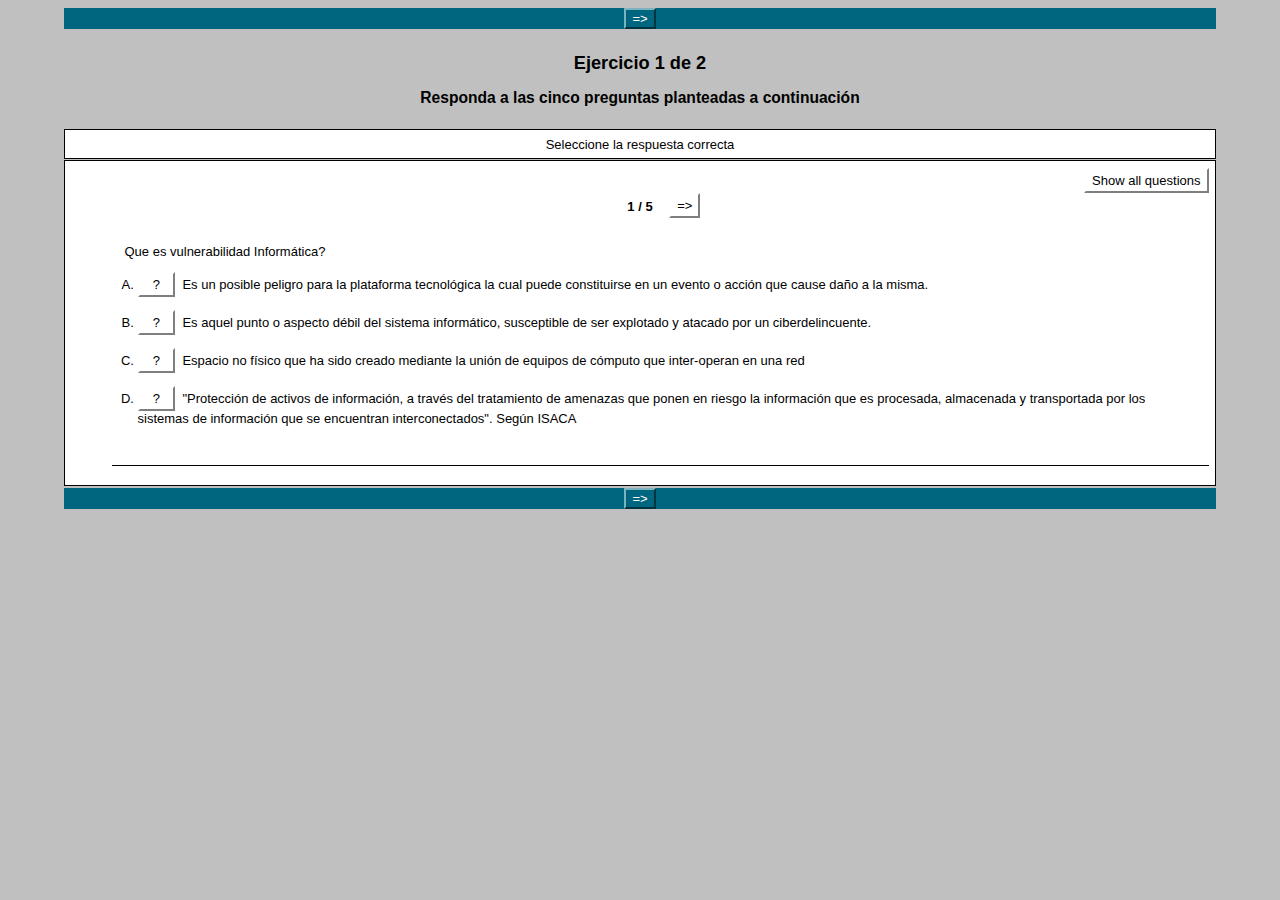
<file: actividad1.htm>
<?xml version="1.0"?>
       <!DOCTYPE html PUBLIC "-//W3C//DTD XHTML 1.1//EN" "xhtml11.dtd">
       <html xmlns="http://www.w3.org/1999/xhtml"
             xml:lang="en"><head><meta name="author" content="Created with Hot Potatoes by Half-Baked Software, registered to Carlos."></meta><meta name="keywords" content="Hot Potatoes, Hot Potatoes, Half-Baked Software, Windows, University of Victoria"></meta>

<link rel="schema.DC" href="http://purl.org/dc/elements/1.1/" />
<meta name="DC:Creator" content="Carlos" />
<meta name="DC:Title" content="Ejercicio 1 de 2" />


<meta http-equiv="Content-Type" content="text/html; charset=iso-8859-1" /> 

<title>
Ejercicio 1 de 2
</title>

<!-- Made with executable version 6.3 Release 0 Build 5 -->

<!-- The following insertion allows you to add your own code directly to this head tag from the configuration screen -->



<style type="text/css">


/* This is the CSS stylesheet used in the exercise. */
/* Elements in square brackets are replaced by data based on configuration settings when the exercise is built. */

/* BeginCorePageCSS */

/* Made with executable version 6.3 Release 0 Build 5 */


/* Hack to hide a nested Quicktime player from IE, which can't handle it. */
* html object.MediaPlayerNotForIE {
	display: none;
}

body{
	font-family: Geneva,Arial,sans-serif;
	background-color: #C0C0C0;
	color: #000000;
 
	margin-right: 5%;
	margin-left: 5%;
	font-size: small;
}

p{
	text-align: left;
	margin: 0px;
	font-size: 100%;
}

table,div,span,td{
	font-size: 100%;
	color: #000000;
}

div.Titles{
	padding: 0.5em;;
	text-align: center;
	color: #000000;
}

button{
	font-family: Geneva,Arial,sans-serif;
	font-size: 100%;
	display: inline;
}

.ExerciseTitle{
	font-size: 140%;
	color: #000000;
}

.ExerciseSubtitle{
	font-size: 120%;
	color: #000000;
}

div.StdDiv{
	background-color: #FFFFFF;
	text-align: center;
	font-size: 100%;
	color: #000000;
	padding: 0.5em;
	border-style: solid;
	border-width: 1px 1px 1px 1px;
	border-color: #000000;
	margin-bottom: 1px;
}

/* EndCorePageCSS */

.RTLText{
	text-align: right;
	font-size: 150%;
	direction: rtl;
	font-family: "Simplified Arabic", "Traditional Arabic", "Times New Roman", Geneva,Arial,sans-serif; 
}

.CentredRTLText{
	text-align: center;
	font-size: 150%;
	direction: rtl;
	font-family: "Simplified Arabic", "Traditional Arabic", "Times New Roman", Geneva,Arial,sans-serif; 
}

button p.RTLText{
	text-align: center;
}

.RTLGapBox{
	text-align: right;
	font-size: 150%;
	direction: rtl;
	font-family: "Times New Roman", Geneva,Arial,sans-serif;
}

.Guess{
	font-weight: bold;
}

.CorrectAnswer{
	font-weight: bold;
}

div#Timer{
	padding: 0.25em;
	margin-left: auto;
	margin-right: auto;
	text-align: center;
	color: #000000;
}

span#TimerText{
	padding: 0.25em;
	border-width: 1px;
	border-style: solid;
	font-weight: bold;
	display: none;
	color: #000000;
}

span.Instructions{

}

div.ExerciseText{

}

.FeedbackText, .FeedbackText span.CorrectAnswer, .FeedbackText span.Guess, .FeedbackText span.Answer{
	color: #000000;
}

.LeftItem{
	font-size: 100%;
	color: #000000;
	text-align: left;
}

.RightItem{
	font-weight: bold;
	font-size: 100%;
	color: #000000;
}

span.CorrectMark{

}

input, textarea{
	font-family: Geneva,Arial,sans-serif;
	font-size: 120%;
}

select{
	font-size: 100%;
}

div.Feedback {
	background-color: #C0C0C0;
	left: 33%;
	width: 34%;
	top: 33%;
	z-index: 1;
	border-style: solid;
	border-width: 1px;
	padding: 5px;
	text-align: center;
	color: #000000;
	position: absolute;
	display: none;
	font-size: 100%;
}




div.ExerciseDiv{
	color: #000000;
}

/* JMatch flashcard styles */
table.FlashcardTable{
	background-color: transparent;
	color: #000000;
	border-color: #000000;
	margin-left: 5%;
	margin-right: 5%;
	margin-top: 2em;
	margin-bottom: 2em;
	width: 90%;
	position: relative;
	text-align: center;
	padding: 0px;
}

table.FlashcardTable tr{
	border-style: none;
	margin: 0px;
	padding: 0px;
	background-color: #FFFFFF;
}

table.FlashcardTable td.Showing{
	font-size: 140%;
	text-align: center;
	width: 50%;
	display: table-cell;
	padding: 2em;
	margin: 0px;
	border-style: solid;
	border-width: 1px;
	color: #000000;
	background-color: #FFFFFF;
}

table.FlashcardTable td.Hidden{
	display: none;
}

/* JMix styles */
div#SegmentDiv{
	margin-top: 2em;
	margin-bottom: 2em;
	text-align: center;
}

a.ExSegment{
	font-size: 120%;
	font-weight: bold;
	text-decoration: none;
	color: #000000;
}

span.RemainingWordList{
	font-style: italic;
}

div.DropLine {
	position: absolute;
	text-align: center;
	border-bottom-style: solid;
	border-bottom-width: 1px;
	border-bottom-color: #000000;
	width: 80%;
}

/* JCloze styles */

.ClozeWordList{
	text-align: center;
	font-weight: bold;
}

div.ClozeBody{
	text-align: left;
	margin-top: 2em;
	margin-bottom: 2em;
	line-height: 2.0
}

span.GapSpan{
	font-weight: bold;
}

/* JCross styles */

table.CrosswordGrid{
	margin: auto auto 1em auto;
	border-collapse: collapse;
	padding: 0px;
	background-color: #000000;
}

table.CrosswordGrid tbody tr td{
	width: 1.5em;
	height: 1.5em;
	text-align: center;
	vertical-align: middle;
	font-size: 140%;
	padding: 1px;
	margin: 0px;
	border-style: solid;
	border-width: 1px;
	border-color: #000000;
	color: #000000;
}

table.CrosswordGrid span{
	color: #000000;
}

table.CrosswordGrid td.BlankCell{
	background-color: #000000;
	color: #000000;
}

table.CrosswordGrid td.LetterOnlyCell{
	text-align: center;
	vertical-align: middle;
	background-color: #ffffff;
	color: #000000;
	font-weight: bold;
}

table.CrosswordGrid td.NumLetterCell{
	text-align: left;
	vertical-align: top;
	background-color: #ffffff;
	color: #000000;
	padding: 1px;
	font-weight: bold;
}

.NumLetterCellText{
	cursor: pointer;
	color: #000000;
}

.GridNum{
	vertical-align: super;
	font-size: 66%;
	font-weight: bold;
	text-decoration: none;
	color: #000000;
}

.GridNum:hover, .GridNum:visited{
	color: #000000;
}

table#Clues{
	margin: auto;
	vertical-align: top;
}

table#Clues td{
	vertical-align: top;
}

table.ClueList{
  margin: auto;
}

td.ClueNum{
	text-align: right;
	font-weight: bold;
	vertical-align: top;
}

td.Clue{
	text-align: left;
}

div#ClueEntry{
	text-align: left;
	margin-bottom: 1em;
}

/* Keypad styles */

div.Keypad{
	text-align: center;
	display: none; /* initially hidden, shown if needed */
	margin-bottom: 0.5em;
}

div.Keypad button{
	font-family: Geneva,Arial,sans-serif;
	font-size: 120%;
	background-color: #ffffff;
	color: #000000;
	width: 2em;
}

/* JQuiz styles */

div.QuestionNavigation{
	text-align: center;
}

.QNum{
	margin: 0em 1em 0.5em 1em;
	font-weight: bold;
	vertical-align: middle;
}

textarea{
	font-family: Geneva,Arial,sans-serif;
}

.QuestionText{
	text-align: left;
	margin: 0px;
	font-size: 100%;
}

.Answer{
	font-size: 120%;
	letter-spacing: 0.1em;
}

.PartialAnswer{
	font-size: 120%;
	letter-spacing: 0.1em;
	color: #000000;
}

.Highlight{
	color: #000000;
	background-color: #ffff00;
	font-weight: bold;
	font-size: 120%;
}

ol.QuizQuestions{
	text-align: left;
	list-style-type: none;
}

li.QuizQuestion{
	padding: 1em;
	border-style: solid;
	border-width: 0px 0px 1px 0px;
}

ol.MCAnswers{
	text-align: left;
	list-style-type: upper-alpha;
	padding: 1em;
}

ol.MCAnswers li{
	margin-bottom: 1em;
}

ol.MSelAnswers{
	text-align: left;
	list-style-type: lower-alpha;
	padding: 1em;
}

div.ShortAnswer{
	padding: 1em;
}

.FuncButton {
	text-align: center;
	border-style: solid;

	border-left-color: #ffffff;
	border-top-color: #ffffff;
	border-right-color: #7f7f7f;
	border-bottom-color: #7f7f7f;
	color: #000000;
	background-color: #FFFFFF;

	border-width: 2px;
	padding: 3px 6px 3px 6px;
	cursor: pointer;
}

.FuncButtonUp {
	color: #FFFFFF;
	text-align: center;
	border-style: solid;

	border-left-color: #ffffff;
	border-top-color: #ffffff;
	border-right-color: #7f7f7f;
	border-bottom-color: #7f7f7f;

	background-color: #000000;
	color: #FFFFFF;
	border-width: 2px;
	padding: 3px 6px 3px 6px;
	cursor: pointer;
}

.FuncButtonDown {
	color: #FFFFFF;
	text-align: center;
	border-style: solid;

	border-left-color: #7f7f7f;
	border-top-color: #7f7f7f;
	border-right-color: #ffffff;
	border-bottom-color: #ffffff;
	background-color: #000000;
	color: #FFFFFF;

	border-width: 2px;
	padding: 3px 6px 3px 6px;
	cursor: pointer;
}

/*BeginNavBarStyle*/

div.NavButtonBar{
	background-color: #006680;
	text-align: center;
	margin: 2px 0px 2px 0px;
	clear: both;
	font-size: 100%;
}

.NavButton {
	border-style: solid;
	
	border-left-color: #7fb2bf;
	border-top-color: #7fb2bf;
	border-right-color: #003340;
	border-bottom-color: #003340;
	background-color: #006680;
	color: #ffffff;

	border-width: 2px;
	cursor: pointer;	
}

.NavButtonUp {
	border-style: solid;

	border-left-color: #7fb2bf;
	border-top-color: #7fb2bf;
	border-right-color: #003340;
	border-bottom-color: #003340;
	color: #006680;
	background-color: #ffffff;

	border-width: 2px;
	cursor: pointer;	
}

.NavButtonDown {
	border-style: solid;

	border-left-color: #003340;
	border-top-color: #003340;
	border-right-color: #7fb2bf;
	border-bottom-color: #7fb2bf;
	color: #006680;
	background-color: #ffffff;

	border-width: 2px;
	cursor: pointer;	
}

/*EndNavBarStyle*/

a{
	color: #0000FF;
}

a:visited{
	color: #0000CC;
}

a:hover{
	color: #0000FF;
}

div.CardStyle {
	position: absolute;
	font-family: Geneva,Arial,sans-serif;
	font-size: 100%;
	padding: 5px;
	border-style: solid;
	border-width: 1px;
	color: #000000;
	background-color: #FFFFFF;
	left: -50px;
	top: -50px;
	overflow: visible;
}

.rtl{
	text-align: right;
	font-size: 140%;
}


</style>

<script type="text/javascript">

//<![CDATA[

<!--




function Client(){
//if not a DOM browser, hopeless
	this.min = false; if (document.getElementById){this.min = true;};

	this.ua = navigator.userAgent;
	this.name = navigator.appName;
	this.ver = navigator.appVersion;  

//Get data about the browser
	this.mac = (this.ver.indexOf('Mac') != -1);
	this.win = (this.ver.indexOf('Windows') != -1);

//Look for Gecko
	this.gecko = (this.ua.indexOf('Gecko') > 1);
	if (this.gecko){
		this.geckoVer = parseInt(this.ua.substring(this.ua.indexOf('Gecko')+6, this.ua.length));
//		if (this.geckoVer < 20020000){this.min = false;}
	}
	
//Look for Firebird
	this.firebird = (this.ua.indexOf('Firebird') > 1);
	
//Look for Safari
	this.safari = (this.ua.indexOf('Safari') > 1);
	if (this.safari){
		this.gecko = false;
	}
	
//Look for IE
	this.ie = (this.ua.indexOf('MSIE') > 0);
	if (this.ie){
		this.ieVer = parseFloat(this.ua.substring(this.ua.indexOf('MSIE')+5, this.ua.length));
		if (this.ieVer < 5.5){this.min = false;}
	}
	
//Look for Opera
	this.opera = (this.ua.indexOf('Opera') > 0);
	if (this.opera){
		this.operaVer = parseFloat(this.ua.substring(this.ua.indexOf('Opera')+6, this.ua.length));
		if (this.operaVer < 7.04){this.min = false;}
	}
	if (this.min == false){
//		alert('Your browser may not be able to handle this page.');
	}
	
//Special case for the horrible ie5mac
	this.ie5mac = (this.ie&&this.mac&&(this.ieVer<6));
}

var C = new Client();

//for (prop in C){
//	alert(prop + ': ' + C[prop]);
//}



//CODE FOR HANDLING NAV BUTTONS AND FUNCTION BUTTONS

//[strNavBarJS]
function NavBtnOver(Btn){
	if (Btn.className != 'NavButtonDown'){Btn.className = 'NavButtonUp';}
}

function NavBtnOut(Btn){
	Btn.className = 'NavButton';
}

function NavBtnDown(Btn){
	Btn.className = 'NavButtonDown';
}
//[/strNavBarJS]

function FuncBtnOver(Btn){
	if (Btn.className != 'FuncButtonDown'){Btn.className = 'FuncButtonUp';}
}

function FuncBtnOut(Btn){
	Btn.className = 'FuncButton';
}

function FuncBtnDown(Btn){
	Btn.className = 'FuncButtonDown';
}

function FocusAButton(){
	if (document.getElementById('CheckButton1') != null){
		document.getElementById('CheckButton1').focus();
	}
	else{
		if (document.getElementById('CheckButton2') != null){
			document.getElementById('CheckButton2').focus();
		}
		else{
			document.getElementsByTagName('button')[0].focus();
		}
	}
}




//CODE FOR HANDLING DISPLAY OF POPUP FEEDBACK BOX

var topZ = 1000;

function ShowMessage(Feedback){
	var Output = Feedback + '<br /><br />';
	document.getElementById('FeedbackContent').innerHTML = Output;
	var FDiv = document.getElementById('FeedbackDiv');
	topZ++;
	FDiv.style.zIndex = topZ;
	FDiv.style.top = TopSettingWithScrollOffset(30) + 'px';

	FDiv.style.display = 'block';

	ShowElements(false, 'input');
	ShowElements(false, 'select');
	ShowElements(false, 'object');
	ShowElements(true, 'object', 'FeedbackContent');

//Focus the OK button
	setTimeout("document.getElementById('FeedbackOKButton').focus()", 50);
	
//
}

function ShowElements(Show, TagName, ContainerToReverse){
// added third argument to allow objects in the feedback box to appear
//IE bug -- hide all the form elements that will show through the popup
//FF on Mac bug : doesn't redisplay objects whose visibility is set to visible
//unless the object's display property is changed

	//get container object (by Id passed in, or use document otherwise)
	TopNode = document.getElementById(ContainerToReverse);
	var Els;
	if (TopNode != null) {
		Els = TopNode.getElementsByTagName(TagName);
	} else {
		Els = document.getElementsByTagName(TagName);
	}

	for (var i=0; i<Els.length; i++){
		if (TagName == "object") {
			//manipulate object elements in all browsers
			if (Show == true){
				Els[i].style.visibility = 'visible';
				//get Mac FireFox to manipulate display, to force screen redraw
				if (C.mac && C.gecko) {Els[i].style.display = '';}
			}
			else{
				Els[i].style.visibility = 'hidden';
				if (C.mac && C.gecko) {Els[i].style.display = 'none';}
			}
		} 
		else {
			// tagName is either input or select (that is, Form Elements)
			// ie6 has a problem with Form elements, so manipulate those
			if (C.ie) {
				if (C.ieVer < 7) {
					if (Show == true){
						Els[i].style.visibility = 'visible';
					}
					else{
						Els[i].style.visibility = 'hidden';
					}
				}
			}
		}
	}
}



function HideFeedback(){
	document.getElementById('FeedbackDiv').style.display = 'none';
	ShowElements(true, 'input');
	ShowElements(true, 'select');
	ShowElements(true, 'object');
	if (Finished == true){
		Finish();
	}
}


//GENERAL UTILITY FUNCTIONS AND VARIABLES

//PAGE DIMENSION FUNCTIONS
function PageDim(){
//Get the page width and height
	this.W = 600;
	this.H = 400;
	this.W = document.getElementsByTagName('body')[0].clientWidth;
	this.H = document.getElementsByTagName('body')[0].clientHeight;
}

var pg = null;

function GetPageXY(El) {
	var XY = {x: 0, y: 0};
	while(El){
		XY.x += El.offsetLeft;
		XY.y += El.offsetTop;
		El = El.offsetParent;
	}
	return XY;
}

function GetScrollTop(){
	if (typeof(window.pageYOffset) == 'number'){
		return window.pageYOffset;
	}
	else{
		if ((document.body)&&(document.body.scrollTop)){
			return document.body.scrollTop;
		}
		else{
			if ((document.documentElement)&&(document.documentElement.scrollTop)){
				return document.documentElement.scrollTop;
			}
			else{
				return 0;
			}
		}
	}
}

function GetViewportHeight(){
	if (typeof window.innerHeight != 'undefined'){
		return window.innerHeight;
	}
	else{
		if (((typeof document.documentElement != 'undefined')&&(typeof document.documentElement.clientHeight !=
     'undefined'))&&(document.documentElement.clientHeight != 0)){
			return document.documentElement.clientHeight;
		}
		else{
			return document.getElementsByTagName('body')[0].clientHeight;
		}
	}
}

function TopSettingWithScrollOffset(TopPercent){
	var T = Math.floor(GetViewportHeight() * (TopPercent/100));
	return GetScrollTop() + T; 
}

//CODE FOR AVOIDING LOSS OF DATA WHEN BACKSPACE KEY INVOKES history.back()
var InTextBox = false;

function SuppressBackspace(e){ 
	if (InTextBox == true){return;}
	if (C.ie) {
		thisKey = window.event.keyCode;
	}
	else {
		thisKey = e.keyCode;
	}

	var Suppress = false;

	if (thisKey == 8) {
		Suppress = true;
	}

	if (Suppress == true){
		if (C.ie){
			window.event.returnValue = false;	
			window.event.cancelBubble = true;
		}
		else{
			e.preventDefault();
		}
	}
}

if (C.ie){
	document.attachEvent('onkeydown',SuppressBackspace);
	window.attachEvent('onkeydown',SuppressBackspace);
}
else{
	if (window.addEventListener){
		window.addEventListener('keypress',SuppressBackspace,false);
	}
}

function ReduceItems(InArray, ReduceToSize){
	var ItemToDump=0;
	var j=0;
	while (InArray.length > ReduceToSize){
		ItemToDump = Math.floor(InArray.length*Math.random());
		InArray.splice(ItemToDump, 1);
	}
}

function Shuffle(InArray){
	var Num;
	var Temp = new Array();
	var Len = InArray.length;

	var j = Len;

	for (var i=0; i<Len; i++){
		Temp[i] = InArray[i];
	}

	for (i=0; i<Len; i++){
		Num = Math.floor(j  *  Math.random());
		InArray[i] = Temp[Num];

		for (var k=Num; k < (j-1); k++) {
			Temp[k] = Temp[k+1];
		}
		j--;
	}
	return InArray;
}

function WriteToInstructions(Feedback) {
	document.getElementById('InstructionsDiv').innerHTML = Feedback;

}




function EscapeDoubleQuotes(InString){
	return InString.replace(/"/g, '&quot;')
}

function TrimString(InString){
        var x = 0;

        if (InString.length != 0) {
                while ((InString.charAt(InString.length - 1) == '\u0020') || (InString.charAt(InString.length - 1) == '\u000A') || (InString.charAt(InString.length - 1) == '\u000D')){
                        InString = InString.substring(0, InString.length - 1)
                }

                while ((InString.charAt(0) == '\u0020') || (InString.charAt(0) == '\u000A') || (InString.charAt(0) == '\u000D')){
                        InString = InString.substring(1, InString.length)
                }

                while (InString.indexOf('  ') != -1) {
                        x = InString.indexOf('  ')
                        InString = InString.substring(0, x) + InString.substring(x+1, InString.length)
                 }

                return InString;
        }

        else {
                return '';
        }
}

function FindLongest(InArray){
	if (InArray.length < 1){return -1;}

	var Longest = 0;
	for (var i=1; i<InArray.length; i++){
		if (InArray[i].length > InArray[Longest].length){
			Longest = i;
		}
	}
	return Longest;
}

//UNICODE CHARACTER FUNCTIONS
function IsCombiningDiacritic(CharNum){
	var Result = (((CharNum >= 0x0300)&&(CharNum <= 0x370))||((CharNum >= 0x20d0)&&(CharNum <= 0x20ff)));
	Result = Result || (((CharNum >= 0x3099)&&(CharNum <= 0x309a))||((CharNum >= 0xfe20)&&(CharNum <= 0xfe23)));
	return Result;
}

function IsCJK(CharNum){
	return ((CharNum >= 0x3000)&&(CharNum < 0xd800));
}

//SETUP FUNCTIONS
//BROWSER WILL REFILL TEXT BOXES FROM CACHE IF NOT PREVENTED
function ClearTextBoxes(){
	var NList = document.getElementsByTagName('input');
	for (var i=0; i<NList.length; i++){
		if ((NList[i].id.indexOf('Guess') > -1)||(NList[i].id.indexOf('Gap') > -1)){
			NList[i].value = '';
		}
		if (NList[i].id.indexOf('Chk') > -1){
			NList[i].checked = '';
		}
	}
}

//EXTENSION TO ARRAY OBJECT
function Array_IndexOf(Input){
	var Result = -1;
	for (var i=0; i<this.length; i++){
		if (this[i] == Input){
			Result = i;
		}
	}
	return Result;
}
Array.prototype.indexOf = Array_IndexOf;

//IE HAS RENDERING BUG WITH BOTTOM NAVBAR
function RemoveBottomNavBarForIE(){
	if ((C.ie)&&(document.getElementById('Reading') != null)){
		if (document.getElementById('BottomNavBar') != null){
			document.getElementById('TheBody').removeChild(document.getElementById('BottomNavBar'));
		}
	}
}




//HOTPOTNET-RELATED CODE

var HPNStartTime = (new Date()).getTime();
var SubmissionTimeout = 30000;
var Detail = ''; //Global that is used to submit tracking data

function Finish(){
//If there's a form, fill it out and submit it
	if (document.store != null){
		Frm = document.store;
		Frm.starttime.value = HPNStartTime;
		Frm.endtime.value = (new Date()).getTime();
		Frm.mark.value = Score;
		Frm.detail.value = Detail;
		Frm.submit();
	}
}





//JQUIZ CORE JAVASCRIPT CODE

var CurrQNum = 0;
var CorrectIndicator = ':-)';
var IncorrectIndicator = 'X';
var YourScoreIs = 'Your score is ';

//New for 6.2.2.0
var CompletedSoFar = 'Questions completed so far: ';
var ExerciseCompleted = 'You have completed the exercise.';
var ShowCompletedSoFar = true;

var ContinuousScoring = true;
var CorrectFirstTime = 'Questions answered correctly first time: ';
var ShowCorrectFirstTime = true;
var ShuffleQs = false;
var ShuffleAs = false;
var DefaultRight = 'Correct!';
var DefaultWrong = 'Sorry! Try again.';
var QsToShow = 5;
var Score = 0;
var Finished = false;
var Qs = null;
var QArray = new Array();
var ShowingAllQuestions = false;
var ShowAllQuestionsCaption = 'Show all questions';
var ShowOneByOneCaption = 'Show questions one by one';
var State = new Array();
var Feedback = '';
var TimeOver = false;
var strInstructions = '';
var Locked = false;

//The following variable can be used to add a message explaining that
//the question is finished, so no further marking will take place.
var strQuestionFinished = '';

function CompleteEmptyFeedback(){
	var QNum, ANum;
	for (QNum=0; QNum<I.length; QNum++){
//Only do this if not multi-select
		if (I[QNum][2] != '3'){
  		for (ANum = 0; ANum<I[QNum][3].length; ANum++){
  			if (I[QNum][3][ANum][1].length < 1){
  				if (I[QNum][3][ANum][2] > 0){
  					I[QNum][3][ANum][1] = DefaultRight;
  				}
  				else{
  					I[QNum][3][ANum][1] = DefaultWrong;
  				}
  			}
  		}
		}
	}
}

function SetUpQuestions(){
	var AList = new Array(); 
	var QList = new Array();
	var i, j;
	Qs = document.getElementById('Questions');
	while (Qs.getElementsByTagName('li').length > 0){
		QList.push(Qs.removeChild(Qs.getElementsByTagName('li')[0]));
	}
	var DumpItem = 0;
	if (QsToShow > QList.length){
		QsToShow = QList.length;
	}
	while (QsToShow < QList.length){
		DumpItem = Math.floor(QList.length*Math.random());
		for (j=DumpItem; j<(QList.length-1); j++){
			QList[j] = QList[j+1];
		}
		QList.length = QList.length-1;
	}
	if (ShuffleQs == true){
		QList = Shuffle(QList);
	}
	if (ShuffleAs == true){
		var As;
		for (var i=0; i<QList.length; i++){
			As = QList[i].getElementsByTagName('ol')[0];
			if (As != null){
  			AList.length = 0;
				while (As.getElementsByTagName('li').length > 0){
					AList.push(As.removeChild(As.getElementsByTagName('li')[0]));
				}
				AList = Shuffle(AList);
				for (j=0; j<AList.length; j++){
					As.appendChild(AList[j]);
				}
			}
		}
	}
	
	for (i=0; i<QList.length; i++){
		Qs.appendChild(QList[i]);
		QArray[QArray.length] = QList[i];
	}

//Show the first item
	QArray[0].style.display = '';
	
//Now hide all except the first item
	for (i=1; i<QArray.length; i++){
		QArray[i].style.display = 'none';
	}		
	SetQNumReadout();
	
	SetFocusToTextbox();
}

function SetFocusToTextbox(){
//if there's a textbox, set the focus in it
	if (QArray[CurrQNum].getElementsByTagName('input')[0] != null){
		QArray[CurrQNum].getElementsByTagName('input')[0].focus();
//and show a keypad if there is one
		if (document.getElementById('CharacterKeypad') != null){
			document.getElementById('CharacterKeypad').style.display = 'block';
		}
	}
	else{
  	if (QArray[CurrQNum].getElementsByTagName('textarea')[0] != null){
  		QArray[CurrQNum].getElementsByTagName('textarea')[0].focus();	
//and show a keypad if there is one
			if (document.getElementById('CharacterKeypad') != null){
				document.getElementById('CharacterKeypad').style.display = 'block';
			}
		}
//This added for 6.0.4.11: hide accented character buttons if no textbox
		else{
			if (document.getElementById('CharacterKeypad') != null){
				document.getElementById('CharacterKeypad').style.display = 'none';
			}
		}
	}
}

function ChangeQ(ChangeBy){
//The following line prevents moving to another question until the current
//question is answered correctly. Uncomment it to enable this behaviour. 
//	if (State[CurrQNum][0] == -1){return;}
	if (((CurrQNum + ChangeBy) < 0)||((CurrQNum + ChangeBy) >= QArray.length)){return;}
	QArray[CurrQNum].style.display = 'none';
	CurrQNum += ChangeBy;
	QArray[CurrQNum].style.display = '';
//Undocumented function added 10/12/2004
	ShowSpecialReadingForQuestion();
	SetQNumReadout();
	SetFocusToTextbox();
}

var HiddenReadingShown = false;
function ShowSpecialReadingForQuestion(){
//Undocumented function for showing specific reading text elements which change with each question
//Added on 10/12/2004
	if (document.getElementById('ReadingDiv') != null){
		if (HiddenReadingShown == true){
			document.getElementById('ReadingDiv').innerHTML = '';
		}
		if (QArray[CurrQNum] != null){
//Fix for 6.0.4.25
			var Children = QArray[CurrQNum].getElementsByTagName('div');
			for (var i=0; i<Children.length; i++){
			if (Children[i].className=="HiddenReading"){
					document.getElementById('ReadingDiv').innerHTML = Children[i].innerHTML;
					HiddenReadingShown = true;
//Hide the ShowAllQuestions button to avoid confusion
					if (document.getElementById('ShowMethodButton') != null){
						document.getElementById('ShowMethodButton').style.display = 'none';
					}
				}
			}	
		}
	}
}

function SetQNumReadout(){
	document.getElementById('QNumReadout').innerHTML = (CurrQNum+1) + ' / ' + QArray.length;
	if ((CurrQNum+1) >= QArray.length){
		if (document.getElementById('NextQButton') != null){
			document.getElementById('NextQButton').style.visibility = 'hidden';
		}
	}
	else{
		if (document.getElementById('NextQButton') != null){
			document.getElementById('NextQButton').style.visibility = 'visible';
		}
	}
	if (CurrQNum <= 0){
		if (document.getElementById('PrevQButton') != null){
			document.getElementById('PrevQButton').style.visibility = 'hidden';
		}
	}
	else{
		if (document.getElementById('PrevQButton') != null){
			document.getElementById('PrevQButton').style.visibility = 'visible';
		}
	}
}

var I=new Array();
I[0]=new Array();I[0][0]=20;
I[0][1]='';
I[0][2]='0';
I[0][3]=new Array();
I[0][3][0]=new Array('Es un posible peligro para la plataforma tecnol\u00F3gica la cual puede constituirse en un evento o acci\u00F3n que cause da\u00F1o a la misma.','Incorrecto, esto corresponde al significado de amenaza inform\u00E1tica',0,0,1);
I[0][3][1]=new Array('Es aquel punto o aspecto d\u00E9bil del sistema inform\u00E1tico, susceptible de ser explotado y atacado por un ciberdelincuente.','Es correcto',1,100,1);
I[0][3][2]=new Array('Espacio no f\u00EDsico que ha sido creado mediante la uni\u00F3n de equipos de c\u00F3mputo que inter-operan en una red','Incorrecto, esto corresponde al significado de ciberespacio',0,0,1);
I[0][3][3]=new Array('"Protecci\u00F3n de activos de informaci\u00F3n, a trav\u00E9s del tratamiento de amenazas que ponen en riesgo la informaci\u00F3n que es procesada, almacenada y transportada por los sistemas de informaci\u00F3n que se encuentran interconectados". Seg\u00FAn ISACA','Incorrecto, esto corresponde a Ciberseguridad',0,0,1);
I[1]=new Array();I[1][0]=20;
I[1][1]='';
I[1][2]='0';
I[1][3]=new Array();
I[1][3][0]=new Array('Espacio no f\u00EDsico que ha sido creado mediante la uni\u00F3n de equipos de c\u00F3mputo que inter-operan en una red','Incorrecto, esto corresponde a Ciberespacio',0,0,1);
I[1][3][1]=new Array('"Protecci\u00F3n de activos de informaci\u00F3n, a trav\u00E9s del tratamiento de amenazas que ponen en riesgo la informaci\u00F3n que es procesada, almacenada y transportada por los sistemas de informaci\u00F3n que se encuentran interconectados". Seg\u00FAn ISACA','Incorrecto, esto corresponde a  Ciberseguridad',0,0,1);
I[1][3][2]=new Array('Es un posible peligro para la plataforma tecnol\u00F3gica la cual puede constituirse en un evento o acci\u00F3n que cause da\u00F1o a la misma.','Correcto',1,100,1);
I[1][3][3]=new Array('Es aquel punto o aspecto d\u00E9bil del sistema inform\u00E1tico, susceptible de ser explotado y atacado por un ciberdelincuente.','Incorrecto, esto corresponde a Vulnerabilidad',0,0,1);
I[2]=new Array();I[2][0]=20;
I[2][1]='';
I[2][2]='0';
I[2][3]=new Array();
I[2][3][0]=new Array('Es aquel punto o aspecto d\u00E9bil del sistema inform\u00E1tico, susceptible de ser explotado y atacado por un ciberdelincuente.','Incorrecto, esto corresponde a Vulnerabilidad',0,0,1);
I[2][3][1]=new Array('Espacio no f\u00EDsico que ha sido creado mediante la uni\u00F3n de equipos de c\u00F3mputo que inter-operan en una red','Correcto',1,100,1);
I[2][3][2]=new Array('"Protecci\u00F3n de activos de informaci\u00F3n, a trav\u00E9s del tratamiento de amenazas que ponen en riesgo la informaci\u00F3n que es procesada, almacenada y transportada por los sistemas de informaci\u00F3n que se encuentran interconectados". Seg\u00FAn ISACA','Incorrecto, esto corresponde a  Ciberseguridad',0,0,1);
I[2][3][3]=new Array('Es un posible peligro para la plataforma tecnol\u00F3gica la cual puede constituirse en un evento o acci\u00F3n que cause da\u00F1o a la misma.','Incorrecto, esto corresponde al significado de amenaza inform\u00E1tica',0,0,1);
I[3]=new Array();I[3][0]=20;
I[3][1]='';
I[3][2]='0';
I[3][3]=new Array();
I[3][3][0]=new Array('"Protecci\u00F3n de activos de informaci\u00F3n, a trav\u00E9s del tratamiento de amenazas que ponen en riesgo la informaci\u00F3n que es procesada, almacenada y transportada por los sistemas de informaci\u00F3n que se encuentran interconectados". Seg\u00FAn ISACA','Correcto',1,100,1);
I[3][3][1]=new Array('Es aquel punto o aspecto d\u00E9bil del sistema inform\u00E1tico, susceptible de ser explotado y atacado por un ciberdelincuente.','Incorrecto, esto corresponde a Vulnerabilidad',0,0,1);
I[3][3][2]=new Array('Es un posible peligro para la plataforma tecnol\u00F3gica la cual puede constituirse en un evento o acci\u00F3n que cause da\u00F1o a la misma.','Incorrecto, esto corresponde al significado de amenaza inform\u00E1tica',0,0,1);
I[3][3][3]=new Array('Espacio no f\u00EDsico que ha sido creado mediante la uni\u00F3n de equipos de c\u00F3mputo que inter-operan en una red','Incorrecto, esto corresponde a Ciberespacio',0,0,1);
I[4]=new Array();I[4][0]=20;
I[4][1]='';
I[4][2]='0';
I[4][3]=new Array();
I[4][3][0]=new Array('Transparencia, Lealtad y Corresponsabilidad','Incorrecto, lee nuevamente el material',0,0,1);
I[4][3][1]=new Array('Fidelidad, Repudio y Confidencialidad','Incorrecto, lee nuevamente el material',0,0,1);
I[4][3][2]=new Array('Disponibilidad, Garant\u00EDa y Fidelidad','Incorrecto, lee nuevamente el material',0,0,1);
I[4][3][3]=new Array('Disponibilidad, Integridad y Confidencialidad','Correcto',1,100,1);


function StartUp(){
	RemoveBottomNavBarForIE();

//If there's only one question, no need for question navigation controls
	if (QsToShow < 2){
		document.getElementById('QNav').style.display = 'none';
	}
	
//Stash the instructions so they can be redisplayed
	strInstructions = document.getElementById('InstructionsDiv').innerHTML;
	

	

	

	
	CompleteEmptyFeedback();

	SetUpQuestions();
	ClearTextBoxes();
	CreateStatusArray();
	

	
//Check search string for q parameter
	if (document.location.search.length > 0){
		if (ShuffleQs == false){
			var JumpTo = parseInt(document.location.search.substring(1,document.location.search.length))-1;
			if (JumpTo <= QsToShow){
				ChangeQ(JumpTo);
			}
		}
	}
//Undocumented function added 10/12/2004
	ShowSpecialReadingForQuestion();
}

function ShowHideQuestions(){
	FuncBtnOut(document.getElementById('ShowMethodButton'));
	document.getElementById('ShowMethodButton').style.display = 'none';
	if (ShowingAllQuestions == false){
		for (var i=0; i<QArray.length; i++){
				QArray[i].style.display = '';
			}
		document.getElementById('Questions').style.listStyleType = 'decimal';
		document.getElementById('OneByOneReadout').style.display = 'none';
		document.getElementById('ShowMethodButton').innerHTML = ShowOneByOneCaption;
		ShowingAllQuestions = true;
	}
	else{
		for (var i=0; i<QArray.length; i++){
				if (i != CurrQNum){
					QArray[i].style.display = 'none';
				}
			}
		document.getElementById('Questions').style.listStyleType = 'none';
		document.getElementById('OneByOneReadout').style.display = '';
		document.getElementById('ShowMethodButton').innerHTML = ShowAllQuestionsCaption;
		ShowingAllQuestions = false;	
	}
	document.getElementById('ShowMethodButton').style.display = 'inline';
}

function CreateStatusArray(){
	var QNum, ANum;
//For each item in the item array
	for (QNum=0; QNum<I.length; QNum++){
//Check if the question still exists (hasn't been nuked by showing a random selection)
		if (document.getElementById('Q_' + QNum) != null){
			State[QNum] = new Array();
			State[QNum][0] = -1; //Score for this q; -1 shows question not done yet
			State[QNum][1] = new Array(); //answers
			for (ANum = 0; ANum<I[QNum][3].length; ANum++){
				State[QNum][1][ANum] = 0; //answer not chosen yet; when chosen, will store its position in the series of choices
			}
			State[QNum][2] = 0; //tries at this q so far
			State[QNum][3] = 0; //incrementing percent-correct values of selected answers
			State[QNum][4] = 0; //penalties incurred for hints
			State[QNum][5] = ''; //Sequence of answers chosen by number
		}
		else{
			State[QNum] = null;
		}
	}
}



function CheckMCAnswer(QNum, ANum, Btn){
//if question doesn't exist, bail
	if (State[QNum].length < 1){return;}
	
//Get the feedback
	Feedback = I[QNum][3][ANum][1];
	
//Now show feedback and bail if question already complete
	if (State[QNum][0] > -1){
//Add an extra message explaining that the question
// is finished if defined by the user
		if (strQuestionFinished.length > 0){Feedback += '<br />' + strQuestionFinished;}
//Show the feedback
		ShowMessage(Feedback);
//New for 6.2.2.1: If you want to mark an answer as correct even when it's the final choice, uncomment this line.
//		if (I[QNum][3][ANum][2] >= 1){Btn.innerHTML = CorrectIndicator;}else{Btn.innerHTML = IncorrectIndicator;}	
		return;
	}
	
//Hide the button while processing
	Btn.style.display = 'none';

//Increment the number of tries
	State[QNum][2]++;
	
//Add the percent-correct value of this answer
	State[QNum][3] += I[QNum][3][ANum][3];
	
//Store the try number in the answer part of the State array, for tracking purposes
	State[QNum][1][ANum] = State[QNum][2];
	if (State[QNum][5].length > 0){State[QNum][5] += ' | ';}
	State[QNum][5] += String.fromCharCode(65+ANum);
	
//Should this answer be accepted as correct?
	if (I[QNum][3][ANum][2] < 1){
//It's wrong

//Mark the answer
		Btn.innerHTML = IncorrectIndicator;
		
//Remove any previous score unless exercise is finished (6.0.3.8+)
		if (Finished == false){
			WriteToInstructions(strInstructions);
		}	
		
//Check whether this leaves just one MC answer unselected, in which case the Q is terminated
		var RemainingAnswer = FinalAnswer(QNum);
		if (RemainingAnswer > -1){
//Behave as if the last answer had been selected, but give no credit for it
//Increment the number of tries
			State[QNum][2]++;		
		
//Calculate the score for this question
			CalculateMCQuestionScore(QNum);
			
//Get the overall score and add it to the feedback
			CalculateOverallScore();
//New for 6.2.2.1
			var QsDone = CheckQuestionsCompleted();
			if ((ContinuousScoring == true)||(Finished == true)){
				Feedback += '<br />' + YourScoreIs + ' ' + Score + '%.' + '<br />' + QsDone;
				WriteToInstructions(YourScoreIs + ' ' + Score + '%.' + '<br />' + QsDone);
			}
			else{
				WriteToInstructions(QsDone);
			}
		}
	}
	else{
//It's right
//Mark the answer
		Btn.innerHTML = CorrectIndicator;
				
//Calculate the score for this question
		CalculateMCQuestionScore(QNum);
		
//New for 6.2.2.0
		var QsDone = CheckQuestionsCompleted();

//Get the overall score and add it to the feedback
		if (ContinuousScoring == true){
			CalculateOverallScore();
			if ((ContinuousScoring == true)||(Finished == true)){
				Feedback += '<br />' + YourScoreIs + ' ' + Score + '%.' + '<br />' + QsDone;
				WriteToInstructions(YourScoreIs + ' ' + Score + '%.' + '<br />' + QsDone);
			}
		}
		else{
			WriteToInstructions(QsDone);
		}
	}
	
//Show the button again
	Btn.style.display = 'inline';
	
//Finally, show the feedback	
	ShowMessage(Feedback);
	
//Check whether all questions are now done
	CheckFinished();
}

function CalculateMCQuestionScore(QNum){
	var Tries = State[QNum][2] + State[QNum][4]; //include tries and hint penalties
	var PercentCorrect = State[QNum][3];
	var TotAns = GetTotalMCAnswers(QNum);
	var HintPenalties = State[QNum][4];
	
//Make sure it's not already complete

	if (State[QNum][0] < 0){
//Allow for Hybrids
		if (HintPenalties >= 1){
			State[QNum][0] = 0;
		}
		else{
//This line calculates the score for this question
			if (TotAns == 1){
				State[QNum][0] = 1;
			}
			else{
				State[QNum][0] = ((TotAns-((Tries*100)/State[QNum][3]))/(TotAns-1));
			}
		}
//Fix for Safari bug added for version 6.0.3.42 (negative infinity problem)
		if ((State[QNum][0] < 0)||(State[QNum][0] == Number.NEGATIVE_INFINITY)){
			State[QNum][0] = 0;
		}
	}
}

function GetTotalMCAnswers(QNum){
	var Result = 0;
	for (var ANum=0; ANum<I[QNum][3].length; ANum++){
		if (I[QNum][3][ANum][4] == 1){ //This is an MC answer
			Result++;
		}
	}
	return Result;
}

function FinalAnswer(QNum){
	var UnchosenAnswers = 0;
	var FinalAnswer = -1;
	for (var ANum=0; ANum<I[QNum][3].length; ANum++){
		if (I[QNum][3][ANum][4] == 1){ //This is an MC answer
			if (State[QNum][1][ANum] < 1){ //This answer hasn't been chosen yet
				UnchosenAnswers++;
				FinalAnswer = ANum;
			}
		}
	}
	if (UnchosenAnswers == 1){
		return FinalAnswer;
	}
	else{
		return -1;
	}
}





function CalculateOverallScore(){
	var TotalWeighting = 0;
	var TotalScore = 0;
	
	for (var QNum=0; QNum<State.length; QNum++){
		if (State[QNum] != null){
			if (State[QNum][0] > -1){
				TotalWeighting += I[QNum][0];
				TotalScore += (I[QNum][0] * State[QNum][0]);
			}
		}
	}
	if (TotalWeighting > 0){
		Score = Math.floor((TotalScore/TotalWeighting)*100);
	}
	else{
//if TotalWeighting is 0, no questions so far have any value, so 
//no penalty should be shown.
		Score = 100; 
	}
}

//New for 6.2.2.0
function CheckQuestionsCompleted(){
	if (ShowCompletedSoFar == false){return '';}
	var QsCompleted = 0;
	for (var QNum=0; QNum<State.length; QNum++){
		if (State[QNum] != null){
			if (State[QNum][0] >= 0){
				QsCompleted++;
			}
		}
	}
//Fixes for 6.2.2.2
	if (QsCompleted >= QArray.length){
		return ExerciseCompleted;
	}
	else{
		return CompletedSoFar + ' ' + QsCompleted + '/' + QArray.length + '.';
	}
}

function CheckFinished(){
	var FB = '';
	var AllDone = true;
	for (var QNum=0; QNum<State.length; QNum++){
		if (State[QNum] != null){
			if (State[QNum][0] < 0){
				AllDone = false;
			}
		}
	}
	if (AllDone == true){
	
//Report final score and submit if necessary
		CalculateOverallScore();
		FB = YourScoreIs + ' ' + Score + '%.';
		if (ShowCorrectFirstTime == true){
			var CFT = 0;
			for (QNum=0; QNum<State.length; QNum++){
				if (State[QNum] != null){
					if (State[QNum][0] >= 1){
						CFT++;
					}
				}
			}
			FB += '<br />' + CorrectFirstTime + ' ' + CFT + '/' + QsToShow;
		}
		
//New for 6.2.2.0
		FB += '<br />' + ExerciseCompleted;
		
		WriteToInstructions(FB);
		
		Finished == true;




		TimeOver = true;
		Locked = true;
		


		Finished = true;
		Detail = '<?xml version="1.0"?><hpnetresult><fields>';
		for (QNum=0; QNum<State.length; QNum++){
			if (State[QNum] != null){
				if (State[QNum][5].length > 0){
					Detail += '<field><fieldname>Question #' + (QNum+1) + '</fieldname><fieldtype>question-tracking</fieldtype><fieldlabel>Q ' + (QNum+1) + '</fieldlabel><fieldlabelid>QuestionTrackingField</fieldlabelid><fielddata>' + State[QNum][5] + '</fielddata></field>';
				}
			}
		}
		Detail += '</fields></hpnetresult>';
		setTimeout('Finish()', SubmissionTimeout);
	}

}










//-->

//]]>

</script>


</head>

<body onload="StartUp()" id="TheBody" >

<!-- BeginTopNavButtons -->


<div class="NavButtonBar" id="TopNavBar">






<button class="NavButton" onfocus="NavBtnOver(this)" onblur="NavBtnOut(this)" onmouseover="NavBtnOver(this)" onmouseout="NavBtnOut(this)" onmousedown="NavBtnDown(this)" onmouseup="NavBtnOut(this)" onclick="location='actividad2.htm'; return false;">=&gt;</button>


</div>



<!-- EndTopNavButtons -->

<div class="Titles">
	<h2 class="ExerciseTitle">Ejercicio 1 de 2</h2>

	<h3 class="ExerciseSubtitle">Responda a las cinco preguntas planteadas a continuaci&#x00F3;n</h3>



</div>

<div id="InstructionsDiv" class="StdDiv">
	<div id="Instructions">Seleccione la respuesta correcta</div>
</div>




<div id="MainDiv" class="StdDiv">
 
<div id="QNav" class="QuestionNavigation">

<p style="text-align: right;">
<button id="ShowMethodButton" class="FuncButton" onfocus="FuncBtnOver(this)" onblur="FuncBtnOut(this)" onmouseover="FuncBtnOver(this)" onmouseout="FuncBtnOut(this)" onmousedown="FuncBtnDown(this)" onmouseup="FuncBtnOver(this)" onclick="ShowHideQuestions(); return false;">Show all questions</button>
</p>

<div id="OneByOneReadout">
<button id="PrevQButton" class="FuncButton" onfocus="FuncBtnOver(this)" onblur="FuncBtnOut(this)" onmouseover="FuncBtnOver(this)" onmouseout="FuncBtnOut(this)" onmousedown="FuncBtnDown(this)" onmouseup="FuncBtnOver(this)" onclick="ChangeQ(-1); return false;">&lt;=</button>

<span id="QNumReadout" class="QNum">&nbsp;</span>

<button id="NextQButton" class="FuncButton" onfocus="FuncBtnOver(this)" onblur="FuncBtnOut(this)" onmouseover="FuncBtnOver(this)" onmouseout="FuncBtnOut(this)" onmousedown="FuncBtnDown(this)" onmouseup="FuncBtnOver(this)" onclick="ChangeQ(1); return false;">=&gt;</button>
<br />
</div>

</div>
 
<ol class="QuizQuestions" id="Questions">
<li class="QuizQuestion" id="Q_0" style="display: none;"><div class="QuestionText">Que es vulnerabilidad Inform&#x00E1;tica?</div><ol class="MCAnswers"><li id="Q_0_0"><button class="FuncButton" onfocus="FuncBtnOver(this)" onblur="FuncBtnOut(this)" onmouseover="FuncBtnOver(this)" onmouseout="FuncBtnOut(this)"  onmousedown="FuncBtnDown(this)" onmouseup="FuncBtnOut(this)" id="Q_0_0_Btn" onclick="CheckMCAnswer(0,0,this)">&nbsp;&nbsp;?&nbsp;&nbsp;</button>&nbsp;&nbsp;Es un posible peligro para la plataforma tecnol&#x00F3;gica la cual puede constituirse en un evento o acci&#x00F3;n que cause da&#x00F1;o a la misma.</li><li id="Q_0_1"><button class="FuncButton" onfocus="FuncBtnOver(this)" onblur="FuncBtnOut(this)" onmouseover="FuncBtnOver(this)" onmouseout="FuncBtnOut(this)"  onmousedown="FuncBtnDown(this)" onmouseup="FuncBtnOut(this)" id="Q_0_1_Btn" onclick="CheckMCAnswer(0,1,this)">&nbsp;&nbsp;?&nbsp;&nbsp;</button>&nbsp;&nbsp;Es aquel punto o aspecto d&#x00E9;bil del sistema inform&#x00E1;tico, susceptible de ser explotado y atacado por un ciberdelincuente.</li><li id="Q_0_2"><button class="FuncButton" onfocus="FuncBtnOver(this)" onblur="FuncBtnOut(this)" onmouseover="FuncBtnOver(this)" onmouseout="FuncBtnOut(this)"  onmousedown="FuncBtnDown(this)" onmouseup="FuncBtnOut(this)" id="Q_0_2_Btn" onclick="CheckMCAnswer(0,2,this)">&nbsp;&nbsp;?&nbsp;&nbsp;</button>&nbsp;&nbsp;Espacio no f&#x00ED;sico que ha sido creado mediante la uni&#x00F3;n de equipos de c&#x00F3;mputo que inter-operan en una red</li><li id="Q_0_3"><button class="FuncButton" onfocus="FuncBtnOver(this)" onblur="FuncBtnOut(this)" onmouseover="FuncBtnOver(this)" onmouseout="FuncBtnOut(this)"  onmousedown="FuncBtnDown(this)" onmouseup="FuncBtnOut(this)" id="Q_0_3_Btn" onclick="CheckMCAnswer(0,3,this)">&nbsp;&nbsp;?&nbsp;&nbsp;</button>&nbsp;&nbsp;"Protecci&#x00F3;n de activos de informaci&#x00F3;n, a trav&#x00E9;s del tratamiento de amenazas que ponen en riesgo la informaci&#x00F3;n que es procesada, almacenada y transportada por los sistemas de informaci&#x00F3;n que se encuentran interconectados". Seg&#x00FA;n ISACA</li></ol></li>
<li class="QuizQuestion" id="Q_1" style="display: none;"><div class="QuestionText">Que es amenaza inform&#x00E1;tica?</div><ol class="MCAnswers"><li id="Q_1_0"><button class="FuncButton" onfocus="FuncBtnOver(this)" onblur="FuncBtnOut(this)" onmouseover="FuncBtnOver(this)" onmouseout="FuncBtnOut(this)"  onmousedown="FuncBtnDown(this)" onmouseup="FuncBtnOut(this)" id="Q_1_0_Btn" onclick="CheckMCAnswer(1,0,this)">&nbsp;&nbsp;?&nbsp;&nbsp;</button>&nbsp;&nbsp;Espacio no f&#x00ED;sico que ha sido creado mediante la uni&#x00F3;n de equipos de c&#x00F3;mputo que inter-operan en una red</li><li id="Q_1_1"><button class="FuncButton" onfocus="FuncBtnOver(this)" onblur="FuncBtnOut(this)" onmouseover="FuncBtnOver(this)" onmouseout="FuncBtnOut(this)"  onmousedown="FuncBtnDown(this)" onmouseup="FuncBtnOut(this)" id="Q_1_1_Btn" onclick="CheckMCAnswer(1,1,this)">&nbsp;&nbsp;?&nbsp;&nbsp;</button>&nbsp;&nbsp;"Protecci&#x00F3;n de activos de informaci&#x00F3;n, a trav&#x00E9;s del tratamiento de amenazas que ponen en riesgo la informaci&#x00F3;n que es procesada, almacenada y transportada por los sistemas de informaci&#x00F3;n que se encuentran interconectados". Seg&#x00FA;n ISACA</li><li id="Q_1_2"><button class="FuncButton" onfocus="FuncBtnOver(this)" onblur="FuncBtnOut(this)" onmouseover="FuncBtnOver(this)" onmouseout="FuncBtnOut(this)"  onmousedown="FuncBtnDown(this)" onmouseup="FuncBtnOut(this)" id="Q_1_2_Btn" onclick="CheckMCAnswer(1,2,this)">&nbsp;&nbsp;?&nbsp;&nbsp;</button>&nbsp;&nbsp;Es un posible peligro para la plataforma tecnol&#x00F3;gica la cual puede constituirse en un evento o acci&#x00F3;n que cause da&#x00F1;o a la misma.</li><li id="Q_1_3"><button class="FuncButton" onfocus="FuncBtnOver(this)" onblur="FuncBtnOut(this)" onmouseover="FuncBtnOver(this)" onmouseout="FuncBtnOut(this)"  onmousedown="FuncBtnDown(this)" onmouseup="FuncBtnOut(this)" id="Q_1_3_Btn" onclick="CheckMCAnswer(1,3,this)">&nbsp;&nbsp;?&nbsp;&nbsp;</button>&nbsp;&nbsp;Es aquel punto o aspecto d&#x00E9;bil del sistema inform&#x00E1;tico, susceptible de ser explotado y atacado por un ciberdelincuente.</li></ol></li>
<li class="QuizQuestion" id="Q_2" style="display: none;"><div class="QuestionText">Que es Ciberespacio?</div><ol class="MCAnswers"><li id="Q_2_0"><button class="FuncButton" onfocus="FuncBtnOver(this)" onblur="FuncBtnOut(this)" onmouseover="FuncBtnOver(this)" onmouseout="FuncBtnOut(this)"  onmousedown="FuncBtnDown(this)" onmouseup="FuncBtnOut(this)" id="Q_2_0_Btn" onclick="CheckMCAnswer(2,0,this)">&nbsp;&nbsp;?&nbsp;&nbsp;</button>&nbsp;&nbsp;Es aquel punto o aspecto d&#x00E9;bil del sistema inform&#x00E1;tico, susceptible de ser explotado y atacado por un ciberdelincuente.</li><li id="Q_2_1"><button class="FuncButton" onfocus="FuncBtnOver(this)" onblur="FuncBtnOut(this)" onmouseover="FuncBtnOver(this)" onmouseout="FuncBtnOut(this)"  onmousedown="FuncBtnDown(this)" onmouseup="FuncBtnOut(this)" id="Q_2_1_Btn" onclick="CheckMCAnswer(2,1,this)">&nbsp;&nbsp;?&nbsp;&nbsp;</button>&nbsp;&nbsp;Espacio no f&#x00ED;sico que ha sido creado mediante la uni&#x00F3;n de equipos de c&#x00F3;mputo que inter-operan en una red</li><li id="Q_2_2"><button class="FuncButton" onfocus="FuncBtnOver(this)" onblur="FuncBtnOut(this)" onmouseover="FuncBtnOver(this)" onmouseout="FuncBtnOut(this)"  onmousedown="FuncBtnDown(this)" onmouseup="FuncBtnOut(this)" id="Q_2_2_Btn" onclick="CheckMCAnswer(2,2,this)">&nbsp;&nbsp;?&nbsp;&nbsp;</button>&nbsp;&nbsp;"Protecci&#x00F3;n de activos de informaci&#x00F3;n, a trav&#x00E9;s del tratamiento de amenazas que ponen en riesgo la informaci&#x00F3;n que es procesada, almacenada y transportada por los sistemas de informaci&#x00F3;n que se encuentran interconectados". Seg&#x00FA;n ISACA</li><li id="Q_2_3"><button class="FuncButton" onfocus="FuncBtnOver(this)" onblur="FuncBtnOut(this)" onmouseover="FuncBtnOver(this)" onmouseout="FuncBtnOut(this)"  onmousedown="FuncBtnDown(this)" onmouseup="FuncBtnOut(this)" id="Q_2_3_Btn" onclick="CheckMCAnswer(2,3,this)">&nbsp;&nbsp;?&nbsp;&nbsp;</button>&nbsp;&nbsp;Es un posible peligro para la plataforma tecnol&#x00F3;gica la cual puede constituirse en un evento o acci&#x00F3;n que cause da&#x00F1;o a la misma.</li></ol></li>
<li class="QuizQuestion" id="Q_3" style="display: none;"><div class="QuestionText">Que es Ciberseguridad?</div><ol class="MCAnswers"><li id="Q_3_0"><button class="FuncButton" onfocus="FuncBtnOver(this)" onblur="FuncBtnOut(this)" onmouseover="FuncBtnOver(this)" onmouseout="FuncBtnOut(this)"  onmousedown="FuncBtnDown(this)" onmouseup="FuncBtnOut(this)" id="Q_3_0_Btn" onclick="CheckMCAnswer(3,0,this)">&nbsp;&nbsp;?&nbsp;&nbsp;</button>&nbsp;&nbsp;"Protecci&#x00F3;n de activos de informaci&#x00F3;n, a trav&#x00E9;s del tratamiento de amenazas que ponen en riesgo la informaci&#x00F3;n que es procesada, almacenada y transportada por los sistemas de informaci&#x00F3;n que se encuentran interconectados". Seg&#x00FA;n ISACA</li><li id="Q_3_1"><button class="FuncButton" onfocus="FuncBtnOver(this)" onblur="FuncBtnOut(this)" onmouseover="FuncBtnOver(this)" onmouseout="FuncBtnOut(this)"  onmousedown="FuncBtnDown(this)" onmouseup="FuncBtnOut(this)" id="Q_3_1_Btn" onclick="CheckMCAnswer(3,1,this)">&nbsp;&nbsp;?&nbsp;&nbsp;</button>&nbsp;&nbsp;Es aquel punto o aspecto d&#x00E9;bil del sistema inform&#x00E1;tico, susceptible de ser explotado y atacado por un ciberdelincuente.</li><li id="Q_3_2"><button class="FuncButton" onfocus="FuncBtnOver(this)" onblur="FuncBtnOut(this)" onmouseover="FuncBtnOver(this)" onmouseout="FuncBtnOut(this)"  onmousedown="FuncBtnDown(this)" onmouseup="FuncBtnOut(this)" id="Q_3_2_Btn" onclick="CheckMCAnswer(3,2,this)">&nbsp;&nbsp;?&nbsp;&nbsp;</button>&nbsp;&nbsp;Es un posible peligro para la plataforma tecnol&#x00F3;gica la cual puede constituirse en un evento o acci&#x00F3;n que cause da&#x00F1;o a la misma.</li><li id="Q_3_3"><button class="FuncButton" onfocus="FuncBtnOver(this)" onblur="FuncBtnOut(this)" onmouseover="FuncBtnOver(this)" onmouseout="FuncBtnOut(this)"  onmousedown="FuncBtnDown(this)" onmouseup="FuncBtnOut(this)" id="Q_3_3_Btn" onclick="CheckMCAnswer(3,3,this)">&nbsp;&nbsp;?&nbsp;&nbsp;</button>&nbsp;&nbsp;Espacio no f&#x00ED;sico que ha sido creado mediante la uni&#x00F3;n de equipos de c&#x00F3;mputo que inter-operan en una red</li></ol></li>
<li class="QuizQuestion" id="Q_4" style="display: none;"><div class="QuestionText">Cuales son los objetivos de la Seguridad inform&#x00E1;tica?</div><ol class="MCAnswers"><li id="Q_4_0"><button class="FuncButton" onfocus="FuncBtnOver(this)" onblur="FuncBtnOut(this)" onmouseover="FuncBtnOver(this)" onmouseout="FuncBtnOut(this)"  onmousedown="FuncBtnDown(this)" onmouseup="FuncBtnOut(this)" id="Q_4_0_Btn" onclick="CheckMCAnswer(4,0,this)">&nbsp;&nbsp;?&nbsp;&nbsp;</button>&nbsp;&nbsp;Transparencia, Lealtad y Corresponsabilidad</li><li id="Q_4_1"><button class="FuncButton" onfocus="FuncBtnOver(this)" onblur="FuncBtnOut(this)" onmouseover="FuncBtnOver(this)" onmouseout="FuncBtnOut(this)"  onmousedown="FuncBtnDown(this)" onmouseup="FuncBtnOut(this)" id="Q_4_1_Btn" onclick="CheckMCAnswer(4,1,this)">&nbsp;&nbsp;?&nbsp;&nbsp;</button>&nbsp;&nbsp;Fidelidad, Repudio y Confidencialidad</li><li id="Q_4_2"><button class="FuncButton" onfocus="FuncBtnOver(this)" onblur="FuncBtnOut(this)" onmouseover="FuncBtnOver(this)" onmouseout="FuncBtnOut(this)"  onmousedown="FuncBtnDown(this)" onmouseup="FuncBtnOut(this)" id="Q_4_2_Btn" onclick="CheckMCAnswer(4,2,this)">&nbsp;&nbsp;?&nbsp;&nbsp;</button>&nbsp;&nbsp;Disponibilidad, Garant&#x00ED;a y Fidelidad</li><li id="Q_4_3"><button class="FuncButton" onfocus="FuncBtnOver(this)" onblur="FuncBtnOut(this)" onmouseover="FuncBtnOver(this)" onmouseout="FuncBtnOut(this)"  onmousedown="FuncBtnDown(this)" onmouseup="FuncBtnOut(this)" id="Q_4_3_Btn" onclick="CheckMCAnswer(4,3,this)">&nbsp;&nbsp;?&nbsp;&nbsp;</button>&nbsp;&nbsp;Disponibilidad, Integridad y Confidencialidad</li></ol></li></ol>



</div>



<div class="Feedback" id="FeedbackDiv">
<div class="FeedbackText" id="FeedbackContent"></div>
<button id="FeedbackOKButton" class="FuncButton" onfocus="FuncBtnOver(this)" onblur="FuncBtnOut(this)" onmouseover="FuncBtnOver(this)" onmouseout="FuncBtnOut(this)" onmousedown="FuncBtnDown(this)" onmouseup="FuncBtnOut(this)" onclick="HideFeedback(); return false;">&nbsp;OK&nbsp;</button>
</div>

<!-- BeginBottomNavButtons -->


<div class="NavButtonBar" id="BottomNavBar">






<button class="NavButton" onfocus="NavBtnOver(this)" onblur="NavBtnOut(this)" onmouseover="NavBtnOver(this)" onmouseout="NavBtnOut(this)" onmousedown="NavBtnDown(this)" onmouseup="NavBtnOut(this)" onclick="location='actividad2.htm'; return false;">=&gt;</button>


</div>



<!-- EndBottomNavButtons -->

<!-- BeginSubmissionForm -->

<!-- EndSubmissionForm -->

</body>

</html>
</file>
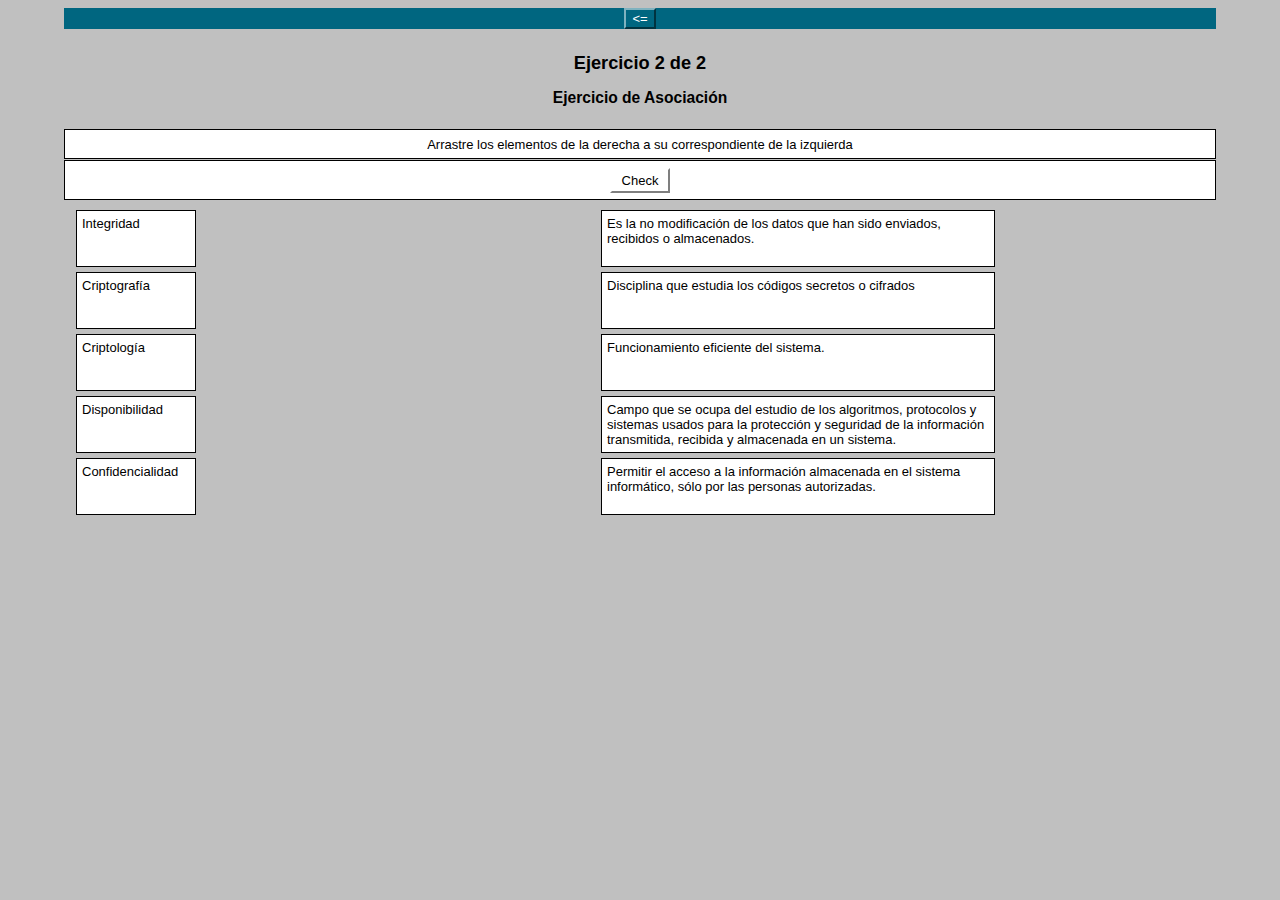
<file: actividad2.htm>
<?xml version="1.0"?>
       <!DOCTYPE html PUBLIC "-//W3C//DTD XHTML 1.1//EN" "xhtml11.dtd">
       <html xmlns="http://www.w3.org/1999/xhtml"
             xml:lang="en"><head><meta name="author" content="Created with Hot Potatoes by Half-Baked Software, registered to Carlos."></meta><meta name="keywords" content="Hot Potatoes, Hot Potatoes, Half-Baked Software, Windows, University of Victoria"></meta>

<link rel="schema.DC" href="http://purl.org/dc/elements/1.1/" />
<meta name="DC:Creator" content="Carlos" />
<meta name="DC:Title" content="Ejercicio 2 de 2" />


<meta http-equiv="Content-Type" content="text/html; charset=iso-8859-1" /> 

<title>
Ejercicio 2 de 2
</title>

<!-- Made with executable version 6.3 Release 0 Build 5 -->

<!-- The following insertion allows you to add your own code directly to this head tag from the configuration screen -->



<style type="text/css">


/* This is the CSS stylesheet used in the exercise. */
/* Elements in square brackets are replaced by data based on configuration settings when the exercise is built. */

/* BeginCorePageCSS */

/* Made with executable version 6.3 Release 0 Build 5 */


/* Hack to hide a nested Quicktime player from IE, which can't handle it. */
* html object.MediaPlayerNotForIE {
	display: none;
}

body{
	font-family: Geneva,Arial,sans-serif;
	background-color: #C0C0C0;
	color: #000000;
 
	margin-right: 5%;
	margin-left: 5%;
	font-size: small;
}

p{
	text-align: left;
	margin: 0px;
	font-size: 100%;
}

table,div,span,td{
	font-size: 100%;
	color: #000000;
}

div.Titles{
	padding: 0.5em;;
	text-align: center;
	color: #000000;
}

button{
	font-family: Geneva,Arial,sans-serif;
	font-size: 100%;
	display: inline;
}

.ExerciseTitle{
	font-size: 140%;
	color: #000000;
}

.ExerciseSubtitle{
	font-size: 120%;
	color: #000000;
}

div.StdDiv{
	background-color: #FFFFFF;
	text-align: center;
	font-size: 100%;
	color: #000000;
	padding: 0.5em;
	border-style: solid;
	border-width: 1px 1px 1px 1px;
	border-color: #000000;
	margin-bottom: 1px;
}

/* EndCorePageCSS */

.RTLText{
	text-align: right;
	font-size: 150%;
	direction: rtl;
	font-family: "Simplified Arabic", "Traditional Arabic", "Times New Roman", Geneva,Arial,sans-serif; 
}

.CentredRTLText{
	text-align: center;
	font-size: 150%;
	direction: rtl;
	font-family: "Simplified Arabic", "Traditional Arabic", "Times New Roman", Geneva,Arial,sans-serif; 
}

button p.RTLText{
	text-align: center;
}

.RTLGapBox{
	text-align: right;
	font-size: 150%;
	direction: rtl;
	font-family: "Times New Roman", Geneva,Arial,sans-serif;
}

.Guess{
	font-weight: bold;
}

.CorrectAnswer{
	font-weight: bold;
}

div#Timer{
	padding: 0.25em;
	margin-left: auto;
	margin-right: auto;
	text-align: center;
	color: #000000;
}

span#TimerText{
	padding: 0.25em;
	border-width: 1px;
	border-style: solid;
	font-weight: bold;
	display: none;
	color: #000000;
}

span.Instructions{

}

div.ExerciseText{

}

.FeedbackText, .FeedbackText span.CorrectAnswer, .FeedbackText span.Guess, .FeedbackText span.Answer{
	color: #000000;
}

.LeftItem{
	font-size: 100%;
	color: #000000;
	text-align: left;
}

.RightItem{
	font-weight: bold;
	font-size: 100%;
	color: #000000;
}

span.CorrectMark{

}

input, textarea{
	font-family: Geneva,Arial,sans-serif;
	font-size: 120%;
}

select{
	font-size: 100%;
}

div.Feedback {
	background-color: #C0C0C0;
	left: 33%;
	width: 34%;
	top: 33%;
	z-index: 1;
	border-style: solid;
	border-width: 1px;
	padding: 5px;
	text-align: center;
	color: #000000;
	position: absolute;
	display: none;
	font-size: 100%;
}




div.ExerciseDiv{
	color: #000000;
}

/* JMatch flashcard styles */
table.FlashcardTable{
	background-color: transparent;
	color: #000000;
	border-color: #000000;
	margin-left: 5%;
	margin-right: 5%;
	margin-top: 2em;
	margin-bottom: 2em;
	width: 90%;
	position: relative;
	text-align: center;
	padding: 0px;
}

table.FlashcardTable tr{
	border-style: none;
	margin: 0px;
	padding: 0px;
	background-color: #FFFFFF;
}

table.FlashcardTable td.Showing{
	font-size: 140%;
	text-align: center;
	width: 50%;
	display: table-cell;
	padding: 2em;
	margin: 0px;
	border-style: solid;
	border-width: 1px;
	color: #000000;
	background-color: #FFFFFF;
}

table.FlashcardTable td.Hidden{
	display: none;
}

/* JMix styles */
div#SegmentDiv{
	margin-top: 2em;
	margin-bottom: 2em;
	text-align: center;
}

a.ExSegment{
	font-size: 120%;
	font-weight: bold;
	text-decoration: none;
	color: #000000;
}

span.RemainingWordList{
	font-style: italic;
}

div.DropLine {
	position: absolute;
	text-align: center;
	border-bottom-style: solid;
	border-bottom-width: 1px;
	border-bottom-color: #000000;
	width: 80%;
}

/* JCloze styles */

.ClozeWordList{
	text-align: center;
	font-weight: bold;
}

div.ClozeBody{
	text-align: left;
	margin-top: 2em;
	margin-bottom: 2em;
	line-height: 2.0
}

span.GapSpan{
	font-weight: bold;
}

/* JCross styles */

table.CrosswordGrid{
	margin: auto auto 1em auto;
	border-collapse: collapse;
	padding: 0px;
	background-color: #000000;
}

table.CrosswordGrid tbody tr td{
	width: 1.5em;
	height: 1.5em;
	text-align: center;
	vertical-align: middle;
	font-size: 140%;
	padding: 1px;
	margin: 0px;
	border-style: solid;
	border-width: 1px;
	border-color: #000000;
	color: #000000;
}

table.CrosswordGrid span{
	color: #000000;
}

table.CrosswordGrid td.BlankCell{
	background-color: #000000;
	color: #000000;
}

table.CrosswordGrid td.LetterOnlyCell{
	text-align: center;
	vertical-align: middle;
	background-color: #ffffff;
	color: #000000;
	font-weight: bold;
}

table.CrosswordGrid td.NumLetterCell{
	text-align: left;
	vertical-align: top;
	background-color: #ffffff;
	color: #000000;
	padding: 1px;
	font-weight: bold;
}

.NumLetterCellText{
	cursor: pointer;
	color: #000000;
}

.GridNum{
	vertical-align: super;
	font-size: 66%;
	font-weight: bold;
	text-decoration: none;
	color: #000000;
}

.GridNum:hover, .GridNum:visited{
	color: #000000;
}

table#Clues{
	margin: auto;
	vertical-align: top;
}

table#Clues td{
	vertical-align: top;
}

table.ClueList{
  margin: auto;
}

td.ClueNum{
	text-align: right;
	font-weight: bold;
	vertical-align: top;
}

td.Clue{
	text-align: left;
}

div#ClueEntry{
	text-align: left;
	margin-bottom: 1em;
}

/* Keypad styles */

div.Keypad{
	text-align: center;
	display: none; /* initially hidden, shown if needed */
	margin-bottom: 0.5em;
}

div.Keypad button{
	font-family: Geneva,Arial,sans-serif;
	font-size: 120%;
	background-color: #ffffff;
	color: #000000;
	width: 2em;
}

/* JQuiz styles */

div.QuestionNavigation{
	text-align: center;
}

.QNum{
	margin: 0em 1em 0.5em 1em;
	font-weight: bold;
	vertical-align: middle;
}

textarea{
	font-family: Geneva,Arial,sans-serif;
}

.QuestionText{
	text-align: left;
	margin: 0px;
	font-size: 100%;
}

.Answer{
	font-size: 120%;
	letter-spacing: 0.1em;
}

.PartialAnswer{
	font-size: 120%;
	letter-spacing: 0.1em;
	color: #000000;
}

.Highlight{
	color: #000000;
	background-color: #ffff00;
	font-weight: bold;
	font-size: 120%;
}

ol.QuizQuestions{
	text-align: left;
	list-style-type: none;
}

li.QuizQuestion{
	padding: 1em;
	border-style: solid;
	border-width: 0px 0px 1px 0px;
}

ol.MCAnswers{
	text-align: left;
	list-style-type: upper-alpha;
	padding: 1em;
}

ol.MCAnswers li{
	margin-bottom: 1em;
}

ol.MSelAnswers{
	text-align: left;
	list-style-type: lower-alpha;
	padding: 1em;
}

div.ShortAnswer{
	padding: 1em;
}

.FuncButton {
	text-align: center;
	border-style: solid;

	border-left-color: #ffffff;
	border-top-color: #ffffff;
	border-right-color: #7f7f7f;
	border-bottom-color: #7f7f7f;
	color: #000000;
	background-color: #FFFFFF;

	border-width: 2px;
	padding: 3px 6px 3px 6px;
	cursor: pointer;
}

.FuncButtonUp {
	color: #FFFFFF;
	text-align: center;
	border-style: solid;

	border-left-color: #ffffff;
	border-top-color: #ffffff;
	border-right-color: #7f7f7f;
	border-bottom-color: #7f7f7f;

	background-color: #000000;
	color: #FFFFFF;
	border-width: 2px;
	padding: 3px 6px 3px 6px;
	cursor: pointer;
}

.FuncButtonDown {
	color: #FFFFFF;
	text-align: center;
	border-style: solid;

	border-left-color: #7f7f7f;
	border-top-color: #7f7f7f;
	border-right-color: #ffffff;
	border-bottom-color: #ffffff;
	background-color: #000000;
	color: #FFFFFF;

	border-width: 2px;
	padding: 3px 6px 3px 6px;
	cursor: pointer;
}

/*BeginNavBarStyle*/

div.NavButtonBar{
	background-color: #006680;
	text-align: center;
	margin: 2px 0px 2px 0px;
	clear: both;
	font-size: 100%;
}

.NavButton {
	border-style: solid;
	
	border-left-color: #7fb2bf;
	border-top-color: #7fb2bf;
	border-right-color: #003340;
	border-bottom-color: #003340;
	background-color: #006680;
	color: #ffffff;

	border-width: 2px;
	cursor: pointer;	
}

.NavButtonUp {
	border-style: solid;

	border-left-color: #7fb2bf;
	border-top-color: #7fb2bf;
	border-right-color: #003340;
	border-bottom-color: #003340;
	color: #006680;
	background-color: #ffffff;

	border-width: 2px;
	cursor: pointer;	
}

.NavButtonDown {
	border-style: solid;

	border-left-color: #003340;
	border-top-color: #003340;
	border-right-color: #7fb2bf;
	border-bottom-color: #7fb2bf;
	color: #006680;
	background-color: #ffffff;

	border-width: 2px;
	cursor: pointer;	
}

/*EndNavBarStyle*/

a{
	color: #0000FF;
}

a:visited{
	color: #0000CC;
}

a:hover{
	color: #0000FF;
}

div.CardStyle {
	position: absolute;
	font-family: Geneva,Arial,sans-serif;
	font-size: 100%;
	padding: 5px;
	border-style: solid;
	border-width: 1px;
	color: #000000;
	background-color: #FFFFFF;
	left: -50px;
	top: -50px;
	overflow: visible;
}

.rtl{
	text-align: right;
	font-size: 140%;
}


</style>

<script type="text/javascript">

//<![CDATA[

<!--




function Client(){
//if not a DOM browser, hopeless
	this.min = false; if (document.getElementById){this.min = true;};

	this.ua = navigator.userAgent;
	this.name = navigator.appName;
	this.ver = navigator.appVersion;  

//Get data about the browser
	this.mac = (this.ver.indexOf('Mac') != -1);
	this.win = (this.ver.indexOf('Windows') != -1);

//Look for Gecko
	this.gecko = (this.ua.indexOf('Gecko') > 1);
	if (this.gecko){
		this.geckoVer = parseInt(this.ua.substring(this.ua.indexOf('Gecko')+6, this.ua.length));
//		if (this.geckoVer < 20020000){this.min = false;}
	}
	
//Look for Firebird
	this.firebird = (this.ua.indexOf('Firebird') > 1);
	
//Look for Safari
	this.safari = (this.ua.indexOf('Safari') > 1);
	if (this.safari){
		this.gecko = false;
	}
	
//Look for IE
	this.ie = (this.ua.indexOf('MSIE') > 0);
	if (this.ie){
		this.ieVer = parseFloat(this.ua.substring(this.ua.indexOf('MSIE')+5, this.ua.length));
		if (this.ieVer < 5.5){this.min = false;}
	}
	
//Look for Opera
	this.opera = (this.ua.indexOf('Opera') > 0);
	if (this.opera){
		this.operaVer = parseFloat(this.ua.substring(this.ua.indexOf('Opera')+6, this.ua.length));
		if (this.operaVer < 7.04){this.min = false;}
	}
	if (this.min == false){
//		alert('Your browser may not be able to handle this page.');
	}
	
//Special case for the horrible ie5mac
	this.ie5mac = (this.ie&&this.mac&&(this.ieVer<6));
}

var C = new Client();

//for (prop in C){
//	alert(prop + ': ' + C[prop]);
//}



//CODE FOR HANDLING NAV BUTTONS AND FUNCTION BUTTONS

//[strNavBarJS]
function NavBtnOver(Btn){
	if (Btn.className != 'NavButtonDown'){Btn.className = 'NavButtonUp';}
}

function NavBtnOut(Btn){
	Btn.className = 'NavButton';
}

function NavBtnDown(Btn){
	Btn.className = 'NavButtonDown';
}
//[/strNavBarJS]

function FuncBtnOver(Btn){
	if (Btn.className != 'FuncButtonDown'){Btn.className = 'FuncButtonUp';}
}

function FuncBtnOut(Btn){
	Btn.className = 'FuncButton';
}

function FuncBtnDown(Btn){
	Btn.className = 'FuncButtonDown';
}

function FocusAButton(){
	if (document.getElementById('CheckButton1') != null){
		document.getElementById('CheckButton1').focus();
	}
	else{
		if (document.getElementById('CheckButton2') != null){
			document.getElementById('CheckButton2').focus();
		}
		else{
			document.getElementsByTagName('button')[0].focus();
		}
	}
}




//CODE FOR HANDLING DISPLAY OF POPUP FEEDBACK BOX

var topZ = 1000;

function ShowMessage(Feedback){
	var Output = Feedback + '<br /><br />';
	document.getElementById('FeedbackContent').innerHTML = Output;
	var FDiv = document.getElementById('FeedbackDiv');
	topZ++;
	FDiv.style.zIndex = topZ;
	FDiv.style.top = TopSettingWithScrollOffset(30) + 'px';

	FDiv.style.display = 'block';

	ShowElements(false, 'input');
	ShowElements(false, 'select');
	ShowElements(false, 'object');
	ShowElements(true, 'object', 'FeedbackContent');

//Focus the OK button
	setTimeout("document.getElementById('FeedbackOKButton').focus()", 50);
	
//
}

function ShowElements(Show, TagName, ContainerToReverse){
// added third argument to allow objects in the feedback box to appear
//IE bug -- hide all the form elements that will show through the popup
//FF on Mac bug : doesn't redisplay objects whose visibility is set to visible
//unless the object's display property is changed

	//get container object (by Id passed in, or use document otherwise)
	TopNode = document.getElementById(ContainerToReverse);
	var Els;
	if (TopNode != null) {
		Els = TopNode.getElementsByTagName(TagName);
	} else {
		Els = document.getElementsByTagName(TagName);
	}

	for (var i=0; i<Els.length; i++){
		if (TagName == "object") {
			//manipulate object elements in all browsers
			if (Show == true){
				Els[i].style.visibility = 'visible';
				//get Mac FireFox to manipulate display, to force screen redraw
				if (C.mac && C.gecko) {Els[i].style.display = '';}
			}
			else{
				Els[i].style.visibility = 'hidden';
				if (C.mac && C.gecko) {Els[i].style.display = 'none';}
			}
		} 
		else {
			// tagName is either input or select (that is, Form Elements)
			// ie6 has a problem with Form elements, so manipulate those
			if (C.ie) {
				if (C.ieVer < 7) {
					if (Show == true){
						Els[i].style.visibility = 'visible';
					}
					else{
						Els[i].style.visibility = 'hidden';
					}
				}
			}
		}
	}
}



function HideFeedback(){
	document.getElementById('FeedbackDiv').style.display = 'none';
	ShowElements(true, 'input');
	ShowElements(true, 'select');
	ShowElements(true, 'object');
	if (Finished == true){
		Finish();
	}
}


//GENERAL UTILITY FUNCTIONS AND VARIABLES

//PAGE DIMENSION FUNCTIONS
function PageDim(){
//Get the page width and height
	this.W = 600;
	this.H = 400;
	this.W = document.getElementsByTagName('body')[0].clientWidth;
	this.H = document.getElementsByTagName('body')[0].clientHeight;
}

var pg = null;

function GetPageXY(El) {
	var XY = {x: 0, y: 0};
	while(El){
		XY.x += El.offsetLeft;
		XY.y += El.offsetTop;
		El = El.offsetParent;
	}
	return XY;
}

function GetScrollTop(){
	if (typeof(window.pageYOffset) == 'number'){
		return window.pageYOffset;
	}
	else{
		if ((document.body)&&(document.body.scrollTop)){
			return document.body.scrollTop;
		}
		else{
			if ((document.documentElement)&&(document.documentElement.scrollTop)){
				return document.documentElement.scrollTop;
			}
			else{
				return 0;
			}
		}
	}
}

function GetViewportHeight(){
	if (typeof window.innerHeight != 'undefined'){
		return window.innerHeight;
	}
	else{
		if (((typeof document.documentElement != 'undefined')&&(typeof document.documentElement.clientHeight !=
     'undefined'))&&(document.documentElement.clientHeight != 0)){
			return document.documentElement.clientHeight;
		}
		else{
			return document.getElementsByTagName('body')[0].clientHeight;
		}
	}
}

function TopSettingWithScrollOffset(TopPercent){
	var T = Math.floor(GetViewportHeight() * (TopPercent/100));
	return GetScrollTop() + T; 
}

//CODE FOR AVOIDING LOSS OF DATA WHEN BACKSPACE KEY INVOKES history.back()
var InTextBox = false;

function SuppressBackspace(e){ 
	if (InTextBox == true){return;}
	if (C.ie) {
		thisKey = window.event.keyCode;
	}
	else {
		thisKey = e.keyCode;
	}

	var Suppress = false;

	if (thisKey == 8) {
		Suppress = true;
	}

	if (Suppress == true){
		if (C.ie){
			window.event.returnValue = false;	
			window.event.cancelBubble = true;
		}
		else{
			e.preventDefault();
		}
	}
}

if (C.ie){
	document.attachEvent('onkeydown',SuppressBackspace);
	window.attachEvent('onkeydown',SuppressBackspace);
}
else{
	if (window.addEventListener){
		window.addEventListener('keypress',SuppressBackspace,false);
	}
}

function ReduceItems(InArray, ReduceToSize){
	var ItemToDump=0;
	var j=0;
	while (InArray.length > ReduceToSize){
		ItemToDump = Math.floor(InArray.length*Math.random());
		InArray.splice(ItemToDump, 1);
	}
}

function Shuffle(InArray){
	var Num;
	var Temp = new Array();
	var Len = InArray.length;

	var j = Len;

	for (var i=0; i<Len; i++){
		Temp[i] = InArray[i];
	}

	for (i=0; i<Len; i++){
		Num = Math.floor(j  *  Math.random());
		InArray[i] = Temp[Num];

		for (var k=Num; k < (j-1); k++) {
			Temp[k] = Temp[k+1];
		}
		j--;
	}
	return InArray;
}

function WriteToInstructions(Feedback) {
	document.getElementById('InstructionsDiv').innerHTML = Feedback;

}




function EscapeDoubleQuotes(InString){
	return InString.replace(/"/g, '&quot;')
}

function TrimString(InString){
        var x = 0;

        if (InString.length != 0) {
                while ((InString.charAt(InString.length - 1) == '\u0020') || (InString.charAt(InString.length - 1) == '\u000A') || (InString.charAt(InString.length - 1) == '\u000D')){
                        InString = InString.substring(0, InString.length - 1)
                }

                while ((InString.charAt(0) == '\u0020') || (InString.charAt(0) == '\u000A') || (InString.charAt(0) == '\u000D')){
                        InString = InString.substring(1, InString.length)
                }

                while (InString.indexOf('  ') != -1) {
                        x = InString.indexOf('  ')
                        InString = InString.substring(0, x) + InString.substring(x+1, InString.length)
                 }

                return InString;
        }

        else {
                return '';
        }
}

function FindLongest(InArray){
	if (InArray.length < 1){return -1;}

	var Longest = 0;
	for (var i=1; i<InArray.length; i++){
		if (InArray[i].length > InArray[Longest].length){
			Longest = i;
		}
	}
	return Longest;
}

//UNICODE CHARACTER FUNCTIONS
function IsCombiningDiacritic(CharNum){
	var Result = (((CharNum >= 0x0300)&&(CharNum <= 0x370))||((CharNum >= 0x20d0)&&(CharNum <= 0x20ff)));
	Result = Result || (((CharNum >= 0x3099)&&(CharNum <= 0x309a))||((CharNum >= 0xfe20)&&(CharNum <= 0xfe23)));
	return Result;
}

function IsCJK(CharNum){
	return ((CharNum >= 0x3000)&&(CharNum < 0xd800));
}

//SETUP FUNCTIONS
//BROWSER WILL REFILL TEXT BOXES FROM CACHE IF NOT PREVENTED
function ClearTextBoxes(){
	var NList = document.getElementsByTagName('input');
	for (var i=0; i<NList.length; i++){
		if ((NList[i].id.indexOf('Guess') > -1)||(NList[i].id.indexOf('Gap') > -1)){
			NList[i].value = '';
		}
		if (NList[i].id.indexOf('Chk') > -1){
			NList[i].checked = '';
		}
	}
}

//EXTENSION TO ARRAY OBJECT
function Array_IndexOf(Input){
	var Result = -1;
	for (var i=0; i<this.length; i++){
		if (this[i] == Input){
			Result = i;
		}
	}
	return Result;
}
Array.prototype.indexOf = Array_IndexOf;

//IE HAS RENDERING BUG WITH BOTTOM NAVBAR
function RemoveBottomNavBarForIE(){
	if ((C.ie)&&(document.getElementById('Reading') != null)){
		if (document.getElementById('BottomNavBar') != null){
			document.getElementById('TheBody').removeChild(document.getElementById('BottomNavBar'));
		}
	}
}




//HOTPOTNET-RELATED CODE

var HPNStartTime = (new Date()).getTime();
var SubmissionTimeout = 30000;
var Detail = ''; //Global that is used to submit tracking data

function Finish(){
//If there's a form, fill it out and submit it
	if (document.store != null){
		Frm = document.store;
		Frm.starttime.value = HPNStartTime;
		Frm.endtime.value = (new Date()).getTime();
		Frm.mark.value = Score;
		Frm.detail.value = Detail;
		Frm.submit();
	}
}



function Card(ID, OverlapTolerance){
	this.elm=document.getElementById(ID);
	this.name=ID;
	this.css=this.elm.style;
	this.elm.style.left = 0 +'px';
	this.elm.style.top = 0 +'px';
	this.HomeL = 0;
	this.HomeT = 0;
	this.tag=-1;
	this.index=-1;
	this.OverlapTolerance = OverlapTolerance;
}

function CardGetL(){return parseInt(this.css.left)}
Card.prototype.GetL=CardGetL;

function CardGetT(){return parseInt(this.css.top)}
Card.prototype.GetT=CardGetT;

function CardGetW(){return parseInt(this.elm.offsetWidth)}
Card.prototype.GetW=CardGetW;

function CardGetH(){return parseInt(this.elm.offsetHeight)}
Card.prototype.GetH=CardGetH;

function CardGetB(){return this.GetT()+this.GetH()}
Card.prototype.GetB=CardGetB;

function CardGetR(){return this.GetL()+this.GetW()}
Card.prototype.GetR=CardGetR;

function CardSetL(NewL){this.css.left = NewL+'px'}
Card.prototype.SetL=CardSetL;

function CardSetT(NewT){this.css.top = NewT+'px'}
Card.prototype.SetT=CardSetT;

function CardSetW(NewW){this.css.width = NewW+'px'}
Card.prototype.SetW=CardSetW;

function CardSetH(NewH){this.css.height = NewH+'px'}
Card.prototype.SetH=CardSetH;

function CardInside(X,Y){
	var Result=false;
	if(X>=this.GetL()){if(X<=this.GetR()){if(Y>=this.GetT()){if(Y<=this.GetB()){Result=true;}}}}
	return Result;
}
Card.prototype.Inside=CardInside;

function CardSwapColours(){
	var c=this.css.backgroundColor;
	this.css.backgroundColor=this.css.color;
	this.css.color=c;
}
Card.prototype.SwapColours=CardSwapColours;

function CardHighlight(){
	this.css.backgroundColor='#000000';
	this.css.color='#FFFFFF';
}
Card.prototype.Highlight=CardHighlight;

function CardUnhighlight(){
	this.css.backgroundColor='#FFFFFF';
	this.css.color='#000000';
}
Card.prototype.Unhighlight=CardUnhighlight;

function CardOverlap(OtherCard){
	var smR=(this.GetR()<(OtherCard.GetR()+this.OverlapTolerance))? this.GetR(): (OtherCard.GetR()+this.OverlapTolerance);
	var lgL=(this.GetL()>OtherCard.GetL())? this.GetL(): OtherCard.GetL();
	var HDim=smR-lgL;
	if (HDim<1){return 0;}
	var smB=(this.GetB()<OtherCard.GetB())? this.GetB(): OtherCard.GetB();
	var lgT=(this.GetT()>OtherCard.GetT())? this.GetT(): OtherCard.GetT();
	var VDim=smB-lgT;
	if (VDim<1){return 0;}
	return (HDim*VDim);	
}
Card.prototype.Overlap=CardOverlap;

function CardDockToR(OtherCard){
	this.SetL(OtherCard.GetR() + 5);
	this.SetT(OtherCard.GetT());
}

Card.prototype.DockToR=CardDockToR;

function CardSetHome(){
	this.HomeL=this.GetL();
	this.HomeT=this.GetT();
}
Card.prototype.SetHome=CardSetHome;

function CardGoHome(){
	this.SetL(this.HomeL);
	this.SetT(this.HomeT);
}

Card.prototype.GoHome=CardGoHome;

//Fix for 6.2.5.2: avoid image dragging problem in draggable cards
function CardSetHTML(HTML){
	this.elm.innerHTML = HTML;
	var DragImgs = this.elm.getElementsByTagName('img');
	if (DragImgs.length > 0){
		for (var i=0; i<DragImgs.length; i++){
			DragImgs[i]. onmousedown = function(){return false;}
		}
	}
}

Card.prototype.SetHTML = CardSetHTML;

function doDrag(e) {
	if (CurrDrag == -1) {return};
	if (C.ie){var Ev = window.event}else{var Ev = e}
	var difX = Ev.clientX-window.lastX; 
	var difY = Ev.clientY-window.lastY; 
	var newX = DC[CurrDrag].GetL()+difX; 
	var newY = DC[CurrDrag].GetT()+difY; 
	DC[CurrDrag].SetL(newX); 
	DC[CurrDrag].SetT(newY);
	window.lastX = Ev.clientX; 
	window.lastY = Ev.clientY; 
	return false;
} 

function beginDrag(e, DragNum) { 
	CurrDrag = DragNum;
	if (C.ie){
		var Ev = window.event;
		document.onmousemove=doDrag;
		document.onmouseup=endDrag;
	}
	else{
		var Ev = e;
		window.onmousemove=doDrag; 
		window.onmouseup=endDrag;
	} 
	DC[CurrDrag].Highlight();
	topZ++;
	DC[CurrDrag].css.zIndex = topZ;
	window.lastX=Ev.clientX; 
	window.lastY=Ev.clientY;
	return false;  
} 

function endDrag(e) { 
	if (CurrDrag == -1) {return};
	DC[CurrDrag].Unhighlight();
	if (C.ie){document.onmousemove=null}else{window.onmousemove=null;}
	onEndDrag();	
	CurrDrag = -1;
//Need a bugfix for Opera focus problem here
	if (C.opera){FocusAButton();}
	return true;
} 

var CurrDrag = -1;
var topZ = 100;






//JMATCH-SPECIFIC CORE JAVASCRIPT CODE

var CorrectResponse = 'Correct! Well done.';
var IncorrectResponse = 'Sorry! Try again. Incorrect matches have been removed.';
var YourScoreIs = 'Your score is ';
var DivWidth = 600; //default value
var FeedbackWidth = 200; //default
var ExBGColor = '#FFFFFF';
var PageBGColor = '#C0C0C0';
var TextColor = '#000000';
var TitleColor = '#000000';
var Penalties = 0;
var Score = 0;
var TimeOver = false;
var Locked = false;
var ShuffleQs = true;
var QsToShow = 5;

var DragWidth = 200;
var LeftColPos = 100;
var RightColPos = 500;
var DragTop = 120;
var Finished = false;
var AnswersTried = '';

//Fixed and draggable card arrays
FC = new Array();
DC = new Array();

function onEndDrag(){ 
//Is it dropped on any of the fixed cards?
	var Docked = false;
	var DropTarget = DroppedOnFixed(CurrDrag);
	if (DropTarget > -1){
//If so, send home any card that is currently docked there
		for (var i=0; i<DC.length; i++){
			if (DC[i].tag == DropTarget+1){
				DC[i].GoHome();
				DC[i].tag = 0;
				D[i][2] = 0;
			}
		}
//Dock the dropped card
		DC[CurrDrag].DockToR(FC[DropTarget]);
		D[CurrDrag][2] = F[DropTarget][1];
		DC[CurrDrag].tag = DropTarget+1;
		Docked = true;
	}

	if (Docked == false){
		DC[CurrDrag].GoHome();
		DC[CurrDrag].tag = 0;
		D[CurrDrag][2] = 0;
	}
} 

function DroppedOnFixed(DNum){
	var Result = -1;
	var OverlapArea = 0;
	var Temp = 0;
	for (var i=0; i<FC.length; i++){
		Temp = DC[DNum].Overlap(FC[i]);
		if (Temp > OverlapArea){
			OverlapArea = Temp;
			Result = i;
		}
	}
	return Result;
}


function StartUp(){







//Calculate page dimensions and positions
	pg = new PageDim();
	DivWidth = Math.floor((pg.W*4)/5);
	DragWidth = Math.floor((DivWidth*3)/10);
	LeftColPos = Math.floor(pg.W/15);
	RightColPos = pg.W - (DragWidth + LeftColPos);
	DragTop = parseInt(document.getElementById('CheckButtonDiv').offsetHeight) + parseInt(document.getElementById('CheckButtonDiv').offsetTop) + 10;

	if (C.ie){
		DragTop += 15;
	}
	
//Reduce array if required
	if (QsToShow < F.length){
		ReduceItems2();
	}
	
//Shuffle the left items if required
	if (ShuffleQs == true){
		F = Shuffle(F);
	}

//Shuffle the items on the right
	D = Shuffle(D);

	var CurrTop = DragTop;
	var TempInt = 0;
	var DropHome = 0;
	var Widest = 0;
	var CardContent = '';
	for (var i=0; i<F.length; i++){
		CardContent = F[i][0];
		FC[i] = new Card('F' + i, 10);
		FC[i].elm.innerHTML = CardContent; 
		if (FC[i].GetW() > Widest){
			Widest = FC[i].GetW();
		}
	}
	if (Widest > DragWidth){Widest = DragWidth;}

	CurrTop = DragTop;

	DragWidth = Math.floor((DivWidth-Widest)/2) - 24;
	RightColPos = DivWidth + LeftColPos - (DragWidth + 14);
	var Highest = 0;
	var WidestRight = 0;

	for (i=0; i<D.length; i++){
		DC[i] = new Card('D' + i, 10);
		CardContent = D[i][0];
		
//Fix for 6.2.5.2 problem with dragging images.
		DC[i].SetHTML(CardContent);
		//DC[i].elm.innerHTML = CardContent;  //old version
		if (DC[i].GetW() > DragWidth){DC[i].SetW(DragWidth);}
		DC[i].css.cursor = 'move';
		DC[i].css.backgroundColor = '#FFFFFF';
		DC[i].css.color = '#000000';
		TempInt = DC[i].GetH();
		if (TempInt > Highest){Highest = TempInt;}
		TempInt = DC[i].GetW();
		if (TempInt > WidestRight){WidestRight = TempInt;}
	}

//Fix for 6.2: the reduction by 12 seems to be required -- no idea why!
	var HeightToSet = Highest-12;
	var WidthToSet = WidestRight-12;

	for (i=0; i<D.length; i++){
		DC[i].SetT(CurrTop);
		DC[i].SetL(RightColPos);
		if (DC[i].GetH() < Highest){
			DC[i].SetH(HeightToSet);
		}
		if (DC[i].GetW() < WidestRight){
			DC[i].SetW(WidthToSet);
		}
		DC[i].SetHome();
		DC[i].tag = -1;
		CurrTop = CurrTop + DC[i].GetH() + 5;
	}

	CurrTop = DragTop;

	for (var i=0; i<F.length; i++){
		FC[i].SetW(Widest);
		if (FC[i].GetH() < Highest){
			FC[i].SetH(HeightToSet);
		}
		FC[i].SetT(CurrTop);
		FC[i].SetL(LeftColPos);
		FC[i].SetHome();
		TempInt = FC[i].GetH();
		CurrTop = CurrTop + TempInt + 5;
	}



}



F = new Array();
F[0] = new Array();
F[0][0]='Disponibilidad';
F[0][1] = 1;
F[1] = new Array();
F[1][0]='Integridad';
F[1][1] = 2;
F[2] = new Array();
F[2][0]='Confidencialidad';
F[2][1] = 3;
F[3] = new Array();
F[3][0]='Criptolog&#x00ED;a';
F[3][1] = 4;
F[4] = new Array();
F[4][0]='Criptograf&#x00ED;a';
F[4][1] = 5;


D = new Array();
D[0] = new Array();
D[0][0]='Funcionamiento eficiente del sistema.';
D[0][1] = 1;
D[0][2] = 0;
D[1] = new Array();
D[1][0]='Es la no modificaci&#x00F3;n de los datos que han sido enviados, recibidos o almacenados.';
D[1][1] = 2;
D[1][2] = 0;
D[2] = new Array();
D[2][0]='Permitir el acceso a la informaci&#x00F3;n almacenada en el sistema inform&#x00E1;tico, s&#x00F3;lo por las personas autorizadas.';
D[2][1] = 3;
D[2][2] = 0;
D[3] = new Array();
D[3][0]='Disciplina que estudia los c&#x00F3;digos secretos o cifrados';
D[3][1] = 4;
D[3][2] = 0;
D[4] = new Array();
D[4][0]='Campo que se ocupa del estudio de los algoritmos, protocolos y sistemas usados para la protecci&#x00F3;n y seguridad de la informaci&#x00F3;n transmitida, recibida y almacenada en un sistema.';
D[4][1] = 5;
D[4][2] = 0;


function ReduceItems2(){
	var ItemToDump=0;
	var j=0;
	while (F.length > QsToShow){
		ItemToDump = Math.floor(F.length*Math.random());
		for (j=ItemToDump; j<(F.length-1); j++){
			F[j] = F[j+1];
		}
		for (j=ItemToDump; j<(D.length-1); j++){
			D[j] = D[j+1];
		}		
		F.length = F.length-1;
		D.length = D.length-1;
	}
}

function TimerStartUp(){
	setTimeout('StartUp()', 300);
}

function CheckAnswers(){
	if (Locked == true){return;}
//Set the default score and response
	var TotalCorrect = 0;
	Score = 0;
	var Feedback = '';

//for each fixed, check to see if the tag value for the draggable is the same as the fixed
	if (AnswersTried.length > 0){AnswersTried += ' | ';}
	var i, j;
	for (i=0; i<D.length; i++){
		if (i>0){AnswersTried += ',';}
		AnswersTried += D[i][1] + '.' + D[i][2] + '';
		if ((D[i][2] == D[i][1])&&(D[i][2] > 0)){
			TotalCorrect++;
		}
		else{
//Change made for version 6.0.3.41: don't send wrong items home, 
//show them in a more conspicuous way.
//			DC[i].GoHome();
				DC[i].SetL(DC[i].GetL() + 10);
				DC[i].Highlight();
		}
	}

	Score = Math.floor((100*(TotalCorrect-Penalties))/F.length);

	var AllDone = false;

	if (TotalCorrect == F.length) {
		AllDone = true;
	}

	if (AllDone == true){
		Feedback = YourScoreIs + ' ' + Score + '%.';
		ShowMessage(Feedback + '<br />' + CorrectResponse);
	}
	else {
		Feedback = YourScoreIs + ' ' + Score + '%.' + '<br />' + IncorrectResponse;
		ShowMessage(Feedback);
		Penalties++; // Penalty for inaccurate check
	}
//If the exercise is over, deal with that
	if ((AllDone == true)||(TimeOver == true)){


		TimeOver = true;
		Locked = true;
		Finished = true;
		setTimeout('Finish()', SubmissionTimeout);
		WriteToInstructions(Feedback);
	}

}









//-->

//]]>

</script>

</head> 

<body onload="TimerStartUp()" id="TheBody" > 
<!-- BeginTopNavButtons -->


<div class="NavButtonBar" id="TopNavBar">


<button class="NavButton" onfocus="NavBtnOver(this)" onblur="NavBtnOut(this)" onmouseover="NavBtnOver(this)" onmouseout="NavBtnOut(this)" onmousedown="NavBtnDown(this)" onmouseup="NavBtnOut(this)" onclick="history.back(); return false;">&lt;=</button>






</div>



<!-- EndTopNavButtons -->

<div class="Titles">
	<h2 class="ExerciseTitle">Ejercicio 2 de 2</h2>

	<h3 class="ExerciseSubtitle">Ejercicio de Asociaci&#x00F3;n</h3>



</div>

<div id="InstructionsDiv" class="StdDiv">
	<div id="Instructions">Arrastre los elementos de la derecha a su correspondiente de la izquierda</div>
</div>

<div class="StdDiv" id="CheckButtonDiv">
<button id="CheckButton1" class="FuncButton" onmouseover="FuncBtnOver(this)" onfocus="FuncBtnOver(this)" onmouseout="FuncBtnOut(this)" onblur="FuncBtnOut(this)" onmousedown="FuncBtnDown(this)" onmouseup="FuncBtnOut(this)" onclick="CheckAnswers()">&nbsp;Check&nbsp;</button>
</div>

<script type="text/javascript">

//<![CDATA[

<!--


for (var i=0; i<F.length; i++){
	document.write('<div id="F' + i + '" class="CardStyle"></div>');
}

for (var i=0; i<D.length; i++){
	document.write('<div id="D' + i + '" class="CardStyle" onmousedown="beginDrag(event, ' + i + ')"></div>');
}

//-->

//]]>
</script>

<div class="Feedback" id="FeedbackDiv">
<div class="FeedbackText" id="FeedbackContent"></div>
<button id="FeedbackOKButton" class="FuncButton" onfocus="FuncBtnOver(this)" onblur="FuncBtnOut(this)" onmouseover="FuncBtnOver(this)" onmouseout="FuncBtnOut(this)" onmousedown="FuncBtnDown(this)" onmouseup="FuncBtnOut(this)" onclick="HideFeedback(); return false;">&nbsp;OK&nbsp;</button>
</div>

<!-- BeginBottomNavButtons -->

<!-- EndBottomNavButtons -->

<!-- BeginSubmissionForm -->

<!-- EndSubmissionForm -->

</body>
</html>
</file>
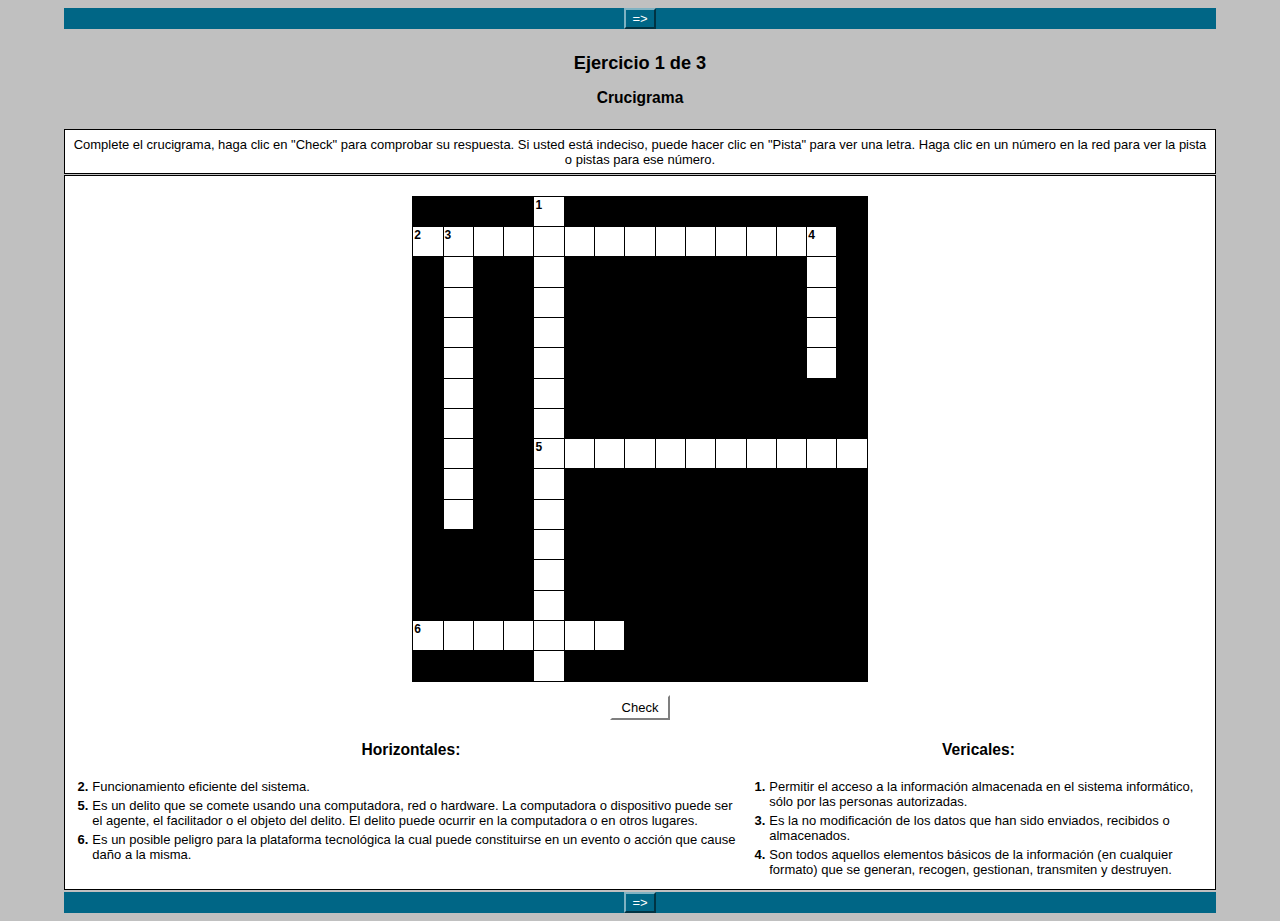
<file: actividad3.htm>
<?xml version="1.0"?>
       <!DOCTYPE html PUBLIC "-//W3C//DTD XHTML 1.1//EN" "xhtml11.dtd">
       <html xmlns="http://www.w3.org/1999/xhtml"
             xml:lang="en"><head><meta name="author" content="Created with Hot Potatoes by Half-Baked Software, registered to Carlos."></meta><meta name="keywords" content="Hot Potatoes, Hot Potatoes, Half-Baked Software, Windows, University of Victoria"></meta>

<link rel="schema.DC" href="http://purl.org/dc/elements/1.1/" />
<meta name="DC:Creator" content="Carlos" />
<meta name="DC:Title" content="Ejercicio 1 de 3" />


<meta http-equiv="Content-Type" content="text/html; charset=iso-8859-1" /> 

<title>
Ejercicio 1 de 3
</title>

<!-- Made with executable version 6.3 Release 0 Build 5 -->

<!-- The following insertion allows you to add your own code directly to this head tag from the configuration screen -->



<style type="text/css">


/* This is the CSS stylesheet used in the exercise. */
/* Elements in square brackets are replaced by data based on configuration settings when the exercise is built. */

/* BeginCorePageCSS */

/* Made with executable version 6.3 Release 0 Build 5 */


/* Hack to hide a nested Quicktime player from IE, which can't handle it. */
* html object.MediaPlayerNotForIE {
	display: none;
}

body{
	font-family: Geneva,Arial,sans-serif;
	background-color: #C0C0C0;
	color: #000000;
 
	margin-right: 5%;
	margin-left: 5%;
	font-size: small;
}

p{
	text-align: left;
	margin: 0px;
	font-size: 100%;
}

table,div,span,td{
	font-size: 100%;
	color: #000000;
}

div.Titles{
	padding: 0.5em;;
	text-align: center;
	color: #000000;
}

button{
	font-family: Geneva,Arial,sans-serif;
	font-size: 100%;
	display: inline;
}

.ExerciseTitle{
	font-size: 140%;
	color: #000000;
}

.ExerciseSubtitle{
	font-size: 120%;
	color: #000000;
}

div.StdDiv{
	background-color: #FFFFFF;
	text-align: center;
	font-size: 100%;
	color: #000000;
	padding: 0.5em;
	border-style: solid;
	border-width: 1px 1px 1px 1px;
	border-color: #000000;
	margin-bottom: 1px;
}

/* EndCorePageCSS */

.RTLText{
	text-align: right;
	font-size: 150%;
	direction: rtl;
	font-family: "Simplified Arabic", "Traditional Arabic", "Times New Roman", Geneva,Arial,sans-serif; 
}

.CentredRTLText{
	text-align: center;
	font-size: 150%;
	direction: rtl;
	font-family: "Simplified Arabic", "Traditional Arabic", "Times New Roman", Geneva,Arial,sans-serif; 
}

button p.RTLText{
	text-align: center;
}

.RTLGapBox{
	text-align: right;
	font-size: 150%;
	direction: rtl;
	font-family: "Times New Roman", Geneva,Arial,sans-serif;
}

.Guess{
	font-weight: bold;
}

.CorrectAnswer{
	font-weight: bold;
}

div#Timer{
	padding: 0.25em;
	margin-left: auto;
	margin-right: auto;
	text-align: center;
	color: #000000;
}

span#TimerText{
	padding: 0.25em;
	border-width: 1px;
	border-style: solid;
	font-weight: bold;
	display: none;
	color: #000000;
}

span.Instructions{

}

div.ExerciseText{

}

.FeedbackText, .FeedbackText span.CorrectAnswer, .FeedbackText span.Guess, .FeedbackText span.Answer{
	color: #000000;
}

.LeftItem{
	font-size: 100%;
	color: #000000;
	text-align: left;
}

.RightItem{
	font-weight: bold;
	font-size: 100%;
	color: #000000;
}

span.CorrectMark{

}

input, textarea{
	font-family: Geneva,Arial,sans-serif;
	font-size: 120%;
}

select{
	font-size: 100%;
}

div.Feedback {
	background-color: #C0C0C0;
	left: 33%;
	width: 34%;
	top: 33%;
	z-index: 1;
	border-style: solid;
	border-width: 1px;
	padding: 5px;
	text-align: center;
	color: #000000;
	position: absolute;
	display: none;
	font-size: 100%;
}




div.ExerciseDiv{
	color: #000000;
}

/* JMatch flashcard styles */
table.FlashcardTable{
	background-color: transparent;
	color: #000000;
	border-color: #000000;
	margin-left: 5%;
	margin-right: 5%;
	margin-top: 2em;
	margin-bottom: 2em;
	width: 90%;
	position: relative;
	text-align: center;
	padding: 0px;
}

table.FlashcardTable tr{
	border-style: none;
	margin: 0px;
	padding: 0px;
	background-color: #FFFFFF;
}

table.FlashcardTable td.Showing{
	font-size: 140%;
	text-align: center;
	width: 50%;
	display: table-cell;
	padding: 2em;
	margin: 0px;
	border-style: solid;
	border-width: 1px;
	color: #000000;
	background-color: #FFFFFF;
}

table.FlashcardTable td.Hidden{
	display: none;
}

/* JMix styles */
div#SegmentDiv{
	margin-top: 2em;
	margin-bottom: 2em;
	text-align: center;
}

a.ExSegment{
	font-size: 120%;
	font-weight: bold;
	text-decoration: none;
	color: #000000;
}

span.RemainingWordList{
	font-style: italic;
}

div.DropLine {
	position: absolute;
	text-align: center;
	border-bottom-style: solid;
	border-bottom-width: 1px;
	border-bottom-color: #000000;
	width: 80%;
}

/* JCloze styles */

.ClozeWordList{
	text-align: center;
	font-weight: bold;
}

div.ClozeBody{
	text-align: left;
	margin-top: 2em;
	margin-bottom: 2em;
	line-height: 2.0
}

span.GapSpan{
	font-weight: bold;
}

/* JCross styles */

table.CrosswordGrid{
	margin: auto auto 1em auto;
	border-collapse: collapse;
	padding: 0px;
	background-color: #000000;
}

table.CrosswordGrid tbody tr td{
	width: 1.5em;
	height: 1.5em;
	text-align: center;
	vertical-align: middle;
	font-size: 140%;
	padding: 1px;
	margin: 0px;
	border-style: solid;
	border-width: 1px;
	border-color: #000000;
	color: #000000;
}

table.CrosswordGrid span{
	color: #000000;
}

table.CrosswordGrid td.BlankCell{
	background-color: #000000;
	color: #000000;
}

table.CrosswordGrid td.LetterOnlyCell{
	text-align: center;
	vertical-align: middle;
	background-color: #ffffff;
	color: #000000;
	font-weight: bold;
}

table.CrosswordGrid td.NumLetterCell{
	text-align: left;
	vertical-align: top;
	background-color: #ffffff;
	color: #000000;
	padding: 1px;
	font-weight: bold;
}

.NumLetterCellText{
	cursor: pointer;
	color: #000000;
}

.GridNum{
	vertical-align: super;
	font-size: 66%;
	font-weight: bold;
	text-decoration: none;
	color: #000000;
}

.GridNum:hover, .GridNum:visited{
	color: #000000;
}

table#Clues{
	margin: auto;
	vertical-align: top;
}

table#Clues td{
	vertical-align: top;
}

table.ClueList{
  margin: auto;
}

td.ClueNum{
	text-align: right;
	font-weight: bold;
	vertical-align: top;
}

td.Clue{
	text-align: left;
}

div#ClueEntry{
	text-align: left;
	margin-bottom: 1em;
}

/* Keypad styles */

div.Keypad{
	text-align: center;
	display: none; /* initially hidden, shown if needed */
	margin-bottom: 0.5em;
}

div.Keypad button{
	font-family: Geneva,Arial,sans-serif;
	font-size: 120%;
	background-color: #ffffff;
	color: #000000;
	width: 2em;
}

/* JQuiz styles */

div.QuestionNavigation{
	text-align: center;
}

.QNum{
	margin: 0em 1em 0.5em 1em;
	font-weight: bold;
	vertical-align: middle;
}

textarea{
	font-family: Geneva,Arial,sans-serif;
}

.QuestionText{
	text-align: left;
	margin: 0px;
	font-size: 100%;
}

.Answer{
	font-size: 120%;
	letter-spacing: 0.1em;
}

.PartialAnswer{
	font-size: 120%;
	letter-spacing: 0.1em;
	color: #000000;
}

.Highlight{
	color: #000000;
	background-color: #ffff00;
	font-weight: bold;
	font-size: 120%;
}

ol.QuizQuestions{
	text-align: left;
	list-style-type: none;
}

li.QuizQuestion{
	padding: 1em;
	border-style: solid;
	border-width: 0px 0px 1px 0px;
}

ol.MCAnswers{
	text-align: left;
	list-style-type: upper-alpha;
	padding: 1em;
}

ol.MCAnswers li{
	margin-bottom: 1em;
}

ol.MSelAnswers{
	text-align: left;
	list-style-type: lower-alpha;
	padding: 1em;
}

div.ShortAnswer{
	padding: 1em;
}

.FuncButton {
	text-align: center;
	border-style: solid;

	border-left-color: #ffffff;
	border-top-color: #ffffff;
	border-right-color: #7f7f7f;
	border-bottom-color: #7f7f7f;
	color: #000000;
	background-color: #FFFFFF;

	border-width: 2px;
	padding: 3px 6px 3px 6px;
	cursor: pointer;
}

.FuncButtonUp {
	color: #FFFFFF;
	text-align: center;
	border-style: solid;

	border-left-color: #ffffff;
	border-top-color: #ffffff;
	border-right-color: #7f7f7f;
	border-bottom-color: #7f7f7f;

	background-color: #000000;
	color: #FFFFFF;
	border-width: 2px;
	padding: 3px 6px 3px 6px;
	cursor: pointer;
}

.FuncButtonDown {
	color: #FFFFFF;
	text-align: center;
	border-style: solid;

	border-left-color: #7f7f7f;
	border-top-color: #7f7f7f;
	border-right-color: #ffffff;
	border-bottom-color: #ffffff;
	background-color: #000000;
	color: #FFFFFF;

	border-width: 2px;
	padding: 3px 6px 3px 6px;
	cursor: pointer;
}

/*BeginNavBarStyle*/

div.NavButtonBar{
	background-color: #006686;
	text-align: center;
	margin: 2px 0px 2px 0px;
	clear: both;
	font-size: 100%;
}

.NavButton {
	border-style: solid;
	
	border-left-color: #7fb2c2;
	border-top-color: #7fb2c2;
	border-right-color: #003343;
	border-bottom-color: #003343;
	background-color: #006686;
	color: #ffffff;

	border-width: 2px;
	cursor: pointer;	
}

.NavButtonUp {
	border-style: solid;

	border-left-color: #7fb2c2;
	border-top-color: #7fb2c2;
	border-right-color: #003343;
	border-bottom-color: #003343;
	color: #006686;
	background-color: #ffffff;

	border-width: 2px;
	cursor: pointer;	
}

.NavButtonDown {
	border-style: solid;

	border-left-color: #003343;
	border-top-color: #003343;
	border-right-color: #7fb2c2;
	border-bottom-color: #7fb2c2;
	color: #006686;
	background-color: #ffffff;

	border-width: 2px;
	cursor: pointer;	
}

/*EndNavBarStyle*/

a{
	color: #0000FF;
}

a:visited{
	color: #0000CC;
}

a:hover{
	color: #0000FF;
}

div.CardStyle {
	position: absolute;
	font-family: Geneva,Arial,sans-serif;
	font-size: 100%;
	padding: 5px;
	border-style: solid;
	border-width: 1px;
	color: #000000;
	background-color: #FFFFFF;
	left: -50px;
	top: -50px;
	overflow: visible;
}

.rtl{
	text-align: right;
	font-size: 140%;
}


</style>

<script type="text/javascript">

//<![CDATA[

<!--




function Client(){
//if not a DOM browser, hopeless
	this.min = false; if (document.getElementById){this.min = true;};

	this.ua = navigator.userAgent;
	this.name = navigator.appName;
	this.ver = navigator.appVersion;  

//Get data about the browser
	this.mac = (this.ver.indexOf('Mac') != -1);
	this.win = (this.ver.indexOf('Windows') != -1);

//Look for Gecko
	this.gecko = (this.ua.indexOf('Gecko') > 1);
	if (this.gecko){
		this.geckoVer = parseInt(this.ua.substring(this.ua.indexOf('Gecko')+6, this.ua.length));
//		if (this.geckoVer < 20020000){this.min = false;}
	}
	
//Look for Firebird
	this.firebird = (this.ua.indexOf('Firebird') > 1);
	
//Look for Safari
	this.safari = (this.ua.indexOf('Safari') > 1);
	if (this.safari){
		this.gecko = false;
	}
	
//Look for IE
	this.ie = (this.ua.indexOf('MSIE') > 0);
	if (this.ie){
		this.ieVer = parseFloat(this.ua.substring(this.ua.indexOf('MSIE')+5, this.ua.length));
		if (this.ieVer < 5.5){this.min = false;}
	}
	
//Look for Opera
	this.opera = (this.ua.indexOf('Opera') > 0);
	if (this.opera){
		this.operaVer = parseFloat(this.ua.substring(this.ua.indexOf('Opera')+6, this.ua.length));
		if (this.operaVer < 7.04){this.min = false;}
	}
	if (this.min == false){
//		alert('Your browser may not be able to handle this page.');
	}
	
//Special case for the horrible ie5mac
	this.ie5mac = (this.ie&&this.mac&&(this.ieVer<6));
}

var C = new Client();

//for (prop in C){
//	alert(prop + ': ' + C[prop]);
//}



//CODE FOR HANDLING NAV BUTTONS AND FUNCTION BUTTONS

//[strNavBarJS]
function NavBtnOver(Btn){
	if (Btn.className != 'NavButtonDown'){Btn.className = 'NavButtonUp';}
}

function NavBtnOut(Btn){
	Btn.className = 'NavButton';
}

function NavBtnDown(Btn){
	Btn.className = 'NavButtonDown';
}
//[/strNavBarJS]

function FuncBtnOver(Btn){
	if (Btn.className != 'FuncButtonDown'){Btn.className = 'FuncButtonUp';}
}

function FuncBtnOut(Btn){
	Btn.className = 'FuncButton';
}

function FuncBtnDown(Btn){
	Btn.className = 'FuncButtonDown';
}

function FocusAButton(){
	if (document.getElementById('CheckButton1') != null){
		document.getElementById('CheckButton1').focus();
	}
	else{
		if (document.getElementById('CheckButton2') != null){
			document.getElementById('CheckButton2').focus();
		}
		else{
			document.getElementsByTagName('button')[0].focus();
		}
	}
}




//CODE FOR HANDLING DISPLAY OF POPUP FEEDBACK BOX

var topZ = 1000;

function ShowMessage(Feedback){
	var Output = Feedback + '<br /><br />';
	document.getElementById('FeedbackContent').innerHTML = Output;
	var FDiv = document.getElementById('FeedbackDiv');
	topZ++;
	FDiv.style.zIndex = topZ;
	FDiv.style.top = TopSettingWithScrollOffset(30) + 'px';

	FDiv.style.display = 'block';

	ShowElements(false, 'input');
	ShowElements(false, 'select');
	ShowElements(false, 'object');
	ShowElements(true, 'object', 'FeedbackContent');

//Focus the OK button
	setTimeout("document.getElementById('FeedbackOKButton').focus()", 50);
	
//
}

function ShowElements(Show, TagName, ContainerToReverse){
// added third argument to allow objects in the feedback box to appear
//IE bug -- hide all the form elements that will show through the popup
//FF on Mac bug : doesn't redisplay objects whose visibility is set to visible
//unless the object's display property is changed

	//get container object (by Id passed in, or use document otherwise)
	TopNode = document.getElementById(ContainerToReverse);
	var Els;
	if (TopNode != null) {
		Els = TopNode.getElementsByTagName(TagName);
	} else {
		Els = document.getElementsByTagName(TagName);
	}

	for (var i=0; i<Els.length; i++){
		if (TagName == "object") {
			//manipulate object elements in all browsers
			if (Show == true){
				Els[i].style.visibility = 'visible';
				//get Mac FireFox to manipulate display, to force screen redraw
				if (C.mac && C.gecko) {Els[i].style.display = '';}
			}
			else{
				Els[i].style.visibility = 'hidden';
				if (C.mac && C.gecko) {Els[i].style.display = 'none';}
			}
		} 
		else {
			// tagName is either input or select (that is, Form Elements)
			// ie6 has a problem with Form elements, so manipulate those
			if (C.ie) {
				if (C.ieVer < 7) {
					if (Show == true){
						Els[i].style.visibility = 'visible';
					}
					else{
						Els[i].style.visibility = 'hidden';
					}
				}
			}
		}
	}
}



function HideFeedback(){
	document.getElementById('FeedbackDiv').style.display = 'none';
	ShowElements(true, 'input');
	ShowElements(true, 'select');
	ShowElements(true, 'object');
	if (Finished == true){
		Finish();
	}
}


//GENERAL UTILITY FUNCTIONS AND VARIABLES

//PAGE DIMENSION FUNCTIONS
function PageDim(){
//Get the page width and height
	this.W = 600;
	this.H = 400;
	this.W = document.getElementsByTagName('body')[0].clientWidth;
	this.H = document.getElementsByTagName('body')[0].clientHeight;
}

var pg = null;

function GetPageXY(El) {
	var XY = {x: 0, y: 0};
	while(El){
		XY.x += El.offsetLeft;
		XY.y += El.offsetTop;
		El = El.offsetParent;
	}
	return XY;
}

function GetScrollTop(){
	if (typeof(window.pageYOffset) == 'number'){
		return window.pageYOffset;
	}
	else{
		if ((document.body)&&(document.body.scrollTop)){
			return document.body.scrollTop;
		}
		else{
			if ((document.documentElement)&&(document.documentElement.scrollTop)){
				return document.documentElement.scrollTop;
			}
			else{
				return 0;
			}
		}
	}
}

function GetViewportHeight(){
	if (typeof window.innerHeight != 'undefined'){
		return window.innerHeight;
	}
	else{
		if (((typeof document.documentElement != 'undefined')&&(typeof document.documentElement.clientHeight !=
     'undefined'))&&(document.documentElement.clientHeight != 0)){
			return document.documentElement.clientHeight;
		}
		else{
			return document.getElementsByTagName('body')[0].clientHeight;
		}
	}
}

function TopSettingWithScrollOffset(TopPercent){
	var T = Math.floor(GetViewportHeight() * (TopPercent/100));
	return GetScrollTop() + T; 
}

//CODE FOR AVOIDING LOSS OF DATA WHEN BACKSPACE KEY INVOKES history.back()
var InTextBox = false;

function SuppressBackspace(e){ 
	if (InTextBox == true){return;}
	if (C.ie) {
		thisKey = window.event.keyCode;
	}
	else {
		thisKey = e.keyCode;
	}

	var Suppress = false;

	if (thisKey == 8) {
		Suppress = true;
	}

	if (Suppress == true){
		if (C.ie){
			window.event.returnValue = false;	
			window.event.cancelBubble = true;
		}
		else{
			e.preventDefault();
		}
	}
}

if (C.ie){
	document.attachEvent('onkeydown',SuppressBackspace);
	window.attachEvent('onkeydown',SuppressBackspace);
}
else{
	if (window.addEventListener){
		window.addEventListener('keypress',SuppressBackspace,false);
	}
}

function ReduceItems(InArray, ReduceToSize){
	var ItemToDump=0;
	var j=0;
	while (InArray.length > ReduceToSize){
		ItemToDump = Math.floor(InArray.length*Math.random());
		InArray.splice(ItemToDump, 1);
	}
}

function Shuffle(InArray){
	var Num;
	var Temp = new Array();
	var Len = InArray.length;

	var j = Len;

	for (var i=0; i<Len; i++){
		Temp[i] = InArray[i];
	}

	for (i=0; i<Len; i++){
		Num = Math.floor(j  *  Math.random());
		InArray[i] = Temp[Num];

		for (var k=Num; k < (j-1); k++) {
			Temp[k] = Temp[k+1];
		}
		j--;
	}
	return InArray;
}

function WriteToInstructions(Feedback) {
	document.getElementById('InstructionsDiv').innerHTML = Feedback;

}




function EscapeDoubleQuotes(InString){
	return InString.replace(/"/g, '&quot;')
}

function TrimString(InString){
        var x = 0;

        if (InString.length != 0) {
                while ((InString.charAt(InString.length - 1) == '\u0020') || (InString.charAt(InString.length - 1) == '\u000A') || (InString.charAt(InString.length - 1) == '\u000D')){
                        InString = InString.substring(0, InString.length - 1)
                }

                while ((InString.charAt(0) == '\u0020') || (InString.charAt(0) == '\u000A') || (InString.charAt(0) == '\u000D')){
                        InString = InString.substring(1, InString.length)
                }

                while (InString.indexOf('  ') != -1) {
                        x = InString.indexOf('  ')
                        InString = InString.substring(0, x) + InString.substring(x+1, InString.length)
                 }

                return InString;
        }

        else {
                return '';
        }
}

function FindLongest(InArray){
	if (InArray.length < 1){return -1;}

	var Longest = 0;
	for (var i=1; i<InArray.length; i++){
		if (InArray[i].length > InArray[Longest].length){
			Longest = i;
		}
	}
	return Longest;
}

//UNICODE CHARACTER FUNCTIONS
function IsCombiningDiacritic(CharNum){
	var Result = (((CharNum >= 0x0300)&&(CharNum <= 0x370))||((CharNum >= 0x20d0)&&(CharNum <= 0x20ff)));
	Result = Result || (((CharNum >= 0x3099)&&(CharNum <= 0x309a))||((CharNum >= 0xfe20)&&(CharNum <= 0xfe23)));
	return Result;
}

function IsCJK(CharNum){
	return ((CharNum >= 0x3000)&&(CharNum < 0xd800));
}

//SETUP FUNCTIONS
//BROWSER WILL REFILL TEXT BOXES FROM CACHE IF NOT PREVENTED
function ClearTextBoxes(){
	var NList = document.getElementsByTagName('input');
	for (var i=0; i<NList.length; i++){
		if ((NList[i].id.indexOf('Guess') > -1)||(NList[i].id.indexOf('Gap') > -1)){
			NList[i].value = '';
		}
		if (NList[i].id.indexOf('Chk') > -1){
			NList[i].checked = '';
		}
	}
}

//EXTENSION TO ARRAY OBJECT
function Array_IndexOf(Input){
	var Result = -1;
	for (var i=0; i<this.length; i++){
		if (this[i] == Input){
			Result = i;
		}
	}
	return Result;
}
Array.prototype.indexOf = Array_IndexOf;

//IE HAS RENDERING BUG WITH BOTTOM NAVBAR
function RemoveBottomNavBarForIE(){
	if ((C.ie)&&(document.getElementById('Reading') != null)){
		if (document.getElementById('BottomNavBar') != null){
			document.getElementById('TheBody').removeChild(document.getElementById('BottomNavBar'));
		}
	}
}




//HOTPOTNET-RELATED CODE

var HPNStartTime = (new Date()).getTime();
var SubmissionTimeout = 30000;
var Detail = ''; //Global that is used to submit tracking data

function Finish(){
//If there's a form, fill it out and submit it
	if (document.store != null){
		Frm = document.store;
		Frm.starttime.value = HPNStartTime;
		Frm.endtime.value = (new Date()).getTime();
		Frm.mark.value = Score;
		Frm.detail.value = Detail;
		Frm.submit();
	}
}




//JCROSS CORE JAVASCRIPT CODE

var InGap = false;
var CurrentBox = null;
var Feedback = '';
var AcrossCaption = '';
var DownCaption = '';
var Correct = 'Correcto! Bi&#x00E9;n hecho.';
var Incorrect = 'Alguna de sus respuestas est&#x00E1;n incorrectas. Los cuadrados incorrectos se han omitido'; 
var GiveHint = 'Un letra correcta se ha a&#x00F1;adido';
var YourScoreIs = 'Su puntuaci&#x00F3;n es:';
var BuiltGrid = '';
var BuiltExercise = '';
var Penalties = 0;
var Score = 0;
var InTextBox = false;
var Locked = false;
var TimeOver = false;
var CaseSensitive = false; 

var InputStuff = '<form method="post" action="" onsubmit="return false;"><span class="ClueNum">[strClueNum]: </span>';
InputStuff += '[strClue] <input onfocus="CurrentBox=this;InTextBox=true;" onblur="InTextBox=false;" id="[strBoxId]" type="edit" size="[strEditSize]" maxlength="[strMaxLength]"></input>';
InputStuff += '<button class="FuncButton" onfocus="FuncBtnOver(this)" onblur="FuncBtnOut(this)" onmouseover="FuncBtnOver(this)" onmouseout="FuncBtnOut(this)" onmousedown="FuncBtnDown(this)" onmouseup="FuncBtnOut(this)" onclick="EnterGuess([strParams])">Enter</button>';
InputStuff += '<button class="FuncButton" onfocus="FuncBtnOver(this)" onblur="FuncBtnOut(this)" onmouseover="FuncBtnOver(this)" onmouseout="FuncBtnOut(this)" onmousedown="FuncBtnDown(this)" onmouseup="FuncBtnOut(this)" onclick="ShowHint([strParams])">Hint</button>';
InputStuff += '</form>';

var CurrBoxElement = null;
var Finished = false;

function StartUp(){
	RemoveBottomNavBarForIE();
//Show a keypad if there is one	(added bugfix for 6.0.4.12)
	if (document.getElementById('CharacterKeypad') != null){
		document.getElementById('CharacterKeypad').style.display = 'block';
	}

	
	AcrossCaption = document.getElementById('CluesAcrossLabel').innerHTML;
	DownCaption = document.getElementById('CluesDownLabel').innerHTML;






}

function GetAnswerLength(Across,x,y){
	Result = 0;
	if (Across == false){
		while ((x<L.length)&&(L[x][y].length > 0)){
			Result += L[x][y].length;
			x++;
		} 
		return Result;
	}
	else{
		while ((y<L[x].length)&&(L[x][y].length > 0)){
			Result += L[x][y].length;
			y++;
		} 	
		return Result;
	}
}

function GetEditSize(Across,x,y){
	var Len = GetAnswerLength(Across,x,y);
	if (IsCJK(L[x][y].charCodeAt(0))){
		Len *= 2;
	}
	return Len;
}

function ShowClue(ClueNum,x,y){
	var Result = '';
	var Temp;
	var strParams;
	var Clue = document.getElementById('Clue_A_' + ClueNum);
	if (Clue != null){
		Temp = InputStuff.replace(/\[ClueNum\]/g, ClueNum);
		Temp = Temp.replace(/\[strClueNum\]/g, AcrossCaption + ' ' + ClueNum);
		strParams = 'true,' + ClueNum + ',' + x + ',' + y + ',\'[strBoxId]\'';
		Temp = Temp.replace(/\[strParams\]/g, strParams);
		Temp = Temp.replace(/\[strBoxId\]/g, 'GA_' + ClueNum + '_' + x + '_' + y);
		Temp = Temp.replace(/\[strEditSize\]/g, GetEditSize(true,x,y));
		Temp = Temp.replace(/\[strMaxLength\]/g, GetAnswerLength(true,x,y));
		Temp = Temp.replace(/\[strClue\]/g, Clue.innerHTML, Temp);
		Result += Temp;
	}
	Clue = document.getElementById('Clue_D_' + ClueNum);
	if (Clue != null){
		Temp = InputStuff.replace(/\[ClueNum\]/g, ClueNum);
		Temp = Temp.replace(/\[strClueNum\]/g, DownCaption + ' ' + ClueNum);
		strParams = 'false,' + ClueNum + ',' + x + ',' + y + ',\'[strBoxId]\'';
		Temp = Temp.replace(/\[strParams\]/g, strParams);
		Temp = Temp.replace(/\[strBoxId\]/g, 'GD_' + ClueNum + '_' + x + '_' + y);
		Temp = Temp.replace(/\[strEditSize\]/g, GetAnswerLength(false,x,y));
		Temp = Temp.replace(/\[strClue\]/g, Clue.innerHTML, Temp);
		Result += Temp;
	}
	document.getElementById('ClueEntry').innerHTML = Result;
}

function EnterGuess(Across,ClueNum,x,y,BoxId){
	if (document.getElementById(BoxId) != null){
		var Guess = document.getElementById(BoxId).value;
		var AnsLength = GetAnswerLength(Across,x,y);
		EnterAnswer(Guess,Across,AnsLength,x,y);
	}
}

function SplitStringToPerceivedChars(InString, PC){
	var Temp = InString.charAt(0);
	if (InString.length > 1){
		for (var i=1; i<InString.length; i++){
			if (IsCombiningDiacritic(InString.charCodeAt(i)) == true){
				Temp += InString.charAt(i);
			}
			else{
				PC.push(Temp);
				Temp = InString.charAt(i);
			}
		}
	}
	PC.push(Temp);
}

function EnterAnswer(Guess,Across,AnsLength,x,y){
	var PC = new Array();
	SplitStringToPerceivedChars(Guess, PC);
	
	var i=x;
	var j=y;
	var Letter = 0;
	while (Letter < AnsLength){
		if (Letter < PC.length){
			G[i][j] = PC[Letter];
			if (document.getElementById('L_' + i + '_' + j) != null){
				document.getElementById('L_' + i + '_' + j).innerHTML = PC[Letter];
			}
		}
		if (Across == true){
			j++;
		}
		else{
			i++;
		}
		Letter++;
	}
}

function SetGridSquareValue(x,y,Val){
	var GridId = 'L_' + x + '_' + y;
	if (document.getElementById(GridId) != null){
		document.getElementById(GridId).innerHTML = Val;
	}
}

function ShowHint(Across,ClueNum,x,y,BoxId){
	var i=x;
	var j=y;
	var LetterFromGuess = '';
	var LetterFromKey = '';
	var OutString = '';
	if (Across==true){
		while (j<L[i].length){
			if (L[i][j] != ''){
				OutString += L[i][j];
				if (CaseSensitive == true){
					LetterFromKey = L[i][j];
					LetterFromGuess = G[i][j];
				}
				else {
					LetterFromKey = L[i][j].toUpperCase();
					LetterFromGuess = G[i][j].toUpperCase();
				}
				if (LetterFromGuess != LetterFromKey){
//				if (G[i][j] != L[i][j]){
					G[i][j] = L[i][j];
					Penalties++;
					break;
				}
			}
			else{
				break;
			}
		j++;
		}
	}
	else{
		while (i<L.length){
			if (L[i][j] != ''){
				OutString += L[i][j];
				if (CaseSensitive == true){
					LetterFromKey = L[i][j];
					LetterFromGuess = G[i][j];
				}
				else {
					LetterFromKey = L[i][j].toUpperCase();
					LetterFromGuess = G[i][j].toUpperCase();
				}
				if (LetterFromGuess != LetterFromKey){
//				if (G[i][j] != L[i][j]){
					G[i][j] = L[i][j];
					Penalties++;
					break;
				}
			}
			else{
				break;
			}
		i++;
		}
	}
	if (document.getElementById(BoxId) != null){
		document.getElementById(BoxId).value = OutString;
	}
}

L = new Array();
L[0] = new Array('','','','','C','','','','','','','','','','');
L[1] = new Array('D','I','S','P','O','N','I','B','I','L','I','D','A','D','');
L[2] = new Array('','N','','','N','','','','','','','','','A','');
L[3] = new Array('','T','','','F','','','','','','','','','T','');
L[4] = new Array('','E','','','I','','','','','','','','','O','');
L[5] = new Array('','G','','','D','','','','','','','','','S','');
L[6] = new Array('','R','','','E','','','','','','','','','','');
L[7] = new Array('','I','','','N','','','','','','','','','','');
L[8] = new Array('','D','','','C','I','B','E','R','D','E','L','I','T','O');
L[9] = new Array('','A','','','I','','','','','','','','','','');
L[10] = new Array('','D','','','A','','','','','','','','','','');
L[11] = new Array('','','','','L','','','','','','','','','','');
L[12] = new Array('','','','','I','','','','','','','','','','');
L[13] = new Array('','','','','D','','','','','','','','','','');
L[14] = new Array('A','M','E','N','A','Z','A','','','','','','','','');
L[15] = new Array('','','','','D','','','','','','','','','','');


CL = new Array();
CL[0] = new Array(0,0,0,0,1,0,0,0,0,0,0,0,0,0,0);
CL[1] = new Array(2,3,0,0,0,0,0,0,0,0,0,0,0,4,0);
CL[2] = new Array(0,0,0,0,0,0,0,0,0,0,0,0,0,0,0);
CL[3] = new Array(0,0,0,0,0,0,0,0,0,0,0,0,0,0,0);
CL[4] = new Array(0,0,0,0,0,0,0,0,0,0,0,0,0,0,0);
CL[5] = new Array(0,0,0,0,0,0,0,0,0,0,0,0,0,0,0);
CL[6] = new Array(0,0,0,0,0,0,0,0,0,0,0,0,0,0,0);
CL[7] = new Array(0,0,0,0,0,0,0,0,0,0,0,0,0,0,0);
CL[8] = new Array(0,0,0,0,5,0,0,0,0,0,0,0,0,0,0);
CL[9] = new Array(0,0,0,0,0,0,0,0,0,0,0,0,0,0,0);
CL[10] = new Array(0,0,0,0,0,0,0,0,0,0,0,0,0,0,0);
CL[11] = new Array(0,0,0,0,0,0,0,0,0,0,0,0,0,0,0);
CL[12] = new Array(0,0,0,0,0,0,0,0,0,0,0,0,0,0,0);
CL[13] = new Array(0,0,0,0,0,0,0,0,0,0,0,0,0,0,0);
CL[14] = new Array(6,0,0,0,0,0,0,0,0,0,0,0,0,0,0);
CL[15] = new Array(0,0,0,0,0,0,0,0,0,0,0,0,0,0,0);


G = new Array();
G[0] = new Array('','','','','','','','','','','','','','','');
G[1] = new Array('','','','','','','','','','','','','','','');
G[2] = new Array('','','','','','','','','','','','','','','');
G[3] = new Array('','','','','','','','','','','','','','','');
G[4] = new Array('','','','','','','','','','','','','','','');
G[5] = new Array('','','','','','','','','','','','','','','');
G[6] = new Array('','','','','','','','','','','','','','','');
G[7] = new Array('','','','','','','','','','','','','','','');
G[8] = new Array('','','','','','','','','','','','','','','');
G[9] = new Array('','','','','','','','','','','','','','','');
G[10] = new Array('','','','','','','','','','','','','','','');
G[11] = new Array('','','','','','','','','','','','','','','');
G[12] = new Array('','','','','','','','','','','','','','','');
G[13] = new Array('','','','','','','','','','','','','','','');
G[14] = new Array('','','','','','','','','','','','','','','');
G[15] = new Array('','','','','','','','','','','','','','','');


function CheckAnswers(){
	if (Locked == true){return;}

	var AllCorrect = true;
	var TotLetters = 0;
	var CorrectLetters = 0;
	var LetterFromKey = ''; 
	var LetterFromGuess = '';
	
//Check each letter
	for (var i=0; i<L.length; i++){
		for (var j=0; j<L[i].length; j++){
			if (L[i][j] != ''){
				TotLetters++;
				if (CaseSensitive == true) {
					LetterFromKey = L[i][j];
					LetterFromGuess = G[i][j];
				}
				else {
					LetterFromKey = L[i][j].toUpperCase();
					LetterFromGuess = G[i][j].toUpperCase();
				}
				if (LetterFromGuess != LetterFromKey){ 
					G[i][j] = '';
//Blank that square in the grid
					SetGridSquareValue(i,j,'');
					AllCorrect = false;
				}
				else{
					CorrectLetters++;
				}
			}
		}
	}

	Score = Math.floor(((CorrectLetters-Penalties) * 100)/TotLetters);
	if (Score < 0){Score = 0;}

//Compile the output
	var Output = '';

	if (AllCorrect == true){
		Output = Correct + '<br />';
	}

	Output += YourScoreIs + ' ' + Score + '%.<br />';
	if (AllCorrect == false){
		Output += Incorrect;
		Penalties++;
	}

	ShowMessage(Output);
	WriteToInstructions(Output);
	
	if ((AllCorrect == true)||(TimeOver == true)){


		TimeOver = true;
		Locked = true;
		Finished = true;
		setTimeout('Finish()', SubmissionTimeout);
	}

}

function Finish(){
//If there's a form, fill it out and submit it
	if (document.store != null){
		Frm = document.store;
		Frm.starttime.value = HPNStartTime;
		Frm.endtime.value = (new Date()).getTime();
		Frm.mark.value = Score;
		Frm.submit();
	}
}

function TypeChars(Chars){
	if (CurrentBox != null){
		CurrentBox.value += Chars;
	}
}








//-->

//]]>

</script>


</head>

<body onload="StartUp()" id="TheBody" >

<!-- BeginTopNavButtons -->


<div class="NavButtonBar" id="TopNavBar">






<button class="NavButton" onfocus="NavBtnOver(this)" onblur="NavBtnOut(this)" onmouseover="NavBtnOver(this)" onmouseout="NavBtnOut(this)" onmousedown="NavBtnDown(this)" onmouseup="NavBtnOut(this)" onclick="location='actividad4.htm'; return false;">=&gt;</button>


</div>



<!-- EndTopNavButtons -->

<div class="Titles">
	<h2 class="ExerciseTitle">Ejercicio 1 de 3</h2>

	<h3 class="ExerciseSubtitle">Crucigrama</h3>



</div>

<div id="InstructionsDiv" class="StdDiv">
	<div id="Instructions">Complete el crucigrama, haga clic en "Check" para comprobar su respuesta. Si usted est&#x00E1; indeciso, puede hacer clic en "Pista" para ver una letra. Haga clic en un n&#x00FA;mero en la red para ver la pista o pistas para ese n&#x00FA;mero.</div>
</div>



<div id="MainDiv" class="StdDiv">



<div id="ClueEntry">

</div>

<!-- This top button is hidden; uncomment it to reveal it. -->
<!--
<button id="CheckButton1" class="FuncButton" onmouseover="FuncBtnOver(this)" onfocus="FuncBtnOver(this)" onmouseout="FuncBtnOut(this)" onblur="FuncBtnOut(this)" onmousedown="FuncBtnDown(this)" onmouseup="FuncBtnOut(this)" onclick="CheckAnswers()">&nbsp;Check&nbsp;</button>

 -->
 
<table class="CrosswordGrid">
<tbody>

<tr id="Row_0"><td class="BlankCell">&nbsp;</td><td class="BlankCell">&nbsp;</td><td class="BlankCell">&nbsp;</td><td class="BlankCell">&nbsp;</td><td class="NumLetterCell"><a href="javascript:void(0);" class="GridNum" onclick="ShowClue(1,0,4)">1</a><span class="NumLetterCellText" id="L_0_4" onclick="ShowClue(1,0,4)">&nbsp;&nbsp;&nbsp;</span></td><td class="BlankCell">&nbsp;</td><td class="BlankCell">&nbsp;</td><td class="BlankCell">&nbsp;</td><td class="BlankCell">&nbsp;</td><td class="BlankCell">&nbsp;</td><td class="BlankCell">&nbsp;</td><td class="BlankCell">&nbsp;</td><td class="BlankCell">&nbsp;</td><td class="BlankCell">&nbsp;</td><td class="BlankCell">&nbsp;</td></tr><tr id="Row_1"><td class="NumLetterCell"><a href="javascript:void(0);" class="GridNum" onclick="ShowClue(2,1,0)">2</a><span class="NumLetterCellText" id="L_1_0" onclick="ShowClue(2,1,0)">&nbsp;&nbsp;&nbsp;</span></td><td class="NumLetterCell"><a href="javascript:void(0);" class="GridNum" onclick="ShowClue(3,1,1)">3</a><span class="NumLetterCellText" id="L_1_1" onclick="ShowClue(3,1,1)">&nbsp;&nbsp;&nbsp;</span></td><td class="LetterOnlyCell"><span id="L_1_2">&nbsp;</span></td><td class="LetterOnlyCell"><span id="L_1_3">&nbsp;</span></td><td class="LetterOnlyCell"><span id="L_1_4">&nbsp;</span></td><td class="LetterOnlyCell"><span id="L_1_5">&nbsp;</span></td><td class="LetterOnlyCell"><span id="L_1_6">&nbsp;</span></td><td class="LetterOnlyCell"><span id="L_1_7">&nbsp;</span></td><td class="LetterOnlyCell"><span id="L_1_8">&nbsp;</span></td><td class="LetterOnlyCell"><span id="L_1_9">&nbsp;</span></td><td class="LetterOnlyCell"><span id="L_1_10">&nbsp;</span></td><td class="LetterOnlyCell"><span id="L_1_11">&nbsp;</span></td><td class="LetterOnlyCell"><span id="L_1_12">&nbsp;</span></td><td class="NumLetterCell"><a href="javascript:void(0);" class="GridNum" onclick="ShowClue(4,1,13)">4</a><span class="NumLetterCellText" id="L_1_13" onclick="ShowClue(4,1,13)">&nbsp;&nbsp;&nbsp;</span></td><td class="BlankCell">&nbsp;</td></tr><tr id="Row_2"><td class="BlankCell">&nbsp;</td><td class="LetterOnlyCell"><span id="L_2_1">&nbsp;</span></td><td class="BlankCell">&nbsp;</td><td class="BlankCell">&nbsp;</td><td class="LetterOnlyCell"><span id="L_2_4">&nbsp;</span></td><td class="BlankCell">&nbsp;</td><td class="BlankCell">&nbsp;</td><td class="BlankCell">&nbsp;</td><td class="BlankCell">&nbsp;</td><td class="BlankCell">&nbsp;</td><td class="BlankCell">&nbsp;</td><td class="BlankCell">&nbsp;</td><td class="BlankCell">&nbsp;</td><td class="LetterOnlyCell"><span id="L_2_13">&nbsp;</span></td><td class="BlankCell">&nbsp;</td></tr><tr id="Row_3"><td class="BlankCell">&nbsp;</td><td class="LetterOnlyCell"><span id="L_3_1">&nbsp;</span></td><td class="BlankCell">&nbsp;</td><td class="BlankCell">&nbsp;</td><td class="LetterOnlyCell"><span id="L_3_4">&nbsp;</span></td><td class="BlankCell">&nbsp;</td><td class="BlankCell">&nbsp;</td><td class="BlankCell">&nbsp;</td><td class="BlankCell">&nbsp;</td><td class="BlankCell">&nbsp;</td><td class="BlankCell">&nbsp;</td><td class="BlankCell">&nbsp;</td><td class="BlankCell">&nbsp;</td><td class="LetterOnlyCell"><span id="L_3_13">&nbsp;</span></td><td class="BlankCell">&nbsp;</td></tr><tr id="Row_4"><td class="BlankCell">&nbsp;</td><td class="LetterOnlyCell"><span id="L_4_1">&nbsp;</span></td><td class="BlankCell">&nbsp;</td><td class="BlankCell">&nbsp;</td><td class="LetterOnlyCell"><span id="L_4_4">&nbsp;</span></td><td class="BlankCell">&nbsp;</td><td class="BlankCell">&nbsp;</td><td class="BlankCell">&nbsp;</td><td class="BlankCell">&nbsp;</td><td class="BlankCell">&nbsp;</td><td class="BlankCell">&nbsp;</td><td class="BlankCell">&nbsp;</td><td class="BlankCell">&nbsp;</td><td class="LetterOnlyCell"><span id="L_4_13">&nbsp;</span></td><td class="BlankCell">&nbsp;</td></tr><tr id="Row_5"><td class="BlankCell">&nbsp;</td><td class="LetterOnlyCell"><span id="L_5_1">&nbsp;</span></td><td class="BlankCell">&nbsp;</td><td class="BlankCell">&nbsp;</td><td class="LetterOnlyCell"><span id="L_5_4">&nbsp;</span></td><td class="BlankCell">&nbsp;</td><td class="BlankCell">&nbsp;</td><td class="BlankCell">&nbsp;</td><td class="BlankCell">&nbsp;</td><td class="BlankCell">&nbsp;</td><td class="BlankCell">&nbsp;</td><td class="BlankCell">&nbsp;</td><td class="BlankCell">&nbsp;</td><td class="LetterOnlyCell"><span id="L_5_13">&nbsp;</span></td><td class="BlankCell">&nbsp;</td></tr><tr id="Row_6"><td class="BlankCell">&nbsp;</td><td class="LetterOnlyCell"><span id="L_6_1">&nbsp;</span></td><td class="BlankCell">&nbsp;</td><td class="BlankCell">&nbsp;</td><td class="LetterOnlyCell"><span id="L_6_4">&nbsp;</span></td><td class="BlankCell">&nbsp;</td><td class="BlankCell">&nbsp;</td><td class="BlankCell">&nbsp;</td><td class="BlankCell">&nbsp;</td><td class="BlankCell">&nbsp;</td><td class="BlankCell">&nbsp;</td><td class="BlankCell">&nbsp;</td><td class="BlankCell">&nbsp;</td><td class="BlankCell">&nbsp;</td><td class="BlankCell">&nbsp;</td></tr><tr id="Row_7"><td class="BlankCell">&nbsp;</td><td class="LetterOnlyCell"><span id="L_7_1">&nbsp;</span></td><td class="BlankCell">&nbsp;</td><td class="BlankCell">&nbsp;</td><td class="LetterOnlyCell"><span id="L_7_4">&nbsp;</span></td><td class="BlankCell">&nbsp;</td><td class="BlankCell">&nbsp;</td><td class="BlankCell">&nbsp;</td><td class="BlankCell">&nbsp;</td><td class="BlankCell">&nbsp;</td><td class="BlankCell">&nbsp;</td><td class="BlankCell">&nbsp;</td><td class="BlankCell">&nbsp;</td><td class="BlankCell">&nbsp;</td><td class="BlankCell">&nbsp;</td></tr><tr id="Row_8"><td class="BlankCell">&nbsp;</td><td class="LetterOnlyCell"><span id="L_8_1">&nbsp;</span></td><td class="BlankCell">&nbsp;</td><td class="BlankCell">&nbsp;</td><td class="NumLetterCell"><a href="javascript:void(0);" class="GridNum" onclick="ShowClue(5,8,4)">5</a><span class="NumLetterCellText" id="L_8_4" onclick="ShowClue(5,8,4)">&nbsp;&nbsp;&nbsp;</span></td><td class="LetterOnlyCell"><span id="L_8_5">&nbsp;</span></td><td class="LetterOnlyCell"><span id="L_8_6">&nbsp;</span></td><td class="LetterOnlyCell"><span id="L_8_7">&nbsp;</span></td><td class="LetterOnlyCell"><span id="L_8_8">&nbsp;</span></td><td class="LetterOnlyCell"><span id="L_8_9">&nbsp;</span></td><td class="LetterOnlyCell"><span id="L_8_10">&nbsp;</span></td><td class="LetterOnlyCell"><span id="L_8_11">&nbsp;</span></td><td class="LetterOnlyCell"><span id="L_8_12">&nbsp;</span></td><td class="LetterOnlyCell"><span id="L_8_13">&nbsp;</span></td><td class="LetterOnlyCell"><span id="L_8_14">&nbsp;</span></td></tr><tr id="Row_9"><td class="BlankCell">&nbsp;</td><td class="LetterOnlyCell"><span id="L_9_1">&nbsp;</span></td><td class="BlankCell">&nbsp;</td><td class="BlankCell">&nbsp;</td><td class="LetterOnlyCell"><span id="L_9_4">&nbsp;</span></td><td class="BlankCell">&nbsp;</td><td class="BlankCell">&nbsp;</td><td class="BlankCell">&nbsp;</td><td class="BlankCell">&nbsp;</td><td class="BlankCell">&nbsp;</td><td class="BlankCell">&nbsp;</td><td class="BlankCell">&nbsp;</td><td class="BlankCell">&nbsp;</td><td class="BlankCell">&nbsp;</td><td class="BlankCell">&nbsp;</td></tr><tr id="Row_10"><td class="BlankCell">&nbsp;</td><td class="LetterOnlyCell"><span id="L_10_1">&nbsp;</span></td><td class="BlankCell">&nbsp;</td><td class="BlankCell">&nbsp;</td><td class="LetterOnlyCell"><span id="L_10_4">&nbsp;</span></td><td class="BlankCell">&nbsp;</td><td class="BlankCell">&nbsp;</td><td class="BlankCell">&nbsp;</td><td class="BlankCell">&nbsp;</td><td class="BlankCell">&nbsp;</td><td class="BlankCell">&nbsp;</td><td class="BlankCell">&nbsp;</td><td class="BlankCell">&nbsp;</td><td class="BlankCell">&nbsp;</td><td class="BlankCell">&nbsp;</td></tr><tr id="Row_11"><td class="BlankCell">&nbsp;</td><td class="BlankCell">&nbsp;</td><td class="BlankCell">&nbsp;</td><td class="BlankCell">&nbsp;</td><td class="LetterOnlyCell"><span id="L_11_4">&nbsp;</span></td><td class="BlankCell">&nbsp;</td><td class="BlankCell">&nbsp;</td><td class="BlankCell">&nbsp;</td><td class="BlankCell">&nbsp;</td><td class="BlankCell">&nbsp;</td><td class="BlankCell">&nbsp;</td><td class="BlankCell">&nbsp;</td><td class="BlankCell">&nbsp;</td><td class="BlankCell">&nbsp;</td><td class="BlankCell">&nbsp;</td></tr><tr id="Row_12"><td class="BlankCell">&nbsp;</td><td class="BlankCell">&nbsp;</td><td class="BlankCell">&nbsp;</td><td class="BlankCell">&nbsp;</td><td class="LetterOnlyCell"><span id="L_12_4">&nbsp;</span></td><td class="BlankCell">&nbsp;</td><td class="BlankCell">&nbsp;</td><td class="BlankCell">&nbsp;</td><td class="BlankCell">&nbsp;</td><td class="BlankCell">&nbsp;</td><td class="BlankCell">&nbsp;</td><td class="BlankCell">&nbsp;</td><td class="BlankCell">&nbsp;</td><td class="BlankCell">&nbsp;</td><td class="BlankCell">&nbsp;</td></tr><tr id="Row_13"><td class="BlankCell">&nbsp;</td><td class="BlankCell">&nbsp;</td><td class="BlankCell">&nbsp;</td><td class="BlankCell">&nbsp;</td><td class="LetterOnlyCell"><span id="L_13_4">&nbsp;</span></td><td class="BlankCell">&nbsp;</td><td class="BlankCell">&nbsp;</td><td class="BlankCell">&nbsp;</td><td class="BlankCell">&nbsp;</td><td class="BlankCell">&nbsp;</td><td class="BlankCell">&nbsp;</td><td class="BlankCell">&nbsp;</td><td class="BlankCell">&nbsp;</td><td class="BlankCell">&nbsp;</td><td class="BlankCell">&nbsp;</td></tr><tr id="Row_14"><td class="NumLetterCell"><a href="javascript:void(0);" class="GridNum" onclick="ShowClue(6,14,0)">6</a><span class="NumLetterCellText" id="L_14_0" onclick="ShowClue(6,14,0)">&nbsp;&nbsp;&nbsp;</span></td><td class="LetterOnlyCell"><span id="L_14_1">&nbsp;</span></td><td class="LetterOnlyCell"><span id="L_14_2">&nbsp;</span></td><td class="LetterOnlyCell"><span id="L_14_3">&nbsp;</span></td><td class="LetterOnlyCell"><span id="L_14_4">&nbsp;</span></td><td class="LetterOnlyCell"><span id="L_14_5">&nbsp;</span></td><td class="LetterOnlyCell"><span id="L_14_6">&nbsp;</span></td><td class="BlankCell">&nbsp;</td><td class="BlankCell">&nbsp;</td><td class="BlankCell">&nbsp;</td><td class="BlankCell">&nbsp;</td><td class="BlankCell">&nbsp;</td><td class="BlankCell">&nbsp;</td><td class="BlankCell">&nbsp;</td><td class="BlankCell">&nbsp;</td></tr><tr id="Row_15"><td class="BlankCell">&nbsp;</td><td class="BlankCell">&nbsp;</td><td class="BlankCell">&nbsp;</td><td class="BlankCell">&nbsp;</td><td class="LetterOnlyCell"><span id="L_15_4">&nbsp;</span></td><td class="BlankCell">&nbsp;</td><td class="BlankCell">&nbsp;</td><td class="BlankCell">&nbsp;</td><td class="BlankCell">&nbsp;</td><td class="BlankCell">&nbsp;</td><td class="BlankCell">&nbsp;</td><td class="BlankCell">&nbsp;</td><td class="BlankCell">&nbsp;</td><td class="BlankCell">&nbsp;</td><td class="BlankCell">&nbsp;</td></tr>

</tbody>
</table>

<button id="CheckButton2" class="FuncButton" onmouseover="FuncBtnOver(this)" onfocus="FuncBtnOver(this)" onmouseout="FuncBtnOut(this)" onblur="FuncBtnOut(this)" onmousedown="FuncBtnDown(this)" onmouseup="FuncBtnOut(this)" onclick="CheckAnswers()">&nbsp;Check&nbsp;</button>

<table id="Clues">
<tbody>
<tr>
<td>

<table class="ClueList">
<tbody id="CluesAcross">
<tr><td colspan="2"><h3 class="ExerciseSubtitle" id="CluesAcrossLabel">Horizontales:</h3></td></tr>

<tr><td class="ClueNum">2. </td><td id="Clue_A_2" class="Clue">Funcionamiento eficiente del sistema.</td></tr><tr><td class="ClueNum">5. </td><td id="Clue_A_5" class="Clue">Es un delito que se comete usando una computadora, red o hardware. La computadora o dispositivo puede ser el agente, el facilitador o el objeto del delito. El delito puede ocurrir en la computadora o en otros lugares.</td></tr><tr><td class="ClueNum">6. </td><td id="Clue_A_6" class="Clue">Es un posible peligro para la plataforma tecnol&#x00F3;gica la cual puede constituirse en un evento o acci&#x00F3;n que cause da&#x00F1;o a la misma.</td></tr>

</tbody>
</table>

</td>

<td>

<table class="ClueList">
<tbody id="CluesDown">
<tr><td colspan="2"><h3 class="ExerciseSubtitle" id="CluesDownLabel">Vericales:</h3></td></tr>

<tr><td class="ClueNum">1. </td><td id="Clue_D_1" class="Clue">Permitir el acceso a la informaci&#x00F3;n almacenada en el sistema inform&#x00E1;tico, s&#x00F3;lo por las personas autorizadas.</td></tr><tr><td class="ClueNum">3. </td><td id="Clue_D_3" class="Clue">Es la no modificaci&#x00F3;n de los datos que han sido enviados, recibidos o almacenados.<br /></td></tr><tr><td class="ClueNum">4. </td><td id="Clue_D_4" class="Clue">Son todos aquellos elementos b&#x00E1;sicos de la informaci&#x00F3;n (en cualquier formato) que se generan, recogen, gestionan, transmiten y destruyen.</td></tr>

</tbody>
</table>

</td>
</tr>
</tbody>
</table>

</div>



<div class="Feedback" id="FeedbackDiv">
<div class="FeedbackText" id="FeedbackContent"></div>
<button id="FeedbackOKButton" class="FuncButton" onfocus="FuncBtnOver(this)" onblur="FuncBtnOut(this)" onmouseover="FuncBtnOver(this)" onmouseout="FuncBtnOut(this)" onmousedown="FuncBtnDown(this)" onmouseup="FuncBtnOut(this)" onclick="HideFeedback(); return false;">&nbsp;OK&nbsp;</button>
</div>

<!-- BeginBottomNavButtons -->


<div class="NavButtonBar" id="BottomNavBar">






<button class="NavButton" onfocus="NavBtnOver(this)" onblur="NavBtnOut(this)" onmouseover="NavBtnOver(this)" onmouseout="NavBtnOut(this)" onmousedown="NavBtnDown(this)" onmouseup="NavBtnOut(this)" onclick="location='actividad4.htm'; return false;">=&gt;</button>


</div>



<!-- EndBottomNavButtons -->

<!-- BeginSubmissionForm -->

<!-- EndSubmissionForm -->

</body>

</html>
</file>
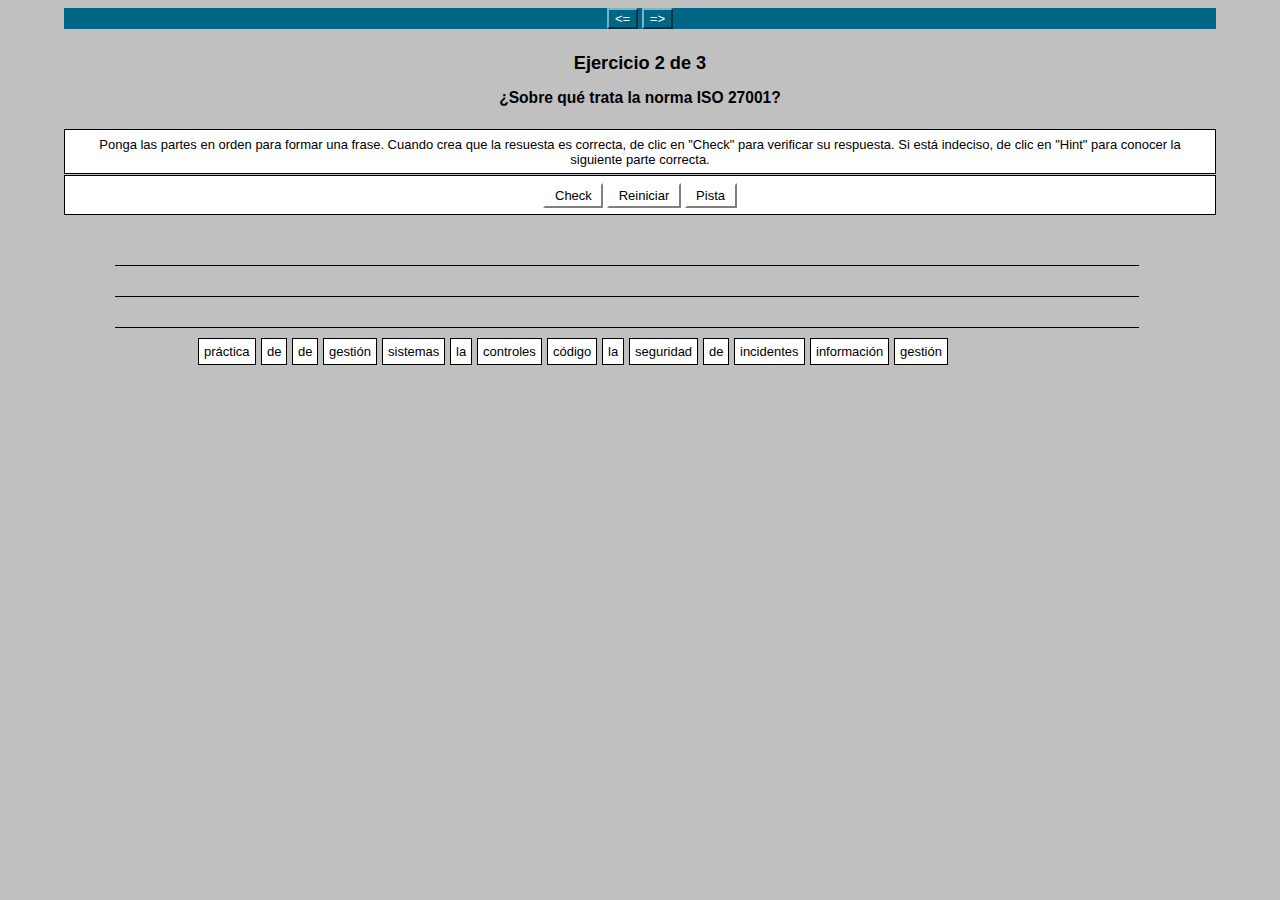
<file: actividad4.htm>
<?xml version="1.0"?>
       <!DOCTYPE html PUBLIC "-//W3C//DTD XHTML 1.1//EN" "xhtml11.dtd">
       <html xmlns="http://www.w3.org/1999/xhtml"
             xml:lang="en"><head><meta name="author" content="Created with Hot Potatoes by Half-Baked Software, registered to Carlos."></meta><meta name="keywords" content="Hot Potatoes, Hot Potatoes, Half-Baked Software, Windows, University of Victoria"></meta>

<link rel="schema.DC" href="http://purl.org/dc/elements/1.1/" />
<meta name="DC:Creator" content="Carlos" />
<meta name="DC:Title" content="Ejercicio 2 de 3" />


<meta http-equiv="Content-Type" content="text/html; charset=iso-8859-1" /> 

<title>
Ejercicio 2 de 3
</title>

<!-- Made with executable version 6.3 Release 0 Build 5 -->

<!-- The following insertion allows you to add your own code directly to this head tag from the configuration screen -->



<style type="text/css">


/* This is the CSS stylesheet used in the exercise. */
/* Elements in square brackets are replaced by data based on configuration settings when the exercise is built. */

/* BeginCorePageCSS */

/* Made with executable version 6.3 Release 0 Build 5 */


/* Hack to hide a nested Quicktime player from IE, which can't handle it. */
* html object.MediaPlayerNotForIE {
	display: none;
}

body{
	font-family: Geneva,Arial,sans-serif;
	background-color: #C0C0C0;
	color: #000000;
 
	margin-right: 5%;
	margin-left: 5%;
	font-size: small;
}

p{
	text-align: left;
	margin: 0px;
	font-size: 100%;
}

table,div,span,td{
	font-size: 100%;
	color: #000000;
}

div.Titles{
	padding: 0.5em;;
	text-align: center;
	color: #000000;
}

button{
	font-family: Geneva,Arial,sans-serif;
	font-size: 100%;
	display: inline;
}

.ExerciseTitle{
	font-size: 140%;
	color: #000000;
}

.ExerciseSubtitle{
	font-size: 120%;
	color: #000000;
}

div.StdDiv{
	background-color: #FFFFFF;
	text-align: center;
	font-size: 100%;
	color: #000000;
	padding: 0.5em;
	border-style: solid;
	border-width: 1px 1px 1px 1px;
	border-color: #000000;
	margin-bottom: 1px;
}

/* EndCorePageCSS */

.RTLText{
	text-align: right;
	font-size: 150%;
	direction: rtl;
	font-family: "Simplified Arabic", "Traditional Arabic", "Times New Roman", Geneva,Arial,sans-serif; 
}

.CentredRTLText{
	text-align: center;
	font-size: 150%;
	direction: rtl;
	font-family: "Simplified Arabic", "Traditional Arabic", "Times New Roman", Geneva,Arial,sans-serif; 
}

button p.RTLText{
	text-align: center;
}

.RTLGapBox{
	text-align: right;
	font-size: 150%;
	direction: rtl;
	font-family: "Times New Roman", Geneva,Arial,sans-serif;
}

.Guess{
	font-weight: bold;
}

.CorrectAnswer{
	font-weight: bold;
}

div#Timer{
	padding: 0.25em;
	margin-left: auto;
	margin-right: auto;
	text-align: center;
	color: #000000;
}

span#TimerText{
	padding: 0.25em;
	border-width: 1px;
	border-style: solid;
	font-weight: bold;
	display: none;
	color: #000000;
}

span.Instructions{

}

div.ExerciseText{

}

.FeedbackText, .FeedbackText span.CorrectAnswer, .FeedbackText span.Guess, .FeedbackText span.Answer{
	color: #000000;
}

.LeftItem{
	font-size: 100%;
	color: #000000;
	text-align: left;
}

.RightItem{
	font-weight: bold;
	font-size: 100%;
	color: #000000;
}

span.CorrectMark{

}

input, textarea{
	font-family: Geneva,Arial,sans-serif;
	font-size: 120%;
}

select{
	font-size: 100%;
}

div.Feedback {
	background-color: #C0C0C0;
	left: 33%;
	width: 34%;
	top: 33%;
	z-index: 1;
	border-style: solid;
	border-width: 1px;
	padding: 5px;
	text-align: center;
	color: #000000;
	position: absolute;
	display: none;
	font-size: 100%;
}




div.ExerciseDiv{
	color: #000000;
}

/* JMatch flashcard styles */
table.FlashcardTable{
	background-color: transparent;
	color: #000000;
	border-color: #000000;
	margin-left: 5%;
	margin-right: 5%;
	margin-top: 2em;
	margin-bottom: 2em;
	width: 90%;
	position: relative;
	text-align: center;
	padding: 0px;
}

table.FlashcardTable tr{
	border-style: none;
	margin: 0px;
	padding: 0px;
	background-color: #FFFFFF;
}

table.FlashcardTable td.Showing{
	font-size: 140%;
	text-align: center;
	width: 50%;
	display: table-cell;
	padding: 2em;
	margin: 0px;
	border-style: solid;
	border-width: 1px;
	color: #000000;
	background-color: #FFFFFF;
}

table.FlashcardTable td.Hidden{
	display: none;
}

/* JMix styles */
div#SegmentDiv{
	margin-top: 2em;
	margin-bottom: 2em;
	text-align: center;
}

a.ExSegment{
	font-size: 120%;
	font-weight: bold;
	text-decoration: none;
	color: #000000;
}

span.RemainingWordList{
	font-style: italic;
}

div.DropLine {
	position: absolute;
	text-align: center;
	border-bottom-style: solid;
	border-bottom-width: 1px;
	border-bottom-color: #000000;
	width: 80%;
}

/* JCloze styles */

.ClozeWordList{
	text-align: center;
	font-weight: bold;
}

div.ClozeBody{
	text-align: left;
	margin-top: 2em;
	margin-bottom: 2em;
	line-height: 2.0
}

span.GapSpan{
	font-weight: bold;
}

/* JCross styles */

table.CrosswordGrid{
	margin: auto auto 1em auto;
	border-collapse: collapse;
	padding: 0px;
	background-color: #000000;
}

table.CrosswordGrid tbody tr td{
	width: 1.5em;
	height: 1.5em;
	text-align: center;
	vertical-align: middle;
	font-size: 140%;
	padding: 1px;
	margin: 0px;
	border-style: solid;
	border-width: 1px;
	border-color: #000000;
	color: #000000;
}

table.CrosswordGrid span{
	color: #000000;
}

table.CrosswordGrid td.BlankCell{
	background-color: #000000;
	color: #000000;
}

table.CrosswordGrid td.LetterOnlyCell{
	text-align: center;
	vertical-align: middle;
	background-color: #ffffff;
	color: #000000;
	font-weight: bold;
}

table.CrosswordGrid td.NumLetterCell{
	text-align: left;
	vertical-align: top;
	background-color: #ffffff;
	color: #000000;
	padding: 1px;
	font-weight: bold;
}

.NumLetterCellText{
	cursor: pointer;
	color: #000000;
}

.GridNum{
	vertical-align: super;
	font-size: 66%;
	font-weight: bold;
	text-decoration: none;
	color: #000000;
}

.GridNum:hover, .GridNum:visited{
	color: #000000;
}

table#Clues{
	margin: auto;
	vertical-align: top;
}

table#Clues td{
	vertical-align: top;
}

table.ClueList{
  margin: auto;
}

td.ClueNum{
	text-align: right;
	font-weight: bold;
	vertical-align: top;
}

td.Clue{
	text-align: left;
}

div#ClueEntry{
	text-align: left;
	margin-bottom: 1em;
}

/* Keypad styles */

div.Keypad{
	text-align: center;
	display: none; /* initially hidden, shown if needed */
	margin-bottom: 0.5em;
}

div.Keypad button{
	font-family: Geneva,Arial,sans-serif;
	font-size: 120%;
	background-color: #ffffff;
	color: #000000;
	width: 2em;
}

/* JQuiz styles */

div.QuestionNavigation{
	text-align: center;
}

.QNum{
	margin: 0em 1em 0.5em 1em;
	font-weight: bold;
	vertical-align: middle;
}

textarea{
	font-family: Geneva,Arial,sans-serif;
}

.QuestionText{
	text-align: left;
	margin: 0px;
	font-size: 100%;
}

.Answer{
	font-size: 120%;
	letter-spacing: 0.1em;
}

.PartialAnswer{
	font-size: 120%;
	letter-spacing: 0.1em;
	color: #000000;
}

.Highlight{
	color: #000000;
	background-color: #ffff00;
	font-weight: bold;
	font-size: 120%;
}

ol.QuizQuestions{
	text-align: left;
	list-style-type: none;
}

li.QuizQuestion{
	padding: 1em;
	border-style: solid;
	border-width: 0px 0px 1px 0px;
}

ol.MCAnswers{
	text-align: left;
	list-style-type: upper-alpha;
	padding: 1em;
}

ol.MCAnswers li{
	margin-bottom: 1em;
}

ol.MSelAnswers{
	text-align: left;
	list-style-type: lower-alpha;
	padding: 1em;
}

div.ShortAnswer{
	padding: 1em;
}

.FuncButton {
	text-align: center;
	border-style: solid;

	border-left-color: #ffffff;
	border-top-color: #ffffff;
	border-right-color: #7f7f7f;
	border-bottom-color: #7f7f7f;
	color: #000000;
	background-color: #FFFFFF;

	border-width: 2px;
	padding: 3px 6px 3px 6px;
	cursor: pointer;
}

.FuncButtonUp {
	color: #FFFFFF;
	text-align: center;
	border-style: solid;

	border-left-color: #ffffff;
	border-top-color: #ffffff;
	border-right-color: #7f7f7f;
	border-bottom-color: #7f7f7f;

	background-color: #000000;
	color: #FFFFFF;
	border-width: 2px;
	padding: 3px 6px 3px 6px;
	cursor: pointer;
}

.FuncButtonDown {
	color: #FFFFFF;
	text-align: center;
	border-style: solid;

	border-left-color: #7f7f7f;
	border-top-color: #7f7f7f;
	border-right-color: #ffffff;
	border-bottom-color: #ffffff;
	background-color: #000000;
	color: #FFFFFF;

	border-width: 2px;
	padding: 3px 6px 3px 6px;
	cursor: pointer;
}

/*BeginNavBarStyle*/

div.NavButtonBar{
	background-color: #006686;
	text-align: center;
	margin: 2px 0px 2px 0px;
	clear: both;
	font-size: 100%;
}

.NavButton {
	border-style: solid;
	
	border-left-color: #7fb2c2;
	border-top-color: #7fb2c2;
	border-right-color: #003343;
	border-bottom-color: #003343;
	background-color: #006686;
	color: #ffffff;

	border-width: 2px;
	cursor: pointer;	
}

.NavButtonUp {
	border-style: solid;

	border-left-color: #7fb2c2;
	border-top-color: #7fb2c2;
	border-right-color: #003343;
	border-bottom-color: #003343;
	color: #006686;
	background-color: #ffffff;

	border-width: 2px;
	cursor: pointer;	
}

.NavButtonDown {
	border-style: solid;

	border-left-color: #003343;
	border-top-color: #003343;
	border-right-color: #7fb2c2;
	border-bottom-color: #7fb2c2;
	color: #006686;
	background-color: #ffffff;

	border-width: 2px;
	cursor: pointer;	
}

/*EndNavBarStyle*/

a{
	color: #0000FF;
}

a:visited{
	color: #0000CC;
}

a:hover{
	color: #0000FF;
}

div.CardStyle {
	position: absolute;
	font-family: Geneva,Arial,sans-serif;
	font-size: 100%;
	padding: 5px;
	border-style: solid;
	border-width: 1px;
	color: #000000;
	background-color: #FFFFFF;
	left: -50px;
	top: -50px;
	overflow: visible;
}

.rtl{
	text-align: right;
	font-size: 140%;
}


</style>

<script type="text/javascript">

//<![CDATA[

<!--




function Client(){
//if not a DOM browser, hopeless
	this.min = false; if (document.getElementById){this.min = true;};

	this.ua = navigator.userAgent;
	this.name = navigator.appName;
	this.ver = navigator.appVersion;  

//Get data about the browser
	this.mac = (this.ver.indexOf('Mac') != -1);
	this.win = (this.ver.indexOf('Windows') != -1);

//Look for Gecko
	this.gecko = (this.ua.indexOf('Gecko') > 1);
	if (this.gecko){
		this.geckoVer = parseInt(this.ua.substring(this.ua.indexOf('Gecko')+6, this.ua.length));
//		if (this.geckoVer < 20020000){this.min = false;}
	}
	
//Look for Firebird
	this.firebird = (this.ua.indexOf('Firebird') > 1);
	
//Look for Safari
	this.safari = (this.ua.indexOf('Safari') > 1);
	if (this.safari){
		this.gecko = false;
	}
	
//Look for IE
	this.ie = (this.ua.indexOf('MSIE') > 0);
	if (this.ie){
		this.ieVer = parseFloat(this.ua.substring(this.ua.indexOf('MSIE')+5, this.ua.length));
		if (this.ieVer < 5.5){this.min = false;}
	}
	
//Look for Opera
	this.opera = (this.ua.indexOf('Opera') > 0);
	if (this.opera){
		this.operaVer = parseFloat(this.ua.substring(this.ua.indexOf('Opera')+6, this.ua.length));
		if (this.operaVer < 7.04){this.min = false;}
	}
	if (this.min == false){
//		alert('Your browser may not be able to handle this page.');
	}
	
//Special case for the horrible ie5mac
	this.ie5mac = (this.ie&&this.mac&&(this.ieVer<6));
}

var C = new Client();

//for (prop in C){
//	alert(prop + ': ' + C[prop]);
//}



//CODE FOR HANDLING NAV BUTTONS AND FUNCTION BUTTONS

//[strNavBarJS]
function NavBtnOver(Btn){
	if (Btn.className != 'NavButtonDown'){Btn.className = 'NavButtonUp';}
}

function NavBtnOut(Btn){
	Btn.className = 'NavButton';
}

function NavBtnDown(Btn){
	Btn.className = 'NavButtonDown';
}
//[/strNavBarJS]

function FuncBtnOver(Btn){
	if (Btn.className != 'FuncButtonDown'){Btn.className = 'FuncButtonUp';}
}

function FuncBtnOut(Btn){
	Btn.className = 'FuncButton';
}

function FuncBtnDown(Btn){
	Btn.className = 'FuncButtonDown';
}

function FocusAButton(){
	if (document.getElementById('CheckButton1') != null){
		document.getElementById('CheckButton1').focus();
	}
	else{
		if (document.getElementById('CheckButton2') != null){
			document.getElementById('CheckButton2').focus();
		}
		else{
			document.getElementsByTagName('button')[0].focus();
		}
	}
}




//CODE FOR HANDLING DISPLAY OF POPUP FEEDBACK BOX

var topZ = 1000;

function ShowMessage(Feedback){
	var Output = Feedback + '<br /><br />';
	document.getElementById('FeedbackContent').innerHTML = Output;
	var FDiv = document.getElementById('FeedbackDiv');
	topZ++;
	FDiv.style.zIndex = topZ;
	FDiv.style.top = TopSettingWithScrollOffset(30) + 'px';

	FDiv.style.display = 'block';

	ShowElements(false, 'input');
	ShowElements(false, 'select');
	ShowElements(false, 'object');
	ShowElements(true, 'object', 'FeedbackContent');

//Focus the OK button
	setTimeout("document.getElementById('FeedbackOKButton').focus()", 50);
	
//
}

function ShowElements(Show, TagName, ContainerToReverse){
// added third argument to allow objects in the feedback box to appear
//IE bug -- hide all the form elements that will show through the popup
//FF on Mac bug : doesn't redisplay objects whose visibility is set to visible
//unless the object's display property is changed

	//get container object (by Id passed in, or use document otherwise)
	TopNode = document.getElementById(ContainerToReverse);
	var Els;
	if (TopNode != null) {
		Els = TopNode.getElementsByTagName(TagName);
	} else {
		Els = document.getElementsByTagName(TagName);
	}

	for (var i=0; i<Els.length; i++){
		if (TagName == "object") {
			//manipulate object elements in all browsers
			if (Show == true){
				Els[i].style.visibility = 'visible';
				//get Mac FireFox to manipulate display, to force screen redraw
				if (C.mac && C.gecko) {Els[i].style.display = '';}
			}
			else{
				Els[i].style.visibility = 'hidden';
				if (C.mac && C.gecko) {Els[i].style.display = 'none';}
			}
		} 
		else {
			// tagName is either input or select (that is, Form Elements)
			// ie6 has a problem with Form elements, so manipulate those
			if (C.ie) {
				if (C.ieVer < 7) {
					if (Show == true){
						Els[i].style.visibility = 'visible';
					}
					else{
						Els[i].style.visibility = 'hidden';
					}
				}
			}
		}
	}
}



function HideFeedback(){
	document.getElementById('FeedbackDiv').style.display = 'none';
	ShowElements(true, 'input');
	ShowElements(true, 'select');
	ShowElements(true, 'object');
	if (Finished == true){
		Finish();
	}
}


//GENERAL UTILITY FUNCTIONS AND VARIABLES

//PAGE DIMENSION FUNCTIONS
function PageDim(){
//Get the page width and height
	this.W = 600;
	this.H = 400;
	this.W = document.getElementsByTagName('body')[0].clientWidth;
	this.H = document.getElementsByTagName('body')[0].clientHeight;
}

var pg = null;

function GetPageXY(El) {
	var XY = {x: 0, y: 0};
	while(El){
		XY.x += El.offsetLeft;
		XY.y += El.offsetTop;
		El = El.offsetParent;
	}
	return XY;
}

function GetScrollTop(){
	if (typeof(window.pageYOffset) == 'number'){
		return window.pageYOffset;
	}
	else{
		if ((document.body)&&(document.body.scrollTop)){
			return document.body.scrollTop;
		}
		else{
			if ((document.documentElement)&&(document.documentElement.scrollTop)){
				return document.documentElement.scrollTop;
			}
			else{
				return 0;
			}
		}
	}
}

function GetViewportHeight(){
	if (typeof window.innerHeight != 'undefined'){
		return window.innerHeight;
	}
	else{
		if (((typeof document.documentElement != 'undefined')&&(typeof document.documentElement.clientHeight !=
     'undefined'))&&(document.documentElement.clientHeight != 0)){
			return document.documentElement.clientHeight;
		}
		else{
			return document.getElementsByTagName('body')[0].clientHeight;
		}
	}
}

function TopSettingWithScrollOffset(TopPercent){
	var T = Math.floor(GetViewportHeight() * (TopPercent/100));
	return GetScrollTop() + T; 
}

//CODE FOR AVOIDING LOSS OF DATA WHEN BACKSPACE KEY INVOKES history.back()
var InTextBox = false;

function SuppressBackspace(e){ 
	if (InTextBox == true){return;}
	if (C.ie) {
		thisKey = window.event.keyCode;
	}
	else {
		thisKey = e.keyCode;
	}

	var Suppress = false;

	if (thisKey == 8) {
		Suppress = true;
	}

	if (Suppress == true){
		if (C.ie){
			window.event.returnValue = false;	
			window.event.cancelBubble = true;
		}
		else{
			e.preventDefault();
		}
	}
}

if (C.ie){
	document.attachEvent('onkeydown',SuppressBackspace);
	window.attachEvent('onkeydown',SuppressBackspace);
}
else{
	if (window.addEventListener){
		window.addEventListener('keypress',SuppressBackspace,false);
	}
}

function ReduceItems(InArray, ReduceToSize){
	var ItemToDump=0;
	var j=0;
	while (InArray.length > ReduceToSize){
		ItemToDump = Math.floor(InArray.length*Math.random());
		InArray.splice(ItemToDump, 1);
	}
}

function Shuffle(InArray){
	var Num;
	var Temp = new Array();
	var Len = InArray.length;

	var j = Len;

	for (var i=0; i<Len; i++){
		Temp[i] = InArray[i];
	}

	for (i=0; i<Len; i++){
		Num = Math.floor(j  *  Math.random());
		InArray[i] = Temp[Num];

		for (var k=Num; k < (j-1); k++) {
			Temp[k] = Temp[k+1];
		}
		j--;
	}
	return InArray;
}

function WriteToInstructions(Feedback) {
	document.getElementById('InstructionsDiv').innerHTML = Feedback;

}




function EscapeDoubleQuotes(InString){
	return InString.replace(/"/g, '&quot;')
}

function TrimString(InString){
        var x = 0;

        if (InString.length != 0) {
                while ((InString.charAt(InString.length - 1) == '\u0020') || (InString.charAt(InString.length - 1) == '\u000A') || (InString.charAt(InString.length - 1) == '\u000D')){
                        InString = InString.substring(0, InString.length - 1)
                }

                while ((InString.charAt(0) == '\u0020') || (InString.charAt(0) == '\u000A') || (InString.charAt(0) == '\u000D')){
                        InString = InString.substring(1, InString.length)
                }

                while (InString.indexOf('  ') != -1) {
                        x = InString.indexOf('  ')
                        InString = InString.substring(0, x) + InString.substring(x+1, InString.length)
                 }

                return InString;
        }

        else {
                return '';
        }
}

function FindLongest(InArray){
	if (InArray.length < 1){return -1;}

	var Longest = 0;
	for (var i=1; i<InArray.length; i++){
		if (InArray[i].length > InArray[Longest].length){
			Longest = i;
		}
	}
	return Longest;
}

//UNICODE CHARACTER FUNCTIONS
function IsCombiningDiacritic(CharNum){
	var Result = (((CharNum >= 0x0300)&&(CharNum <= 0x370))||((CharNum >= 0x20d0)&&(CharNum <= 0x20ff)));
	Result = Result || (((CharNum >= 0x3099)&&(CharNum <= 0x309a))||((CharNum >= 0xfe20)&&(CharNum <= 0xfe23)));
	return Result;
}

function IsCJK(CharNum){
	return ((CharNum >= 0x3000)&&(CharNum < 0xd800));
}

//SETUP FUNCTIONS
//BROWSER WILL REFILL TEXT BOXES FROM CACHE IF NOT PREVENTED
function ClearTextBoxes(){
	var NList = document.getElementsByTagName('input');
	for (var i=0; i<NList.length; i++){
		if ((NList[i].id.indexOf('Guess') > -1)||(NList[i].id.indexOf('Gap') > -1)){
			NList[i].value = '';
		}
		if (NList[i].id.indexOf('Chk') > -1){
			NList[i].checked = '';
		}
	}
}

//EXTENSION TO ARRAY OBJECT
function Array_IndexOf(Input){
	var Result = -1;
	for (var i=0; i<this.length; i++){
		if (this[i] == Input){
			Result = i;
		}
	}
	return Result;
}
Array.prototype.indexOf = Array_IndexOf;

//IE HAS RENDERING BUG WITH BOTTOM NAVBAR
function RemoveBottomNavBarForIE(){
	if ((C.ie)&&(document.getElementById('Reading') != null)){
		if (document.getElementById('BottomNavBar') != null){
			document.getElementById('TheBody').removeChild(document.getElementById('BottomNavBar'));
		}
	}
}




//HOTPOTNET-RELATED CODE

var HPNStartTime = (new Date()).getTime();
var SubmissionTimeout = 30000;
var Detail = ''; //Global that is used to submit tracking data

function Finish(){
//If there's a form, fill it out and submit it
	if (document.store != null){
		Frm = document.store;
		Frm.starttime.value = HPNStartTime;
		Frm.endtime.value = (new Date()).getTime();
		Frm.mark.value = Score;
		Frm.detail.value = Detail;
		Frm.submit();
	}
}



function Card(ID, OverlapTolerance){
	this.elm=document.getElementById(ID);
	this.name=ID;
	this.css=this.elm.style;
	this.elm.style.left = 0 +'px';
	this.elm.style.top = 0 +'px';
	this.HomeL = 0;
	this.HomeT = 0;
	this.tag=-1;
	this.index=-1;
	this.OverlapTolerance = OverlapTolerance;
}

function CardGetL(){return parseInt(this.css.left)}
Card.prototype.GetL=CardGetL;

function CardGetT(){return parseInt(this.css.top)}
Card.prototype.GetT=CardGetT;

function CardGetW(){return parseInt(this.elm.offsetWidth)}
Card.prototype.GetW=CardGetW;

function CardGetH(){return parseInt(this.elm.offsetHeight)}
Card.prototype.GetH=CardGetH;

function CardGetB(){return this.GetT()+this.GetH()}
Card.prototype.GetB=CardGetB;

function CardGetR(){return this.GetL()+this.GetW()}
Card.prototype.GetR=CardGetR;

function CardSetL(NewL){this.css.left = NewL+'px'}
Card.prototype.SetL=CardSetL;

function CardSetT(NewT){this.css.top = NewT+'px'}
Card.prototype.SetT=CardSetT;

function CardSetW(NewW){this.css.width = NewW+'px'}
Card.prototype.SetW=CardSetW;

function CardSetH(NewH){this.css.height = NewH+'px'}
Card.prototype.SetH=CardSetH;

function CardInside(X,Y){
	var Result=false;
	if(X>=this.GetL()){if(X<=this.GetR()){if(Y>=this.GetT()){if(Y<=this.GetB()){Result=true;}}}}
	return Result;
}
Card.prototype.Inside=CardInside;

function CardSwapColours(){
	var c=this.css.backgroundColor;
	this.css.backgroundColor=this.css.color;
	this.css.color=c;
}
Card.prototype.SwapColours=CardSwapColours;

function CardHighlight(){
	this.css.backgroundColor='#000000';
	this.css.color='#FFFFFF';
}
Card.prototype.Highlight=CardHighlight;

function CardUnhighlight(){
	this.css.backgroundColor='#FFFFFF';
	this.css.color='#000000';
}
Card.prototype.Unhighlight=CardUnhighlight;

function CardOverlap(OtherCard){
	var smR=(this.GetR()<(OtherCard.GetR()+this.OverlapTolerance))? this.GetR(): (OtherCard.GetR()+this.OverlapTolerance);
	var lgL=(this.GetL()>OtherCard.GetL())? this.GetL(): OtherCard.GetL();
	var HDim=smR-lgL;
	if (HDim<1){return 0;}
	var smB=(this.GetB()<OtherCard.GetB())? this.GetB(): OtherCard.GetB();
	var lgT=(this.GetT()>OtherCard.GetT())? this.GetT(): OtherCard.GetT();
	var VDim=smB-lgT;
	if (VDim<1){return 0;}
	return (HDim*VDim);	
}
Card.prototype.Overlap=CardOverlap;

function CardDockToR(OtherCard){
	this.SetL(OtherCard.GetR() + 5);
	this.SetT(OtherCard.GetT());
}

Card.prototype.DockToR=CardDockToR;

function CardSetHome(){
	this.HomeL=this.GetL();
	this.HomeT=this.GetT();
}
Card.prototype.SetHome=CardSetHome;

function CardGoHome(){
	this.SetL(this.HomeL);
	this.SetT(this.HomeT);
}

Card.prototype.GoHome=CardGoHome;

//Fix for 6.2.5.2: avoid image dragging problem in draggable cards
function CardSetHTML(HTML){
	this.elm.innerHTML = HTML;
	var DragImgs = this.elm.getElementsByTagName('img');
	if (DragImgs.length > 0){
		for (var i=0; i<DragImgs.length; i++){
			DragImgs[i]. onmousedown = function(){return false;}
		}
	}
}

Card.prototype.SetHTML = CardSetHTML;

function doDrag(e) {
	if (CurrDrag == -1) {return};
	if (C.ie){var Ev = window.event}else{var Ev = e}
	var difX = Ev.clientX-window.lastX; 
	var difY = Ev.clientY-window.lastY; 
	var newX = DC[CurrDrag].GetL()+difX; 
	var newY = DC[CurrDrag].GetT()+difY; 
	DC[CurrDrag].SetL(newX); 
	DC[CurrDrag].SetT(newY);
	window.lastX = Ev.clientX; 
	window.lastY = Ev.clientY; 
	return false;
} 

function beginDrag(e, DragNum) { 
	CurrDrag = DragNum;
	if (C.ie){
		var Ev = window.event;
		document.onmousemove=doDrag;
		document.onmouseup=endDrag;
	}
	else{
		var Ev = e;
		window.onmousemove=doDrag; 
		window.onmouseup=endDrag;
	} 
	DC[CurrDrag].Highlight();
	topZ++;
	DC[CurrDrag].css.zIndex = topZ;
	window.lastX=Ev.clientX; 
	window.lastY=Ev.clientY;
	return false;  
} 

function endDrag(e) { 
	if (CurrDrag == -1) {return};
	DC[CurrDrag].Unhighlight();
	if (C.ie){document.onmousemove=null}else{window.onmousemove=null;}
	onEndDrag();	
	CurrDrag = -1;
//Need a bugfix for Opera focus problem here
	if (C.opera){FocusAButton();}
	return true;
} 

var CurrDrag = -1;
var topZ = 100;





//JMIX DRAG-DROP OUTPUT FORMAT CODE

var Punctuation = '';

var Openers = '';
var CorrectResponse = 'Correcto!';
var IncorrectResponse = 'Lo siento! Intente de nuevo.';
var ThisMuchCorrect = 'Esta parte de tu respuesta es correcta';
var TheseAnswersToo = 'Estas respuestas tambi&#x00E9;n son correctas:';
var YourScoreIs = 'Tu puntuaci&#x00F3;n es:';
var NextCorrect = 'La pr&#x00F3;xima parte correcta es:';
var FeedbackWidth = 200; //default
var ExBGColor = '#FFFFFF';
var PageBGColor = '#C0C0C0';
var TextColor = '#000000';
var TitleColor = '#000000';
var DropTotal = 3; // number of lines that will be available for dropping on
var Gap = 4; //Gap between two segments when they're next to each other on a line
var DropHeight = 30;
var CapitalizeFirst = false;
var CompiledOutput = '';
var TempSegment = '';
var FirstSegment = -1;
var FirstDiv = -1;
var Penalties = 0;
var Score = 0;
var TimeOver = false;

var CurrDrag = -1;
var topZ = 100;
var Cds = new Array();
var L = new Array();
var Finished = false;

var Locked = false;
var DivWidth = 600;
var LeftColPos = 100;
var DragTop = 120;
var DragNumber = -1;
var AnswersTried = '';

Lines = new Array();

function CapFirst(InString){
	var i = 0;
	if ((Openers.indexOf(InString.charAt(i))>-1)||(InString.charAt(i) == ' ')){
		i++;
	}
	if ((Openers.indexOf(InString.charAt(i))>-1)||(InString.charAt(i) == ' ')){
		i++;
	}
	var Temp = InString.charAt(i);
	Temp = Temp.toUpperCase();
	InString = InString.substring(0, i) + Temp + InString.substring(i+1, InString.length);
	return InString;
}

function CheckResults(ChkType){
//Get sequence student has chosen
	GetGuessSequence();

//Compile the answer
	CompiledOutput = CompileString(GuessSequence);

//Check the answer
	CheckAnswer(ChkType);
}

function GetGuessSequence(){
//Put pointers to draggables in arrays based on the lines they're sitting on
	var Drops = new Array();
	for (var i=0; i<L.length; i++){
		Drops[i] = new Array();
	}

	var CardPos = 0;
	
	for (i=0; i<Cds.length; i++){
		for (var j=0; j<L.length; j++){
//Slight modification for 6.0.4: allow some leeway for 1px inaccuracy in card placing by browser.
			CardPos = L[j].GetB() - (Cds[i].GetH()+2);
			if (((Cds[i].GetT() - CardPos) < 4)&&((Cds[i].GetT() - CardPos) > -4)){
				Drops[j][Drops[j].length] = Cds[i];
			}
		}
	}

//Sort the drop arrays based on the Left of each div
	for (i=0; i<Drops.length; i++){
		Drops[i].sort(CompDrags);
	}

//Put the tags into the GuessSequence array
	GuessSequence.length = 0;
	for (i=0; i<Drops.length; i++){
		for (j=0; j<Drops[i].length; j++){
			GuessSequence[GuessSequence.length] = Drops[i][j].tag;
		}
	}

//Set the variable recording which div is first
	var NewFirstDiv = -1;
	for (i=0; i<Drops.length; i++){
		if (Drops[i].length > 0){
			NewFirstDiv = Drops[i][0].index;
			break;
		}
	}
	return NewFirstDiv;
}

function CompDrags(a,b){
	return a.GetL() - b.GetL(); 
}

function FindSegment(SegID){
	var Seg = '';
	for (var i=0; i<Segments.length; i++){
		if (Segments[i][1] == SegID){
			Seg = Segments[i][0];
			break;
		}
	}
	return Seg;
}

function CompileString(InArray){
	var OutString = '';
	var i = 0;
	OutArray = new Array();

	for (i=0; i<InArray.length; i++){
		OutArray[OutArray.length] = FindSegment(InArray[i]);
	}

	if (OutArray.length > 0){
		OutString = OutArray[0];
	}
	else{
		OutString = '';
	}
	var Spacer = '';

	for (i=1; i<OutArray.length; i++){
		Spacer = ' ';
		if ((Openers.indexOf(OutString.charAt(OutString.length-1)) > -1)||(Punctuation.indexOf(OutArray[i].charAt(0)) > -1)){
			Spacer = '';
		}
		OutString = OutString + Spacer + OutArray[i];		
	}

//Capitalize the first letter if necessary
	if (CapitalizeFirst == true){
		OutString = CapFirst(OutString);
	}
	return OutString;
}

function CheckAnswer(CheckType){
	if (Locked == true){return;}
	if (GuessSequence.length < 1){
		if (CheckType == 1){
			Penalties++;
			ShowMessage(NextCorrect + '<br /><br />' + FindSegment(Answers[0][0]));
		}
		return;
	}
	var i = 0;
	var j = 0;
	var k = 0;
	var WellDone = '';
	var WhichCorrect = -1;
	var TryAgain = '';
	var LongestCorrectBit = '';
	TempCorrect = new Array();
	LongestCorrect = new Array();
	var TempHint = '';
	var HintToReturn = 1;
	var OtherAnswers = '';
	var AllDone = false;

	for (i=0; i<Answers.length; i++){
		TempCorrect.length = 0;
		for (j=0; j<Answers[i].length; j++){
			if (Answers[i][j] == GuessSequence[j]){
				TempCorrect[j] = GuessSequence[j];
			}
			else{
				TempHint = Answers[i][j];
				break;
			}
		}
		if ((TempCorrect.length == GuessSequence.length)&&(TempCorrect.length == Answers[i].length)){
			WhichCorrect = i;
			break;
		}
		else{
			if (TempCorrect.length > LongestCorrect.length){
				LongestCorrect.length = 0;
				for (k=0; k<TempCorrect.length; k++){
					LongestCorrect[k] = TempCorrect[k];
				}
				HintToReturn = TempHint;
			} 
		}	
	}
	if (WhichCorrect > -1){
		AllDone = true;
		for (i=0; i<Answers.length; i++){
			if (i!=WhichCorrect){
				OtherAnswers += '<br />' + CompileString(Answers[i]);
			}
		}
		WellDone = '<span class="CorrectAnswer">' + CompiledOutput + '</span><br /><br />' + CorrectResponse + '<br />';
		
		if (AnswersTried.length > 0){AnswersTried += ' | ';}
		AnswersTried += CompiledOutput;

//Do score calculation here
		Score = Math.floor(((Segments.length-Penalties) * 100)/Segments.length);
		WellDone += YourScoreIs + ' ' + Score + '%.<br />';



		ShowMessage(WellDone);
		WriteToInstructions(YourScoreIs + ' ' + Score + '%.');
	}

	else{
		var WrongGuess = CompileString(GuessSequence);
		if (AnswersTried.length > 0){AnswersTried += ' | ';}
		AnswersTried += WrongGuess;
		TryAgain = '<span class="Guess">' + WrongGuess + '</span><br /><br />';
		if ((CheckType == 0)||(LongestCorrect.length==0)){
			TryAgain += IncorrectResponse + '<br />';
		}

		if (LongestCorrect.length > 0){
			LongestCorrectBit = CompileString(LongestCorrect);
			GuessSequence.length = LongestCorrect.length;
			TryAgain += '<br />' + ThisMuchCorrect + '<br /><span class="Guess">' + LongestCorrectBit + '</span><br />';
		}

		if (CheckType == 1){
			TryAgain += '<br />' + NextCorrect + '<br />' + FindSegment(HintToReturn);
		}
		

		Penalties++; //Penalty for inaccurate check
		ShowMessage(TryAgain);
	}
	
//If the exercise is over, deal with that
	if ((AllDone == true)||(TimeOver == true)){


		TimeOver = true;
		Locked = true;
		Finished = true;
		setTimeout('Finish()', SubmissionTimeout);
		WriteToInstructions(YourScoreIs + ' ' + Score + '%.'); 
	}
	

}


var Segments = new Array();
Segments[0] = new Array();
Segments[0][0] = '\u0069\u006E\u0066\u006F\u0072\u006D\u0061\u0063\u0069\u00F3\u006E';
Segments[0][1] = 6;
Segments[0][2] = 0;
Segments[1] = new Array();
Segments[1][0] = '\u0069\u006E\u0063\u0069\u0064\u0065\u006E\u0074\u0065\u0073';
Segments[1][1] = 7;
Segments[1][2] = 0;
Segments[2] = new Array();
Segments[2][0] = '\u0063\u006F\u006E\u0074\u0072\u006F\u006C\u0065\u0073';
Segments[2][1] = 8;
Segments[2][2] = 0;
Segments[3] = new Array();
Segments[3][0] = '\u0073\u0065\u0067\u0075\u0072\u0069\u0064\u0061\u0064';
Segments[3][1] = 5;
Segments[3][2] = 0;
Segments[4] = new Array();
Segments[4][0] = '\u0070\u0072\u00E1\u0063\u0074\u0069\u0063\u0061';
Segments[4][1] = 10;
Segments[4][2] = 0;
Segments[5] = new Array();
Segments[5][0] = '\u0073\u0069\u0073\u0074\u0065\u006D\u0061\u0073';
Segments[5][1] = 1;
Segments[5][2] = 0;
Segments[6] = new Array();
Segments[6][0] = '\u0067\u0065\u0073\u0074\u0069\u00F3\u006E';
Segments[6][1] = 3;
Segments[6][2] = 0;
Segments[7] = new Array();
Segments[7][0] = '\u0067\u0065\u0073\u0074\u0069\u00F3\u006E';
Segments[7][1] = 3;
Segments[7][2] = 0;
Segments[8] = new Array();
Segments[8][0] = '\u0063\u00F3\u0064\u0069\u0067\u006F';
Segments[8][1] = 9;
Segments[8][2] = 0;
Segments[9] = new Array();
Segments[9][0] = '\u0064\u0065';
Segments[9][1] = 2;
Segments[9][2] = 0;
Segments[10] = new Array();
Segments[10][0] = '\u0064\u0065';
Segments[10][1] = 2;
Segments[10][2] = 0;
Segments[11] = new Array();
Segments[11][0] = '\u006C\u0061';
Segments[11][1] = 4;
Segments[11][2] = 0;
Segments[12] = new Array();
Segments[12][0] = '\u006C\u0061';
Segments[12][1] = 4;
Segments[12][2] = 0;
Segments[13] = new Array();
Segments[13][0] = '\u0064\u0065';
Segments[13][1] = 2;
Segments[13][2] = 0;


var GuessSequence = new Array();

var Answers = new Array();
Answers[0] = new Array(1,2,3,2,4,5,2,4,6,3,7,8,9,10);
Answers[1] = new Array(1,2,3,2,4,5,2,4,6);


function doDrag(e) {
	if (CurrDrag == -1) {return};
	if (C.ie){var Ev = window.event}else{var Ev = e}
	var difX = Ev.clientX-window.lastX; 
	var difY = Ev.clientY-window.lastY; 
	var newX = Cds[CurrDrag].GetL()+difX; 
	var newY = Cds[CurrDrag].GetT()+difY; 
	Cds[CurrDrag].SetL(newX); 
	Cds[CurrDrag].SetT(newY);
	window.lastX = Ev.clientX; 
	window.lastY = Ev.clientY; 
	return false;
} 

function beginDrag(e, DragNum) { 
	CurrDrag = DragNum;
	if (C.ie){
		var Ev = window.event;
		document.onmousemove=doDrag;
		document.onmouseup=endDrag;
	}
	else{
		var Ev = e;
		window.onmousemove=doDrag; 
		window.onmouseup=endDrag;
	} 
	Cds[CurrDrag].SwapColours();
	topZ++;
	Cds[CurrDrag].css.zIndex = topZ;
	window.lastX=Ev.clientX; 
	window.lastY=Ev.clientY;
	return true;  
} 

function endDrag(e) { 
	if (CurrDrag == -1) {return};
	Cds[CurrDrag].SwapColours();
	if (C.ie){document.onmousemove=null}else{window.onmousemove=null;}
	onEndDrag();	
	CurrDrag = -1;
	return true;
} 

function onEndDrag(){
//Snap to lines
	var i = 0;
	var SnapLine = Cds[CurrDrag].GetT();
	var BiggestOverlap = -1;
	var OverlapRect = 0;
	for (i=0; i<L.length; i++){
		if (Cds[CurrDrag].Overlap(L[i]) > OverlapRect){
			OverlapRect = Cds[CurrDrag].Overlap(L[i]);
			BiggestOverlap = i;
		}
	}
	if (BiggestOverlap > -1){
		SnapLine = L[BiggestOverlap].GetB() - (Cds[CurrDrag].GetH() + 2);
		Cds[CurrDrag].SetT(SnapLine);
		CheckOver(-1);
	}
	if (CapitalizeFirst==true){
		setTimeout('DoCapitalization()', 50);
	}
}

//Following function modified for 6.2.5.2; avoids image dragging bug.
function DoCapitalization(){
//Capitalize first segment if necessary
	var FD = GetGuessSequence();
	if ((FD == -1)&&(FirstDiv > -1)){
		Cds[FirstDiv].SetHTML(Segments[FirstDiv][0]);
	}
	if (((FD != FirstDiv)&&(CapitalizeFirst == true))&&(FD > -1)){
		if (FirstDiv > -1){
			Cds[FirstDiv].SetHTML(Segments[FirstDiv][0]);
		}
	}
	if ((FD > -1)&&(CapitalizeFirst == true)){
		var Temp = CapFirst(Segments[FD][0]);
		Cds[FD].SetHTML(Temp);
		FirstDiv = FD;
	}
}

function CheckOver(NoMove){
//This recursive function spreads out the Cards on a line if two of them are overlapping;
//if the spread operation moves one beyond the end of a line, it wraps it to the next line.
	for (var i=0; i<Cds.length; i++){
		for (var j=0; j<Cds.length; j++){
			if (i!=j){
				if (Cds[i].Overlap(Cds[j]) > 0){
					if ((i==NoMove)||(Cds[i].GetL() < Cds[j].GetL())){
						Cds[j].DockToR(Cds[i]);
						if (Cds[j].GetR() > (LeftColPos + DivWidth)){
							Cds[j].SetL(LeftColPos);
							Cds[j].SetT(Cds[j].GetT() + DropHeight);
						}
						CheckOver(j);
					}
					else{
						Cds[i].DockToR(Cds[j]);
						if (Cds[i].GetR() > (LeftColPos + DivWidth)){
							Cds[i].SetL(LeftColPos);
							Cds[i].SetT(Cds[i].GetT() + DropHeight);
						}
						CheckOver(i);	
					}
				}
			}	
		}
	}
}

function StartUp(){







	Segments = Shuffle(Segments);

//Calculate page dimensions and positions
	pg = new PageDim();
	DivWidth = Math.floor((pg.W*4)/5);
	LeftColPos = Math.floor(pg.W/10);
	DragTop = parseInt(document.getElementById('CheckButtonDiv').offsetHeight) + parseInt(document.getElementById('CheckButtonDiv').offsetTop) + 10;

	var CurrTop = DragTop + 10;

//Position the drop divs
	for (var i=0; i<DropTotal; i++){
		L[i] = new Card('Drop' + i, 0);
		L[i].SetT(CurrTop)
		L[i].tag = CurrTop-5;
		L[i].SetL(LeftColPos);
		L[i].css.backgroundColor = '#C0C0C0';
		CurrTop += L[i].GetH();
		topZ++;
		L[i].css.zIndex = topZ;
	}
	DropHeight = L[0].GetH();

	CurrTop = DragTop;
	var TempInt = 0;
	var DropHome = 0;

	for (i=0; i<Segments.length; i++){
//Create a new pointer in the C array to ref the card div
		Cds[i] = new Card('D'+i, 0);
//Fix for 6.2.5.2 image dragging bug
		Cds[i].SetHTML(Segments[i][0]);
		//Cds[i].elm.innerHTML = Segments[i][0]; //Old version
		Cds[i].SetT(CurrTop);
		Cds[i].SetL(LeftColPos);
		Cds[i].css.cursor = 'move';
		TempInt = Cds[i].GetH();
		CurrTop = CurrTop + TempInt + 5;
		Cds[i].css.backgroundColor = '#FFFFFF';
		Cds[i].css.color = '#000000';
		topZ++;
		Cds[i].css.zIndex = topZ;
		Cds[i].tag = Segments[i][1];
		Cds[i].index = i;
	}
//Place them at the bottom of the page
	SetInitialPositions();


}

function SetInitialPositions(){
//Places all the divs at the bottom of the page in centred rows
//First, get the vertical position of the first row
	var RTop = L[L.length-1].GetB() + 10;

//Create an array to hold the numbers of Cards for each row
	CRows = new Array();
	CRows[0] = new Array();
	Widths = new Array();
	var i=0;
	var r=0;
	var RowWidth=0;
//Sort the Cards into rows, storing their numbers in the array

	while (i<Cds.length){
//if it fits on this row, add it
		if ((RowWidth + Cds[i].GetW() + 5) < DivWidth){
			CRows[r][CRows[r].length] = i;
			RowWidth += Cds[i].GetW() + 5;
//Store the width in the Widths array for later
			Widths[r] = RowWidth;
		}
//if not, increment the row number, and add it to the next row
		else{
			r++;
			CRows[r] = new Array();
			CRows[r][CRows[r].length] = i;
			RowWidth = Cds[i].GetW() + 5;
//Store the width in the Widths array for later
			Widths[r] = RowWidth;
		}
//move to the next Card
		i++;
	}
//Now we have the numbers in rows, set out each row
	r=0;
	var Indent=0;
	for (r=0; r<CRows.length; r++){
//Get the required indent for this row
		Indent = Math.floor((DivWidth-Widths[r])/2);
//Set the first card in position
		Cds[CRows[r][0]].SetL(Indent + LeftColPos);
		Cds[CRows[r][0]].SetT(RTop);
		Cds[CRows[r][0]].SetHome();
		for (i=1; i<CRows[r].length; i++){
			Cds[CRows[r][i]].DockToR(Cds[CRows[r][i-1]]);
			Cds[CRows[r][i]].SetHome();
		}
//Increment the row height
		RTop += Cds[0].GetH() + 5;
	}
}

function TimerStartUp(){
	setTimeout('StartUp()', 300);
}








//-->

//]]>

</script>

</head> 

<body onload="TimerStartUp()" id="TheBody" > 
<!-- BeginTopNavButtons -->


<div class="NavButtonBar" id="TopNavBar">


<button class="NavButton" onfocus="NavBtnOver(this)" onblur="NavBtnOut(this)" onmouseover="NavBtnOver(this)" onmouseout="NavBtnOut(this)" onmousedown="NavBtnDown(this)" onmouseup="NavBtnOut(this)" onclick="history.back(); return false;">&lt;=</button>





<button class="NavButton" onfocus="NavBtnOver(this)" onblur="NavBtnOut(this)" onmouseover="NavBtnOver(this)" onmouseout="NavBtnOut(this)" onmousedown="NavBtnDown(this)" onmouseup="NavBtnOut(this)" onclick="location='actividad5.htm'; return false;">=&gt;</button>


</div>



<!-- EndTopNavButtons -->

<div class="Titles">
	<h2 class="ExerciseTitle">Ejercicio 2 de 3</h2>

	<h3 class="ExerciseSubtitle">&#x00BF;Sobre qu&#x00E9; trata la norma ISO 27001?</h3>



</div>

<div id="InstructionsDiv" class="StdDiv">
	<div id="Instructions">Ponga las partes en orden para formar una frase. Cuando crea que la resuesta es correcta, de clic en "Check" para verificar su respuesta. Si est&#x00E1; indeciso, de clic en "Hint" para conocer la siguiente parte correcta.</div>
</div>

<div class="StdDiv" id="CheckButtonDiv">
<button id="CheckButton1" class="FuncButton" onmouseover="FuncBtnOver(this)" onfocus="FuncBtnOver(this)" onmouseout="FuncBtnOut(this)" onblur="FuncBtnOut(this)" onmousedown="FuncBtnDown(this)" onmouseup="FuncBtnOut(this)" onclick="CheckResults(0)">&nbsp;Check&nbsp;</button>


<button class="FuncButton" onmouseover="FuncBtnOver(this)" onfocus="FuncBtnOver(this)" onmouseout="FuncBtnOut(this)" onblur="FuncBtnOut(this)" onmousedown="FuncBtnDown(this)" onmouseup="FuncBtnOut(this)" onclick="location.reload()">&nbsp;Reiniciar&nbsp;</button>



<button class="FuncButton" onmouseover="FuncBtnOver(this)" onfocus="FuncBtnOver(this)" onmouseout="FuncBtnOut(this)" onblur="FuncBtnOut(this)" onmousedown="FuncBtnDown(this)" onmouseup="FuncBtnOut(this)" onclick="CheckResults(1)">&nbsp;Pista&nbsp;</button>

</div>

<script type="text/javascript">

//<![CDATA[

<!--


for (var i=0; i<DropTotal; i++){
	document.write('<div id="Drop' + i + '" class="DropLine" align="center">&nbsp;<br />&nbsp;</div>');
}

for (var i=0; i<Segments.length; i++){
	document.write('<div id="D' + i + '" class="CardStyle" onmousedown="beginDrag(event, ' + i + ')"></div>');
}

//-->

//]]>
</script>

<div class="Feedback" id="FeedbackDiv">
<div class="FeedbackText" id="FeedbackContent"></div>
<button id="FeedbackOKButton" class="FuncButton" onfocus="FuncBtnOver(this)" onblur="FuncBtnOut(this)" onmouseover="FuncBtnOver(this)" onmouseout="FuncBtnOut(this)" onmousedown="FuncBtnDown(this)" onmouseup="FuncBtnOut(this)" onclick="HideFeedback(); return false;">&nbsp;OK&nbsp;</button>
</div>

<!-- BeginBottomNavButtons -->

<!-- EndBottomNavButtons -->

<!-- BeginSubmissionForm -->

<!-- EndSubmissionForm -->

</body>
</html>
</file>
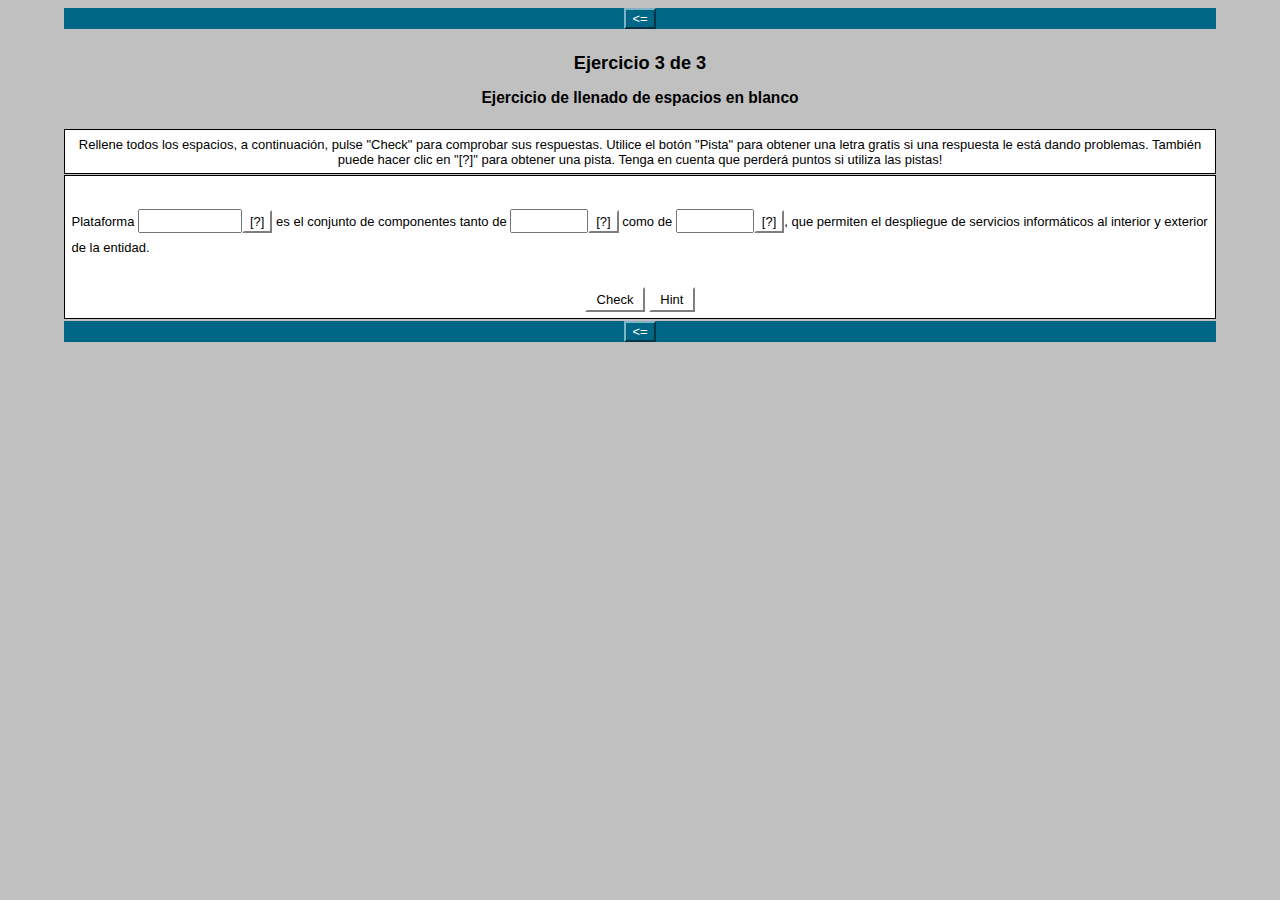
<file: actividad5.htm>
<?xml version="1.0"?>
       <!DOCTYPE html PUBLIC "-//W3C//DTD XHTML 1.1//EN" "xhtml11.dtd">
       <html xmlns="http://www.w3.org/1999/xhtml"
             xml:lang="en"><head><meta name="author" content="Created with Hot Potatoes by Half-Baked Software, registered to Carlos."></meta><meta name="keywords" content="Hot Potatoes, Hot Potatoes, Half-Baked Software, Windows, University of Victoria"></meta>

<link rel="schema.DC" href="http://purl.org/dc/elements/1.1/" />
<meta name="DC:Creator" content="Carlos" />
<meta name="DC:Title" content="Ejercicio 3 de 3" />


<meta http-equiv="Content-Type" content="text/html; charset=iso-8859-1" /> 

<title>
Ejercicio 3 de 3
</title>

<!-- Made with executable version 6.3 Release 0 Build 5 -->

<!-- The following insertion allows you to add your own code directly to this head tag from the configuration screen -->



<style type="text/css">


/* This is the CSS stylesheet used in the exercise. */
/* Elements in square brackets are replaced by data based on configuration settings when the exercise is built. */

/* BeginCorePageCSS */

/* Made with executable version 6.3 Release 0 Build 5 */


/* Hack to hide a nested Quicktime player from IE, which can't handle it. */
* html object.MediaPlayerNotForIE {
	display: none;
}

body{
	font-family: Geneva,Arial,sans-serif;
	background-color: #C0C0C0;
	color: #000000;
 
	margin-right: 5%;
	margin-left: 5%;
	font-size: small;
}

p{
	text-align: left;
	margin: 0px;
	font-size: 100%;
}

table,div,span,td{
	font-size: 100%;
	color: #000000;
}

div.Titles{
	padding: 0.5em;;
	text-align: center;
	color: #000000;
}

button{
	font-family: Geneva,Arial,sans-serif;
	font-size: 100%;
	display: inline;
}

.ExerciseTitle{
	font-size: 140%;
	color: #000000;
}

.ExerciseSubtitle{
	font-size: 120%;
	color: #000000;
}

div.StdDiv{
	background-color: #FFFFFF;
	text-align: center;
	font-size: 100%;
	color: #000000;
	padding: 0.5em;
	border-style: solid;
	border-width: 1px 1px 1px 1px;
	border-color: #000000;
	margin-bottom: 1px;
}

/* EndCorePageCSS */

.RTLText{
	text-align: right;
	font-size: 150%;
	direction: rtl;
	font-family: "Simplified Arabic", "Traditional Arabic", "Times New Roman", Geneva,Arial,sans-serif; 
}

.CentredRTLText{
	text-align: center;
	font-size: 150%;
	direction: rtl;
	font-family: "Simplified Arabic", "Traditional Arabic", "Times New Roman", Geneva,Arial,sans-serif; 
}

button p.RTLText{
	text-align: center;
}

.RTLGapBox{
	text-align: right;
	font-size: 150%;
	direction: rtl;
	font-family: "Times New Roman", Geneva,Arial,sans-serif;
}

.Guess{
	font-weight: bold;
}

.CorrectAnswer{
	font-weight: bold;
}

div#Timer{
	padding: 0.25em;
	margin-left: auto;
	margin-right: auto;
	text-align: center;
	color: #000000;
}

span#TimerText{
	padding: 0.25em;
	border-width: 1px;
	border-style: solid;
	font-weight: bold;
	display: none;
	color: #000000;
}

span.Instructions{

}

div.ExerciseText{

}

.FeedbackText, .FeedbackText span.CorrectAnswer, .FeedbackText span.Guess, .FeedbackText span.Answer{
	color: #000000;
}

.LeftItem{
	font-size: 100%;
	color: #000000;
	text-align: left;
}

.RightItem{
	font-weight: bold;
	font-size: 100%;
	color: #000000;
}

span.CorrectMark{

}

input, textarea{
	font-family: Geneva,Arial,sans-serif;
	font-size: 120%;
}

select{
	font-size: 100%;
}

div.Feedback {
	background-color: #C0C0C0;
	left: 33%;
	width: 34%;
	top: 33%;
	z-index: 1;
	border-style: solid;
	border-width: 1px;
	padding: 5px;
	text-align: center;
	color: #000000;
	position: absolute;
	display: none;
	font-size: 100%;
}




div.ExerciseDiv{
	color: #000000;
}

/* JMatch flashcard styles */
table.FlashcardTable{
	background-color: transparent;
	color: #000000;
	border-color: #000000;
	margin-left: 5%;
	margin-right: 5%;
	margin-top: 2em;
	margin-bottom: 2em;
	width: 90%;
	position: relative;
	text-align: center;
	padding: 0px;
}

table.FlashcardTable tr{
	border-style: none;
	margin: 0px;
	padding: 0px;
	background-color: #FFFFFF;
}

table.FlashcardTable td.Showing{
	font-size: 140%;
	text-align: center;
	width: 50%;
	display: table-cell;
	padding: 2em;
	margin: 0px;
	border-style: solid;
	border-width: 1px;
	color: #000000;
	background-color: #FFFFFF;
}

table.FlashcardTable td.Hidden{
	display: none;
}

/* JMix styles */
div#SegmentDiv{
	margin-top: 2em;
	margin-bottom: 2em;
	text-align: center;
}

a.ExSegment{
	font-size: 120%;
	font-weight: bold;
	text-decoration: none;
	color: #000000;
}

span.RemainingWordList{
	font-style: italic;
}

div.DropLine {
	position: absolute;
	text-align: center;
	border-bottom-style: solid;
	border-bottom-width: 1px;
	border-bottom-color: #000000;
	width: 80%;
}

/* JCloze styles */

.ClozeWordList{
	text-align: center;
	font-weight: bold;
}

div.ClozeBody{
	text-align: left;
	margin-top: 2em;
	margin-bottom: 2em;
	line-height: 2.0
}

span.GapSpan{
	font-weight: bold;
}

/* JCross styles */

table.CrosswordGrid{
	margin: auto auto 1em auto;
	border-collapse: collapse;
	padding: 0px;
	background-color: #000000;
}

table.CrosswordGrid tbody tr td{
	width: 1.5em;
	height: 1.5em;
	text-align: center;
	vertical-align: middle;
	font-size: 140%;
	padding: 1px;
	margin: 0px;
	border-style: solid;
	border-width: 1px;
	border-color: #000000;
	color: #000000;
}

table.CrosswordGrid span{
	color: #000000;
}

table.CrosswordGrid td.BlankCell{
	background-color: #000000;
	color: #000000;
}

table.CrosswordGrid td.LetterOnlyCell{
	text-align: center;
	vertical-align: middle;
	background-color: #ffffff;
	color: #000000;
	font-weight: bold;
}

table.CrosswordGrid td.NumLetterCell{
	text-align: left;
	vertical-align: top;
	background-color: #ffffff;
	color: #000000;
	padding: 1px;
	font-weight: bold;
}

.NumLetterCellText{
	cursor: pointer;
	color: #000000;
}

.GridNum{
	vertical-align: super;
	font-size: 66%;
	font-weight: bold;
	text-decoration: none;
	color: #000000;
}

.GridNum:hover, .GridNum:visited{
	color: #000000;
}

table#Clues{
	margin: auto;
	vertical-align: top;
}

table#Clues td{
	vertical-align: top;
}

table.ClueList{
  margin: auto;
}

td.ClueNum{
	text-align: right;
	font-weight: bold;
	vertical-align: top;
}

td.Clue{
	text-align: left;
}

div#ClueEntry{
	text-align: left;
	margin-bottom: 1em;
}

/* Keypad styles */

div.Keypad{
	text-align: center;
	display: none; /* initially hidden, shown if needed */
	margin-bottom: 0.5em;
}

div.Keypad button{
	font-family: Geneva,Arial,sans-serif;
	font-size: 120%;
	background-color: #ffffff;
	color: #000000;
	width: 2em;
}

/* JQuiz styles */

div.QuestionNavigation{
	text-align: center;
}

.QNum{
	margin: 0em 1em 0.5em 1em;
	font-weight: bold;
	vertical-align: middle;
}

textarea{
	font-family: Geneva,Arial,sans-serif;
}

.QuestionText{
	text-align: left;
	margin: 0px;
	font-size: 100%;
}

.Answer{
	font-size: 120%;
	letter-spacing: 0.1em;
}

.PartialAnswer{
	font-size: 120%;
	letter-spacing: 0.1em;
	color: #000000;
}

.Highlight{
	color: #000000;
	background-color: #ffff00;
	font-weight: bold;
	font-size: 120%;
}

ol.QuizQuestions{
	text-align: left;
	list-style-type: none;
}

li.QuizQuestion{
	padding: 1em;
	border-style: solid;
	border-width: 0px 0px 1px 0px;
}

ol.MCAnswers{
	text-align: left;
	list-style-type: upper-alpha;
	padding: 1em;
}

ol.MCAnswers li{
	margin-bottom: 1em;
}

ol.MSelAnswers{
	text-align: left;
	list-style-type: lower-alpha;
	padding: 1em;
}

div.ShortAnswer{
	padding: 1em;
}

.FuncButton {
	text-align: center;
	border-style: solid;

	border-left-color: #ffffff;
	border-top-color: #ffffff;
	border-right-color: #7f7f7f;
	border-bottom-color: #7f7f7f;
	color: #000000;
	background-color: #FFFFFF;

	border-width: 2px;
	padding: 3px 6px 3px 6px;
	cursor: pointer;
}

.FuncButtonUp {
	color: #FFFFFF;
	text-align: center;
	border-style: solid;

	border-left-color: #ffffff;
	border-top-color: #ffffff;
	border-right-color: #7f7f7f;
	border-bottom-color: #7f7f7f;

	background-color: #000000;
	color: #FFFFFF;
	border-width: 2px;
	padding: 3px 6px 3px 6px;
	cursor: pointer;
}

.FuncButtonDown {
	color: #FFFFFF;
	text-align: center;
	border-style: solid;

	border-left-color: #7f7f7f;
	border-top-color: #7f7f7f;
	border-right-color: #ffffff;
	border-bottom-color: #ffffff;
	background-color: #000000;
	color: #FFFFFF;

	border-width: 2px;
	padding: 3px 6px 3px 6px;
	cursor: pointer;
}

/*BeginNavBarStyle*/

div.NavButtonBar{
	background-color: #006686;
	text-align: center;
	margin: 2px 0px 2px 0px;
	clear: both;
	font-size: 100%;
}

.NavButton {
	border-style: solid;
	
	border-left-color: #7fb2c2;
	border-top-color: #7fb2c2;
	border-right-color: #003343;
	border-bottom-color: #003343;
	background-color: #006686;
	color: #ffffff;

	border-width: 2px;
	cursor: pointer;	
}

.NavButtonUp {
	border-style: solid;

	border-left-color: #7fb2c2;
	border-top-color: #7fb2c2;
	border-right-color: #003343;
	border-bottom-color: #003343;
	color: #006686;
	background-color: #ffffff;

	border-width: 2px;
	cursor: pointer;	
}

.NavButtonDown {
	border-style: solid;

	border-left-color: #003343;
	border-top-color: #003343;
	border-right-color: #7fb2c2;
	border-bottom-color: #7fb2c2;
	color: #006686;
	background-color: #ffffff;

	border-width: 2px;
	cursor: pointer;	
}

/*EndNavBarStyle*/

a{
	color: #0000FF;
}

a:visited{
	color: #0000CC;
}

a:hover{
	color: #0000FF;
}

div.CardStyle {
	position: absolute;
	font-family: Geneva,Arial,sans-serif;
	font-size: 100%;
	padding: 5px;
	border-style: solid;
	border-width: 1px;
	color: #000000;
	background-color: #FFFFFF;
	left: -50px;
	top: -50px;
	overflow: visible;
}

.rtl{
	text-align: right;
	font-size: 140%;
}


</style>

<script type="text/javascript">

//<![CDATA[

<!--




function Client(){
//if not a DOM browser, hopeless
	this.min = false; if (document.getElementById){this.min = true;};

	this.ua = navigator.userAgent;
	this.name = navigator.appName;
	this.ver = navigator.appVersion;  

//Get data about the browser
	this.mac = (this.ver.indexOf('Mac') != -1);
	this.win = (this.ver.indexOf('Windows') != -1);

//Look for Gecko
	this.gecko = (this.ua.indexOf('Gecko') > 1);
	if (this.gecko){
		this.geckoVer = parseInt(this.ua.substring(this.ua.indexOf('Gecko')+6, this.ua.length));
//		if (this.geckoVer < 20020000){this.min = false;}
	}
	
//Look for Firebird
	this.firebird = (this.ua.indexOf('Firebird') > 1);
	
//Look for Safari
	this.safari = (this.ua.indexOf('Safari') > 1);
	if (this.safari){
		this.gecko = false;
	}
	
//Look for IE
	this.ie = (this.ua.indexOf('MSIE') > 0);
	if (this.ie){
		this.ieVer = parseFloat(this.ua.substring(this.ua.indexOf('MSIE')+5, this.ua.length));
		if (this.ieVer < 5.5){this.min = false;}
	}
	
//Look for Opera
	this.opera = (this.ua.indexOf('Opera') > 0);
	if (this.opera){
		this.operaVer = parseFloat(this.ua.substring(this.ua.indexOf('Opera')+6, this.ua.length));
		if (this.operaVer < 7.04){this.min = false;}
	}
	if (this.min == false){
//		alert('Your browser may not be able to handle this page.');
	}
	
//Special case for the horrible ie5mac
	this.ie5mac = (this.ie&&this.mac&&(this.ieVer<6));
}

var C = new Client();

//for (prop in C){
//	alert(prop + ': ' + C[prop]);
//}



//CODE FOR HANDLING NAV BUTTONS AND FUNCTION BUTTONS

//[strNavBarJS]
function NavBtnOver(Btn){
	if (Btn.className != 'NavButtonDown'){Btn.className = 'NavButtonUp';}
}

function NavBtnOut(Btn){
	Btn.className = 'NavButton';
}

function NavBtnDown(Btn){
	Btn.className = 'NavButtonDown';
}
//[/strNavBarJS]

function FuncBtnOver(Btn){
	if (Btn.className != 'FuncButtonDown'){Btn.className = 'FuncButtonUp';}
}

function FuncBtnOut(Btn){
	Btn.className = 'FuncButton';
}

function FuncBtnDown(Btn){
	Btn.className = 'FuncButtonDown';
}

function FocusAButton(){
	if (document.getElementById('CheckButton1') != null){
		document.getElementById('CheckButton1').focus();
	}
	else{
		if (document.getElementById('CheckButton2') != null){
			document.getElementById('CheckButton2').focus();
		}
		else{
			document.getElementsByTagName('button')[0].focus();
		}
	}
}




//CODE FOR HANDLING DISPLAY OF POPUP FEEDBACK BOX

var topZ = 1000;

function ShowMessage(Feedback){
	var Output = Feedback + '<br /><br />';
	document.getElementById('FeedbackContent').innerHTML = Output;
	var FDiv = document.getElementById('FeedbackDiv');
	topZ++;
	FDiv.style.zIndex = topZ;
	FDiv.style.top = TopSettingWithScrollOffset(30) + 'px';

	FDiv.style.display = 'block';

	ShowElements(false, 'input');
	ShowElements(false, 'select');
	ShowElements(false, 'object');
	ShowElements(true, 'object', 'FeedbackContent');

//Focus the OK button
	setTimeout("document.getElementById('FeedbackOKButton').focus()", 50);
	
//
}

function ShowElements(Show, TagName, ContainerToReverse){
// added third argument to allow objects in the feedback box to appear
//IE bug -- hide all the form elements that will show through the popup
//FF on Mac bug : doesn't redisplay objects whose visibility is set to visible
//unless the object's display property is changed

	//get container object (by Id passed in, or use document otherwise)
	TopNode = document.getElementById(ContainerToReverse);
	var Els;
	if (TopNode != null) {
		Els = TopNode.getElementsByTagName(TagName);
	} else {
		Els = document.getElementsByTagName(TagName);
	}

	for (var i=0; i<Els.length; i++){
		if (TagName == "object") {
			//manipulate object elements in all browsers
			if (Show == true){
				Els[i].style.visibility = 'visible';
				//get Mac FireFox to manipulate display, to force screen redraw
				if (C.mac && C.gecko) {Els[i].style.display = '';}
			}
			else{
				Els[i].style.visibility = 'hidden';
				if (C.mac && C.gecko) {Els[i].style.display = 'none';}
			}
		} 
		else {
			// tagName is either input or select (that is, Form Elements)
			// ie6 has a problem with Form elements, so manipulate those
			if (C.ie) {
				if (C.ieVer < 7) {
					if (Show == true){
						Els[i].style.visibility = 'visible';
					}
					else{
						Els[i].style.visibility = 'hidden';
					}
				}
			}
		}
	}
}



function HideFeedback(){
	document.getElementById('FeedbackDiv').style.display = 'none';
	ShowElements(true, 'input');
	ShowElements(true, 'select');
	ShowElements(true, 'object');
	if (Finished == true){
		Finish();
	}
}


//GENERAL UTILITY FUNCTIONS AND VARIABLES

//PAGE DIMENSION FUNCTIONS
function PageDim(){
//Get the page width and height
	this.W = 600;
	this.H = 400;
	this.W = document.getElementsByTagName('body')[0].clientWidth;
	this.H = document.getElementsByTagName('body')[0].clientHeight;
}

var pg = null;

function GetPageXY(El) {
	var XY = {x: 0, y: 0};
	while(El){
		XY.x += El.offsetLeft;
		XY.y += El.offsetTop;
		El = El.offsetParent;
	}
	return XY;
}

function GetScrollTop(){
	if (typeof(window.pageYOffset) == 'number'){
		return window.pageYOffset;
	}
	else{
		if ((document.body)&&(document.body.scrollTop)){
			return document.body.scrollTop;
		}
		else{
			if ((document.documentElement)&&(document.documentElement.scrollTop)){
				return document.documentElement.scrollTop;
			}
			else{
				return 0;
			}
		}
	}
}

function GetViewportHeight(){
	if (typeof window.innerHeight != 'undefined'){
		return window.innerHeight;
	}
	else{
		if (((typeof document.documentElement != 'undefined')&&(typeof document.documentElement.clientHeight !=
     'undefined'))&&(document.documentElement.clientHeight != 0)){
			return document.documentElement.clientHeight;
		}
		else{
			return document.getElementsByTagName('body')[0].clientHeight;
		}
	}
}

function TopSettingWithScrollOffset(TopPercent){
	var T = Math.floor(GetViewportHeight() * (TopPercent/100));
	return GetScrollTop() + T; 
}

//CODE FOR AVOIDING LOSS OF DATA WHEN BACKSPACE KEY INVOKES history.back()
var InTextBox = false;

function SuppressBackspace(e){ 
	if (InTextBox == true){return;}
	if (C.ie) {
		thisKey = window.event.keyCode;
	}
	else {
		thisKey = e.keyCode;
	}

	var Suppress = false;

	if (thisKey == 8) {
		Suppress = true;
	}

	if (Suppress == true){
		if (C.ie){
			window.event.returnValue = false;	
			window.event.cancelBubble = true;
		}
		else{
			e.preventDefault();
		}
	}
}

if (C.ie){
	document.attachEvent('onkeydown',SuppressBackspace);
	window.attachEvent('onkeydown',SuppressBackspace);
}
else{
	if (window.addEventListener){
		window.addEventListener('keypress',SuppressBackspace,false);
	}
}

function ReduceItems(InArray, ReduceToSize){
	var ItemToDump=0;
	var j=0;
	while (InArray.length > ReduceToSize){
		ItemToDump = Math.floor(InArray.length*Math.random());
		InArray.splice(ItemToDump, 1);
	}
}

function Shuffle(InArray){
	var Num;
	var Temp = new Array();
	var Len = InArray.length;

	var j = Len;

	for (var i=0; i<Len; i++){
		Temp[i] = InArray[i];
	}

	for (i=0; i<Len; i++){
		Num = Math.floor(j  *  Math.random());
		InArray[i] = Temp[Num];

		for (var k=Num; k < (j-1); k++) {
			Temp[k] = Temp[k+1];
		}
		j--;
	}
	return InArray;
}

function WriteToInstructions(Feedback) {
	document.getElementById('InstructionsDiv').innerHTML = Feedback;

}




function EscapeDoubleQuotes(InString){
	return InString.replace(/"/g, '&quot;')
}

function TrimString(InString){
        var x = 0;

        if (InString.length != 0) {
                while ((InString.charAt(InString.length - 1) == '\u0020') || (InString.charAt(InString.length - 1) == '\u000A') || (InString.charAt(InString.length - 1) == '\u000D')){
                        InString = InString.substring(0, InString.length - 1)
                }

                while ((InString.charAt(0) == '\u0020') || (InString.charAt(0) == '\u000A') || (InString.charAt(0) == '\u000D')){
                        InString = InString.substring(1, InString.length)
                }

                while (InString.indexOf('  ') != -1) {
                        x = InString.indexOf('  ')
                        InString = InString.substring(0, x) + InString.substring(x+1, InString.length)
                 }

                return InString;
        }

        else {
                return '';
        }
}

function FindLongest(InArray){
	if (InArray.length < 1){return -1;}

	var Longest = 0;
	for (var i=1; i<InArray.length; i++){
		if (InArray[i].length > InArray[Longest].length){
			Longest = i;
		}
	}
	return Longest;
}

//UNICODE CHARACTER FUNCTIONS
function IsCombiningDiacritic(CharNum){
	var Result = (((CharNum >= 0x0300)&&(CharNum <= 0x370))||((CharNum >= 0x20d0)&&(CharNum <= 0x20ff)));
	Result = Result || (((CharNum >= 0x3099)&&(CharNum <= 0x309a))||((CharNum >= 0xfe20)&&(CharNum <= 0xfe23)));
	return Result;
}

function IsCJK(CharNum){
	return ((CharNum >= 0x3000)&&(CharNum < 0xd800));
}

//SETUP FUNCTIONS
//BROWSER WILL REFILL TEXT BOXES FROM CACHE IF NOT PREVENTED
function ClearTextBoxes(){
	var NList = document.getElementsByTagName('input');
	for (var i=0; i<NList.length; i++){
		if ((NList[i].id.indexOf('Guess') > -1)||(NList[i].id.indexOf('Gap') > -1)){
			NList[i].value = '';
		}
		if (NList[i].id.indexOf('Chk') > -1){
			NList[i].checked = '';
		}
	}
}

//EXTENSION TO ARRAY OBJECT
function Array_IndexOf(Input){
	var Result = -1;
	for (var i=0; i<this.length; i++){
		if (this[i] == Input){
			Result = i;
		}
	}
	return Result;
}
Array.prototype.indexOf = Array_IndexOf;

//IE HAS RENDERING BUG WITH BOTTOM NAVBAR
function RemoveBottomNavBarForIE(){
	if ((C.ie)&&(document.getElementById('Reading') != null)){
		if (document.getElementById('BottomNavBar') != null){
			document.getElementById('TheBody').removeChild(document.getElementById('BottomNavBar'));
		}
	}
}




//HOTPOTNET-RELATED CODE

var HPNStartTime = (new Date()).getTime();
var SubmissionTimeout = 30000;
var Detail = ''; //Global that is used to submit tracking data

function Finish(){
//If there's a form, fill it out and submit it
	if (document.store != null){
		Frm = document.store;
		Frm.starttime.value = HPNStartTime;
		Frm.endtime.value = (new Date()).getTime();
		Frm.mark.value = Score;
		Frm.detail.value = Detail;
		Frm.submit();
	}
}





//JCLOZE CORE JAVASCRIPT CODE

function ItemState(){
	this.ClueGiven = false;
	this.HintsAndChecks = 0;
	this.MatchedAnswerLength = 0;
	this.ItemScore = 0;
	this.AnsweredCorrectly = false;
	this.Guesses = new Array();
	return this;
}

var Feedback = '';
var Correct = 'Correcto! Bien hecho.';
var Incorrect = 'Alguna de tus respuestas est&#x00E1; incorrecta. Las respuestas incorrectas se han dejado en su lugar para que las cambies.'; 
var GiveHint = 'La pr&#x00F3;xima letra correcta ha sido adicionada a la respuesta.';
var CaseSensitive = false;
var YourScoreIs = 'Tu puntuaci&#x00F3;n es: ';
var Finished = false;
var Locked = false;
var Score = 0;
var CurrentWord = 0;
var Guesses = '';
var TimeOver = false;

I = new Array();

I[0] = new Array();
I[0][1] = new Array();
I[0][1][0] = new Array();
I[0][1][0][0] = '\u0074\u0065\u0063\u006E\u006F\u006C\u00F3\u0067\u0069\u0063\u0061';
I[0][1][1] = new Array();
I[0][1][1][0]='\u0054\u0065\u0063\u006E\u006F\u006C\u006F\u0067\u0069\u0063\u0061';
I[0][1][2] = new Array();
I[0][1][2][0]='\u0074\u0065\u0063\u006E\u006F\u006C\u006F\u0067\u0069\u0063\u0061';
I[0][1][3] = new Array();
I[0][1][3][0]='\u0054\u0065\u0063\u006E\u006F\u006C\u00F3\u0067\u0069\u0063\u0061';
I[0][1][4] = new Array();
I[0][1][4][0]='\u0054\u0045\u0043\u004E\u004F\u004C\u00D3\u0047\u0049\u0043\u0041';
I[0][1][5] = new Array();
I[0][1][5][0]='\u0054\u0045\u0043\u004E\u004F\u004C\u004F\u0047\u0049\u0043\u0041';
I[0][2]='\u0071\u0075\u0065\u0020\u0063\u006F\u006E\u0063\u0069\u0065\u0072\u006E\u0065\u0020\u0061\u0020\u006C\u0061\u0020\u0074\u0065\u0063\u006E\u006F\u006C\u006F\u0067\u00ED\u0061';

I[1] = new Array();
I[1][1] = new Array();
I[1][1][0] = new Array();
I[1][1][0][0] = '\u0068\u0061\u0072\u0064\u0077\u0061\u0072\u0065';
I[1][1][1] = new Array();
I[1][1][1][0]='\u0048\u0061\u0072\u0064\u0077\u0061\u0072\u0065';
I[1][1][2] = new Array();
I[1][1][2][0]='\u0048\u0041\u0052\u0044\u0057\u0041\u0052\u0045';
I[1][2]='\u0063\u006F\u006D\u0070\u006F\u006E\u0065\u006E\u0074\u0065\u0073\u0020\u0066\u00ED\u0073\u0069\u0063\u006F\u0073\u0020\u0064\u0065\u0020\u0075\u006E\u0020\u0073\u0069\u0073\u0074\u0065\u006D\u0061';

I[2] = new Array();
I[2][1] = new Array();
I[2][1][0] = new Array();
I[2][1][0][0] = '\u0073\u006F\u0066\u0074\u0077\u0061\u0072\u0065';
I[2][1][1] = new Array();
I[2][1][1][0]='\u0053\u006F\u0066\u0074\u0077\u0061\u0072\u0065';
I[2][1][2] = new Array();
I[2][1][2][0]='\u0053\u004F\u0046\u0054\u0057\u0041\u0052\u0045';
I[2][2]='\u0045\u0073\u0020\u006C\u0061\u0020\u0070\u0061\u0072\u0074\u0065\u0020\u006C\u00F3\u0067\u0069\u0063\u0061\u0020\u006F\u0020\u0070\u0072\u006F\u0067\u0072\u0061\u006D\u0061\u0073\u0020\u0064\u0065\u0020\u0075\u006E\u0020\u0073\u0069\u0073\u0074\u0065\u006D\u0061\u0020\u0069\u006E\u0066\u006F\u0072\u006D\u00E1\u0074\u0069\u0063\u006F';


State = new Array();

function StartUp(){
	RemoveBottomNavBarForIE();
//Show a keypad if there is one	(added bugfix for 6.0.4.12)
	if (document.getElementById('CharacterKeypad') != null){
		document.getElementById('CharacterKeypad').style.display = 'block';
	}
	






	var i = 0;

	State.length = 0;
	for (i=0; i<I.length; i++){
		State[i] = new ItemState();
	}
	
	ClearTextBoxes();
	


}

function ShowClue(ItemNum){
	if (Locked == true){return;}
	State[ItemNum].ClueGiven = true;
	ShowMessage(I[ItemNum][2]);
}

function SaveCurrentAnswers(){
	var Ans = '';
	for (var i=0; i<I.length; i++){
		Ans = GetGapValue(i);
		if ((Ans.length > 0)&&(Ans != State[i].Guesses[State[i].Guesses.length-1])){
			State[i].Guesses[State[i].Guesses.length] = Ans;
		}
	}
}

function CompileGuesses(){
	var F = document.getElementById('store');
	if (F != null){
		var Temp = '<?xml version="1.0"?><hpnetresult><fields>';
		var GapLabel = '';
		for (var i=0; i<State.length; i++){
			GapLabel = 'Gap ' + (i+1).toString();
			Temp += '<field><fieldname>' + GapLabel + '</fieldname>';
			Temp += '<fieldtype>student-responses</fieldtype><fieldlabel>' + GapLabel + '</fieldlabel>';
			Temp += '<fieldlabelid>JClozeStudentResponses</fieldlabelid><fielddata>';
			for (var j=0; j<State[i].Guesses.length; j++){
				if (j>0){Temp += '| ';}
				Temp += State[i].Guesses[j] + ' ';	
			}	
  		Temp += '</fielddata></field>';
		}
		Temp += '</fields></hpnetresult>';
		Detail = Temp;
	}
}

function CheckAnswers(){
	if (Locked == true){return;}
	SaveCurrentAnswers();
	var AllCorrect = true;

//Check each answer
	for (var i = 0; i<I.length; i++){

		if (State[i].AnsweredCorrectly == false){
//If it's right, calculate its score
			if (CheckAnswer(i, true) > -1){
				var TotalChars = GetGapValue(i).length;
				State[i].ItemScore = (TotalChars-State[i].HintsAndChecks)/TotalChars;
				if (State[i].ClueGiven == true){State[i].ItemScore /= 2;}
				if (State[i].ItemScore <0 ){State[i].ItemScore = 0;}
				State[i].AnsweredCorrectly = true;
//Drop the correct answer into the page, replacing the text box
				SetCorrectAnswer(i, GetGapValue(i));
			}
			else{
//Otherwise, increment the hints for this item, as a penalty
				State[i].HintsAndChecks++;

//then set the flag
				AllCorrect = false;
			}
		}
	}

//Calculate the total score
	var TotalScore = 0;
	for (i=0; i<State.length; i++){
		TotalScore += State[i].ItemScore;
	}
	TotalScore = Math.floor((TotalScore * 100)/I.length);

//Compile the output
	Output = '';

	if (AllCorrect == true){
		Output = Correct + '<br />';
	}

	Output += YourScoreIs + ' ' + TotalScore + '%.<br />';
	if (AllCorrect == false){
		Output += Incorrect;
	}
	ShowMessage(Output);
	setTimeout('WriteToInstructions(Output)', 50);
	
	Score = TotalScore;
	CompileGuesses();
	
	if ((AllCorrect == true)||(Finished == true)){
	


		TimeOver = true;
		Locked = true;
		Finished = true;
		setTimeout('Finish()', SubmissionTimeout);
	}

}

function TrackFocus(BoxNumber){
	CurrentWord = BoxNumber;
	InTextBox = true;
}

function LeaveGap(){
	InTextBox = false;
}

function CheckBeginning(Guess, Answer){
	var OutString = '';
	var i = 0;
	var UpperGuess = '';
	var UpperAnswer = '';

	if (CaseSensitive == false) {
		UpperGuess = Guess.toUpperCase();
		UpperAnswer = Answer.toUpperCase();
	}
	else {
		UpperGuess = Guess;
		UpperAnswer = Answer;
	}

	while (UpperGuess.charAt(i) == UpperAnswer.charAt(i)) {
		OutString += Guess.charAt(i);
		i++;
	}
	OutString += Answer.charAt(i);
	return OutString;
}

function GetGapValue(GNum){
	var RetVal = '';
	if ((GNum<0)||(GNum>=I.length)){return RetVal;}
	if (document.getElementById('Gap' + GNum) != null){
		RetVal = document.getElementById('Gap' + GNum).value;
		RetVal = TrimString(RetVal);
	}
	else{
		RetVal = State[GNum].Guesses[State[GNum].Guesses.length-1];
	}
	return RetVal;
}

function SetGapValue(GNum, Val){
	if ((GNum<0)||(GNum>=I.length)){return;}
	if (document.getElementById('Gap' + GNum) != null){
		document.getElementById('Gap' + GNum).value = Val;
		document.getElementById('Gap' + GNum).focus();
	}
}

function SetCorrectAnswer(GNum, Val){
	if ((GNum<0)||(GNum>=I.length)){return;}
	if (document.getElementById('GapSpan' + GNum) != null){
		document.getElementById('GapSpan' + GNum).innerHTML = Val;
	}
}

function FindCurrent() {
	var x = 0;
	FoundCurrent = -1;

//Test the current word:
//If its state is not set to already correct, check the word.
	if (State[CurrentWord].AnsweredCorrectly == false){
		if (CheckAnswer(CurrentWord, false) < 0){
			return CurrentWord;
		}
	}
	
	x=CurrentWord + 1;
	while (x<I.length){
		if (State[x].AnsweredCorrectly == false){
			if (CheckAnswer(x, false) < 0){
				return x;
			}
		}
	x++;	
	}

	x = 0;
	while (x<CurrentWord){
		if (State[x].AnsweredCorrectly == false){
			if (CheckAnswer(x, false) < 0){
				return x;
			}
		}
	x++;	
	}
	return FoundCurrent;
}

function CheckAnswer(GapNum, MarkAnswer){
	var Guess = GetGapValue(GapNum);
	var UpperGuess = '';
	var UpperAnswer = '';
	if (CaseSensitive == false){
		UpperGuess = Guess.toUpperCase();
	}
	else{
		UpperGuess = Guess;
	}
	var Match = -1;
	for (var i = 0; i<I[GapNum][1].length; i++){
		if (CaseSensitive == false){
			UpperAnswer = I[GapNum][1][i][0].toUpperCase();
		}
		else{
			UpperAnswer = I[GapNum][1][i][0];
		}
		if (TrimString(UpperGuess) == UpperAnswer){
			Match = i;
			if (MarkAnswer == true){
				State[GapNum].AnsweredCorrectly = true;
			}
		}
	}
	return Match;
}

function GetHint(GapNum){
	Guess = GetGapValue(GapNum);

	if (CheckAnswer(GapNum, false) > -1){return ''}
	RightBits = new Array();
	for (var i=0; i<I[GapNum][1].length; i++){
		RightBits[i] = CheckBeginning(Guess, I[GapNum][1][i][0]);
	}
	var RightOne = FindLongest(RightBits);
	var Result = I[GapNum][1][RightOne][0].substring(0,RightBits[RightOne].length);
//Add another char if the last one is a space
	if (Result.charAt(Result.length-1) == ' '){
		Result = I[GapNum][1][RightOne][0].substring(0,RightBits[RightOne].length+1);
	}
	return Result;
}

function ShowHint(){
	if (document.getElementById('FeedbackDiv').style.display == 'block'){return;}
	if (Locked == true){return;}
	var CurrGap = FindCurrent();
	if (CurrGap < 0){return;}

	var HintString = GetHint(CurrGap);

	if (HintString.length > 0){
		SetGapValue(CurrGap, HintString);
		State[CurrGap].HintsAndChecks += 1;
	}
	ShowMessage(GiveHint);
}

function TypeChars(Chars){
	var CurrGap = FindCurrent();
	if (CurrGap < 0){return;}
	if (document.getElementById('Gap' + CurrGap) != null){
		SetGapValue(CurrGap, document.getElementById('Gap' + CurrGap).value + Chars);
	}
}








//-->

//]]>

</script>


</head>

<body onload="StartUp()" id="TheBody" >

<!-- BeginTopNavButtons -->


<div class="NavButtonBar" id="TopNavBar">


<button class="NavButton" onfocus="NavBtnOver(this)" onblur="NavBtnOut(this)" onmouseover="NavBtnOver(this)" onmouseout="NavBtnOut(this)" onmousedown="NavBtnDown(this)" onmouseup="NavBtnOut(this)" onclick="history.back(); return false;">&lt;=</button>






</div>



<!-- EndTopNavButtons -->

<div class="Titles">
	<h2 class="ExerciseTitle">Ejercicio 3 de 3</h2>

	<h3 class="ExerciseSubtitle">Ejercicio de llenado de espacios en blanco</h3>



</div>

<div id="InstructionsDiv" class="StdDiv">
	<div id="Instructions">Rellene todos los espacios, a continuaci&#x00F3;n, pulse "Check" para comprobar sus respuestas. Utilice el bot&#x00F3;n "Pista" para obtener una letra gratis si una respuesta le est&#x00E1; dando problemas. Tambi&#x00E9;n puede hacer clic en "[?]" para obtener una pista. Tenga en cuenta que perder&#x00E1; puntos si utiliza las pistas!</div>
</div>





<div id="MainDiv" class="StdDiv">

<!-- These top buttons hidden; reveal if required -->
<!--
<button id="CheckButton1" class="FuncButton" onmouseover="FuncBtnOver(this)" onfocus="FuncBtnOver(this)" onmouseout="FuncBtnOut(this)" onblur="FuncBtnOut(this)" onmousedown="FuncBtnDown(this)" onmouseup="FuncBtnOut(this)" onclick="CheckAnswers()">&nbsp;Check&nbsp;</button>


<button class="FuncButton" onmouseover="FuncBtnOver(this)" onfocus="FuncBtnOver(this)" onmouseout="FuncBtnOut(this)" onblur="FuncBtnOut(this)" onmousedown="FuncBtnDown(this)" onmouseup="FuncBtnOut(this)" onclick="ShowHint()">&nbsp;Hint&nbsp;</button>


 -->
 
<div id="ClozeDiv">
<form id="Cloze" method="post" action="" onsubmit="return false;">
<div class="ClozeBody">
Plataforma <span class="GapSpan" id="GapSpan0"><input type="text" id="Gap0" onfocus="TrackFocus(0)" onblur="LeaveGap()" class="GapBox" size="11"></input><button style="line-height: 1.0" class="FuncButton" onfocus="FuncBtnOver(this)" onmouseover="FuncBtnOver(this)" onblur="FuncBtnOut(this)" onmouseout="FuncBtnOut(this)" onmousedown="FuncBtnDown(this)" onmouseup="FuncBtnOut(this)" onclick="ShowClue(0)">[?]</button></span> es el conjunto de componentes tanto de <span class="GapSpan" id="GapSpan1"><input type="text" id="Gap1" onfocus="TrackFocus(1)" onblur="LeaveGap()" class="GapBox" size="8"></input><button style="line-height: 1.0" class="FuncButton" onfocus="FuncBtnOver(this)" onmouseover="FuncBtnOver(this)" onblur="FuncBtnOut(this)" onmouseout="FuncBtnOut(this)" onmousedown="FuncBtnDown(this)" onmouseup="FuncBtnOut(this)" onclick="ShowClue(1)">[?]</button></span> como de <span class="GapSpan" id="GapSpan2"><input type="text" id="Gap2" onfocus="TrackFocus(2)" onblur="LeaveGap()" class="GapBox" size="8"></input><button style="line-height: 1.0" class="FuncButton" onfocus="FuncBtnOver(this)" onmouseover="FuncBtnOver(this)" onblur="FuncBtnOut(this)" onmouseout="FuncBtnOut(this)" onmousedown="FuncBtnDown(this)" onmouseup="FuncBtnOut(this)" onclick="ShowClue(2)">[?]</button></span>, que permiten el despliegue de servicios inform&#x00E1;ticos al interior y exterior de la entidad.
</div>
</form>
</div>



<button id="CheckButton2" class="FuncButton" onmouseover="FuncBtnOver(this)" onfocus="FuncBtnOver(this)" onmouseout="FuncBtnOut(this)" onblur="FuncBtnOut(this)" onmousedown="FuncBtnDown(this)" onmouseup="FuncBtnOut(this)" onclick="CheckAnswers()">&nbsp;Check&nbsp;</button>


<button class="FuncButton" onmouseover="FuncBtnOver(this)" onfocus="FuncBtnOver(this)" onmouseout="FuncBtnOut(this)" onblur="FuncBtnOut(this)" onmousedown="FuncBtnDown(this)" onmouseup="FuncBtnOut(this)" onclick="ShowHint()">&nbsp;Hint&nbsp;</button>


</div>



<div class="Feedback" id="FeedbackDiv">
<div class="FeedbackText" id="FeedbackContent"></div>
<button id="FeedbackOKButton" class="FuncButton" onfocus="FuncBtnOver(this)" onblur="FuncBtnOut(this)" onmouseover="FuncBtnOver(this)" onmouseout="FuncBtnOut(this)" onmousedown="FuncBtnDown(this)" onmouseup="FuncBtnOut(this)" onclick="HideFeedback(); return false;">&nbsp;OK&nbsp;</button>
</div>

<!-- BeginBottomNavButtons -->


<div class="NavButtonBar" id="BottomNavBar">


<button class="NavButton" onfocus="NavBtnOver(this)" onblur="NavBtnOut(this)" onmouseover="NavBtnOver(this)" onmouseout="NavBtnOut(this)" onmousedown="NavBtnDown(this)" onmouseup="NavBtnOut(this)" onclick="history.back(); return false;">&lt;=</button>






</div>



<!-- EndBottomNavButtons -->

<!-- BeginSubmissionForm -->

<!-- EndSubmissionForm -->

</body>

</html>
</file>
